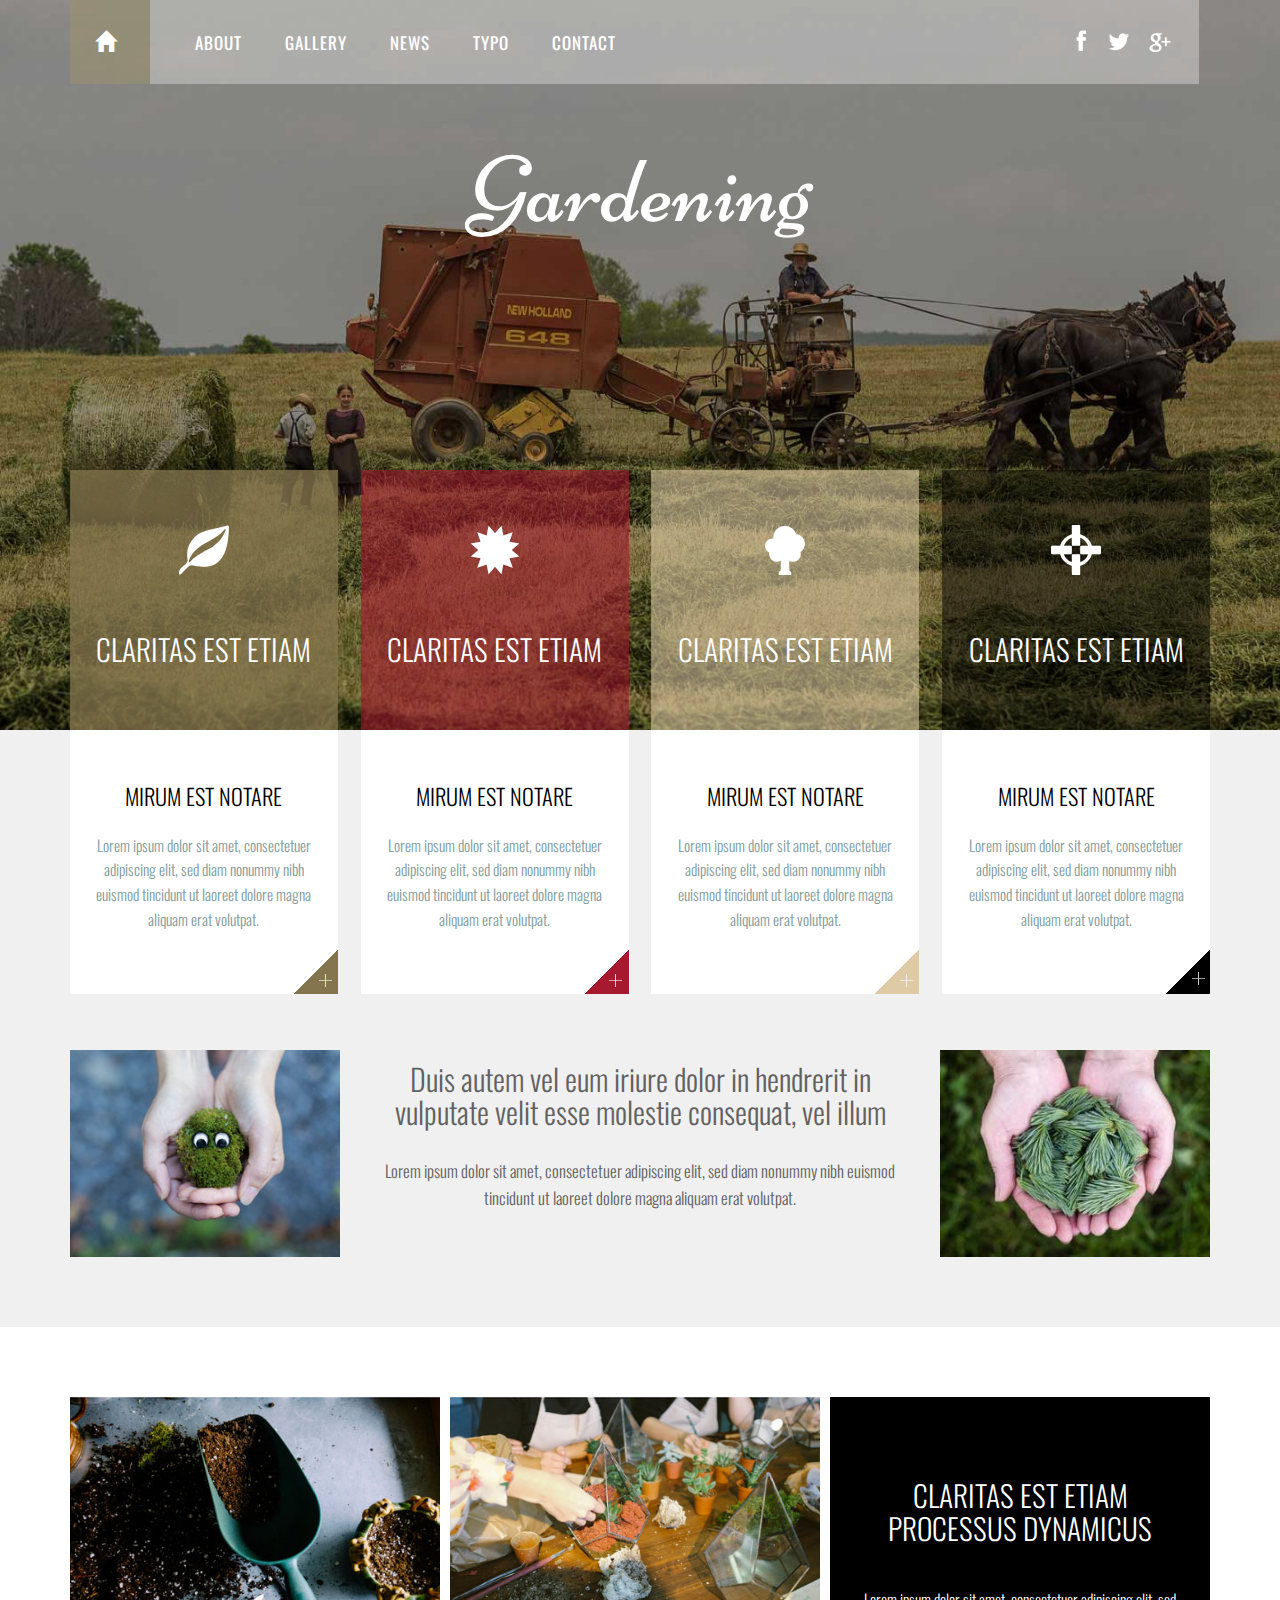
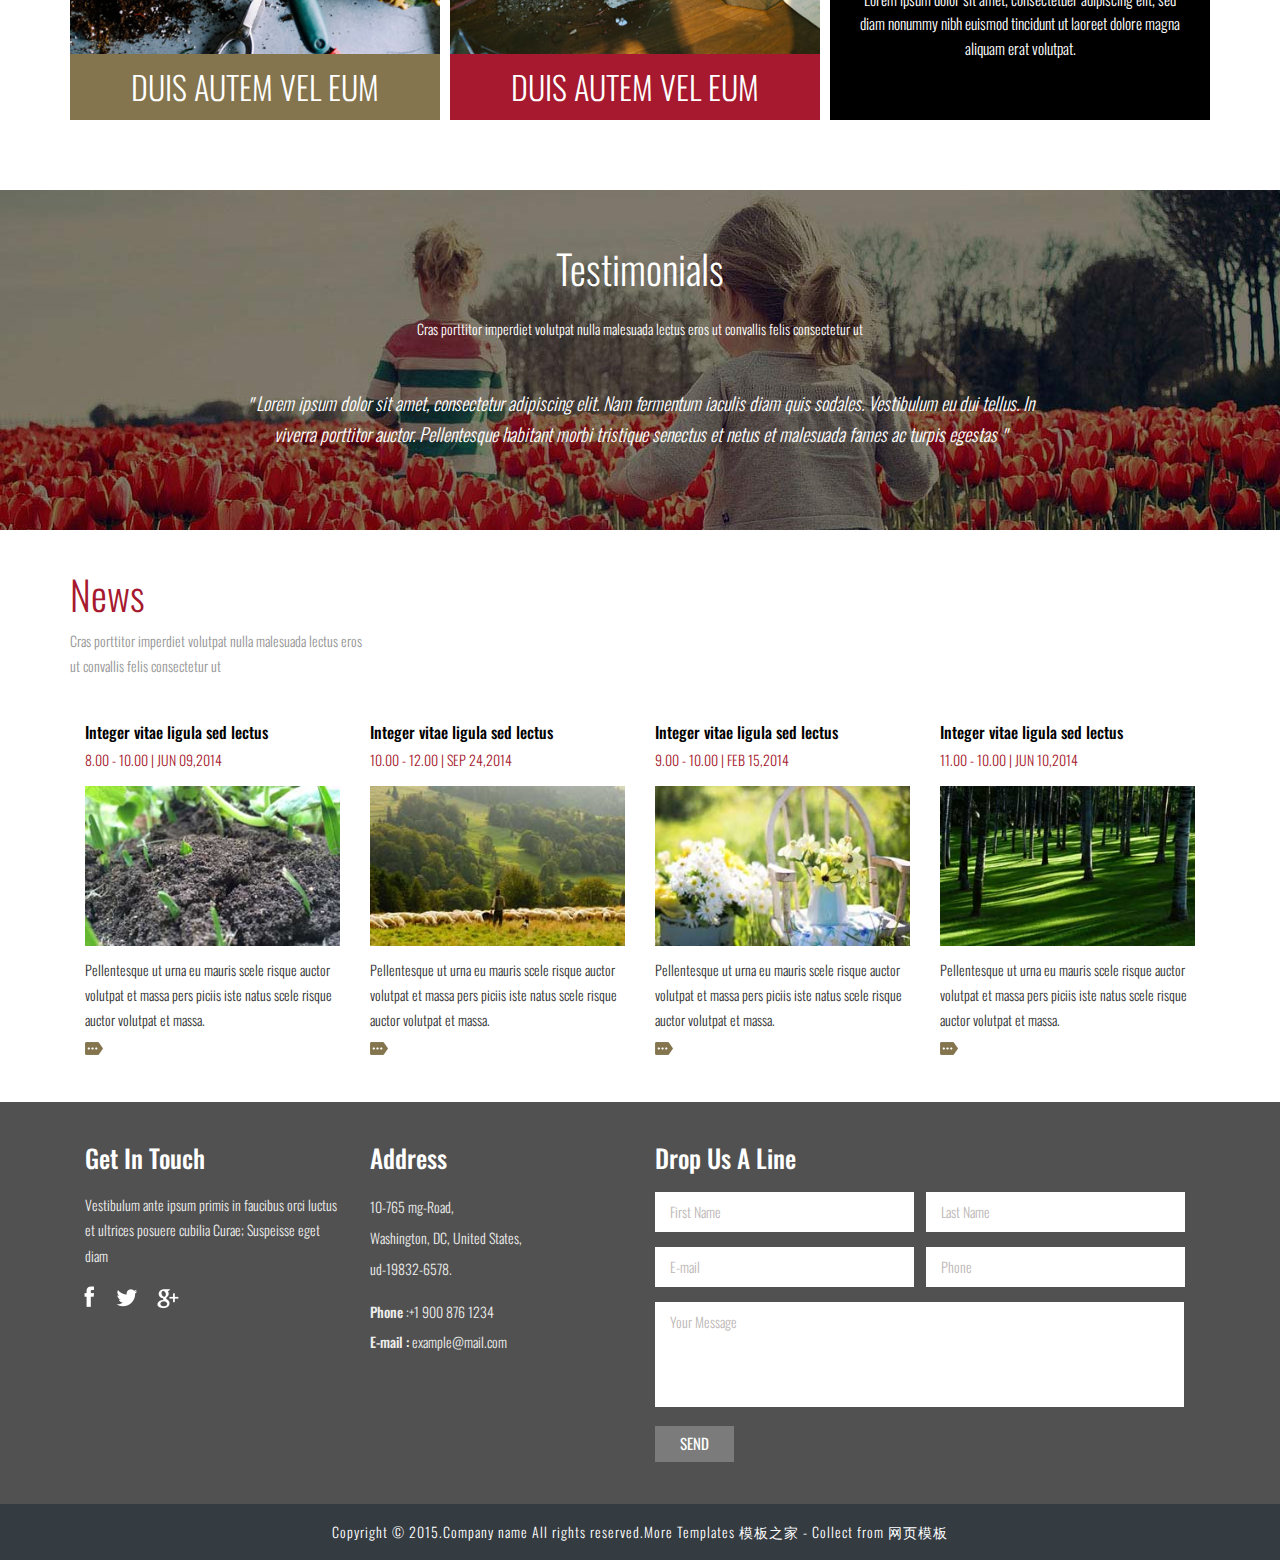
<file: ctps_335_ss/index.html>
<!DOCTYPE html>
<html>
<head>
<title>Home</title>
<link href="css/bootstrap.css" rel='stylesheet' type='text/css' />
<!-- jQuery (necessary for Bootstrap's JavaScript plugins) -->
<script src="js/jquery.min.js"></script>
<!-- Custom Theme files -->
<link href="css/style.css" rel="stylesheet" type="text/css" media="all" />
<!-- Custom Theme files -->
<meta name="viewport" content="width=device-width, initial-scale=1">
<meta http-equiv="Content-Type" content="text/html; charset=utf-8" />
<meta name="keywords" content="Gardening Responsive web template, Bootstrap Web Templates, Flat Web Templates, Andriod Compatible web template, 
Smartphone Compatible web template, free webdesigns for Nokia, Samsung, LG, SonyErricsson, Motorola web design" />
<script type="application/x-javascript"> addEventListener("load", function() { setTimeout(hideURLbar, 0); }, false); function hideURLbar(){ window.scrollTo(0,1); } </script>
<!--webfont-->
<link href='http://fonts.useso.com/css?family=Oswald:400,300,700' rel='stylesheet' type='text/css'>
<link href='http://fonts.useso.com/css?family=Niconne' rel='stylesheet' type='text/css'>
<script type="text/javascript" src="js/move-top.js"></script>
<script type="text/javascript" src="js/easing.js"></script>
<!--/script-->
<script type="text/javascript">
			jQuery(document).ready(function($) {
				$(".scroll").click(function(event){		
					event.preventDefault();
					$('html,body').animate({scrollTop:$(this.hash).offset().top},900);
				});
			});
</script>

</head>
<body>
	<!-- header-section-starts -->
	<div class="header-banner">
		<div class="container">
			<div class="home">
					<a href="index.html"><span class="glyphicon glyphicon-home"></span></a>
			</div>
			<div class="header-top">
				<div class="social-icons">
					<i class="facebook"></i>
					<i class="twitter"></i>
					<i class="googlepluse"></i>
				</div>
			<span class="menu"><img src="images/nav.png" alt=""/></span>
				<div class="top-menu">
					<ul>
					<nav class="cl-effect-13">
						<li><a href="about.html">About</a></li>
						<li><a href="gallery.html">Gallery</a></li>
						<li><a class="scroll" href="#news">News</a></li>
						<li><a href="typography.html">Typo</a></li>
						<li><a href="contact.html">Contact</a></li>
					</nav>
					</ul>
				</div>
				<!-- script for menu -->
					<script> 
						$( "span.menu" ).click(function() {
						$( ".top-menu ul" ).slideToggle( 300, function() {
						 // Animation complete.
						});
						});
					</script>
				<!-- //script for menu -->

				<div class="clearfix"></div>
			</div>
			<div class="clearfix"></div>
			<div class="banner-info text-center">
				<h1><a href="index.html">Gardening</a></h1>
			</div>
			<div class="header-bottom-grids text-center">
				<div class="header-bottom-grid1">
					<span class="glyphicon glyphicon-leaf"></span>					
					<h4>Claritas est etiam</h4>
				</div>
				<div class="header-bottom-grid2">
					<span class="glyphicon glyphicon-certificate"></span>
					<h4>Claritas est etiam</h4>
				</div>
				<div class="header-bottom-grid3">
					<span class="glyphicon glyphicon-tree-deciduous"></span>
					<h4>Claritas est etiam</h4>
				</div>
				<div class="header-bottom-grid4">
					<span class="glyphicon glyphicon-screenshot"></span>
					<h4>Claritas est etiam</h4>
				</div>
				<div class="clearfix"></div>
			</div>
		</div>
	</div>
	<!-- header-section-ends -->
	<!-- content-section-starts -->
	<div class="services">
		<div class="container">
			<div class="services-top-grids text-center">
				<div class="secvice-top-grid-1">
					<h3>Mirum est notare</h3>
					<p>Lorem ipsum dolor sit amet, consectetuer adipiscing elit, sed diam nonummy nibh euismod tincidunt ut laoreet dolore magna aliquam erat volutpat.</p>
					<div class="icon1">
						<i class="icon1"></i>
					</div>
				</div>
				<div class="secvice-top-grid-2">
					<h3>Mirum est notare</h3>
					<p>Lorem ipsum dolor sit amet, consectetuer adipiscing elit, sed diam nonummy nibh euismod tincidunt ut laoreet dolore magna aliquam erat volutpat.</p>
					<div class="icon1">
						<i class="icon2"></i>
					</div>
				</div>
				<div class="secvice-top-grid-3">
					<h3>Mirum est notare</h3>
					<p>Lorem ipsum dolor sit amet, consectetuer adipiscing elit, sed diam nonummy nibh euismod tincidunt ut laoreet dolore magna aliquam erat volutpat.</p>
					<div class="icon1">
						<i class="icon3"></i>
					</div>
				</div>
				<div class="secvice-top-grid-4">
					<h3>Mirum est notare</h3>
					<p>Lorem ipsum dolor sit amet, consectetuer adipiscing elit, sed diam nonummy nibh euismod tincidunt ut laoreet dolore magna aliquam erat volutpat.</p>
					<div class="icon1">
						<i class="icon4"></i>
					</div>
				</div>
				<div class="clearfix"></div>
			</div>
			<div class="services-bottom-grids">
				<div class="col-md-3 services-bottom-left">
					<img src="images/s1.jpg" alt="" />
				</div>
				<div class="col-md-6 services-bottom-middle text-center">
					<h3>Duis autem vel eum iriure dolor in hendrerit in vulputate velit esse molestie consequat, vel illum  </h3>
					<p>Lorem ipsum dolor sit amet, consectetuer adipiscing elit, sed diam nonummy nibh euismod tincidunt ut laoreet dolore magna aliquam erat volutpat. </p>
				</div>
				<div class="col-md-3 services-bottom-right">
					<img src="images/s2.jpg" alt="" />
				</div>
				<div class="clearfix"></div>
			</div>
		</div>
	</div>
	<div class="items">
		<div class="container">
			<div class="col-md-4 item-1">
				<img src="images/i1.jpg" alt="" />
				<h3>Duis autem vel eum</h3>
			</div>
			<div class="col-md-4 item-2">
				<img src="images/i2.jpg" alt="" />
				<h3>Duis autem vel eum</h3>
			</div>
			<div class="col-md-4 item-3 text-center">
				<h4>Claritas est etiam processus dynamicus</h4>
				<p>Lorem ipsum dolor sit amet, consectetuer adipiscing elit, sed diam nonummy nibh euismod tincidunt ut laoreet dolore magna aliquam erat volutpat. </p>
			</div>
			<div class="clearfix"></div>
		</div>
	</div>
			<!-- testimonials -->
	<div class="testimonials">
		<div class="container">
			<div class="testimonial-info">
				<h3>Testimonials</h3>
				<h5>Cras porttitor imperdiet volutpat nulla malesuada lectus eros <span>ut convallis felis consectetur ut </span></h5>
			</div>
			<div class="testimonial-grids">
				<div class="testimonial-grid">
					<p><span>"</span> Lorem ipsum dolor sit amet, consectetur adipiscing elit. Nam fermentum iaculis diam quis sodales. Vestibulum eu dui tellus. In viverra porttitor auctor. Pellentesque habitant morbi tristique senectus et netus et malesuada fames ac turpis egestas<span> "</span></p>
				</div>
			</div>
		</div>
	</div>
	<!-- //testimonials -->
    <div class="copyrights">Collect from <a href="http://www.cssmoban.com/" >手机网站模板</a></div>
	<!-- news -->
	<div class="news" id="news">
		<div class="container">
			<div class="news-text">
				<h3>News</h3>
				<h5>Cras porttitor imperdiet volutpat nulla malesuada lectus eros <span>ut convallis felis consectetur ut </span></h5>
			</div>
			<div class="news-grids">
				<div class="col-md-3 news-grid wow bounceIn animated" data-wow-delay="0.4s" style="visibility: visible; -webkit-animation-delay: 0.4s;">
					<a href="single.html">Integer vitae ligula sed lectus</a>
					<span>8.00 - 10.00 | JUN 09,2014</span>
					<a class="mask" href="single.html"><img src="images/img1.jpg" class="img-responsive zoom-img" alt="" /></a>
					<div class="news-info">
						<p>Pellentesque ut urna eu mauris scele risque auctor volutpat et massa pers piciis iste natus scele risque auctor volutpat et massa.</p>
						<a class="button" href="single.html"><img src="images/read.png" alt=""></a>
					</div>
				</div>
				<div class="col-md-3 news-grid wow bounceIn animated" data-wow-delay="0.4s" style="visibility: visible; -webkit-animation-delay: 0.4s;">
					<a href="single.html">Integer vitae ligula sed lectus</a>
					<span>10.00 - 12.00 | SEP 24,2014</span>
					<a class="mask" href="single.html"><img src="images/img2.jpg" class="img-responsive zoom-img" alt="" /></a>
					<div class="news-info">
						<p>Pellentesque ut urna eu mauris scele risque auctor volutpat et massa pers piciis iste natus scele risque auctor volutpat et massa.</p>
						<a class="button" href="single.html"><img src="images/read.png" alt=""></a>
					</div>
				</div>
				<div class="col-md-3 news-grid wow bounceIn animated" data-wow-delay="0.4s" style="visibility: visible; -webkit-animation-delay: 0.4s;">
					<a href="single.html">Integer vitae ligula sed lectus</a>
					<span>9.00 - 10.00 | FEB 15,2014</span>
					<a class="mask" href="single.html"><img src="images/img3.jpg" class="img-responsive zoom-img" alt="" /></a>
					<div class="news-info">
						<p>Pellentesque ut urna eu mauris scele risque auctor volutpat et massa pers piciis iste natus scele risque auctor volutpat et massa.</p>
						<a class="button" href="single.html"><img src="images/read.png" alt=""></a>
					</div>
				</div>
				<div class="col-md-3 news-grid wow bounceIn animated" data-wow-delay="0.4s" style="visibility: visible; -webkit-animation-delay: 0.4s;">
					<a href="single.html">Integer vitae ligula sed lectus</a>
					<span>11.00 - 10.00 | JUN 10,2014</span>
					<a class="mask" href="single.html"><img src="images/img4.jpg" class="img-responsive zoom-img" alt="" /></a>
					<div class="news-info">
						<p>Pellentesque ut urna eu mauris scele risque auctor volutpat et massa pers piciis iste natus scele risque auctor volutpat et massa.</p>
						<a class="button" href="single.html"><img src="images/read.png" alt=""></a>
					</div>
				</div>
				<div class="clearfix"> </div>
			</div>
		</div>
	</div>
	<!-- //news -->
	<!-- content-section-ends -->
	<div class="get-in-touch">
			<div class="container">
				<div class="col-md-3 gin">
					<h3>Get in Touch</h3>
					<p>Vestibulum ante ipsum primis in faucibus orci luctus et ultrices posuere cubilia Curae; Suspeisse eget diam</p>
					<div class="social-icons footer-icons">
						<i class="facebook"></i>
						<i class="twitter"></i>
						<i class="googlepluse"></i>
					</div>
					<div class="clearfix"></div>
				</div>
				<div class="col-md-3 address">
					<h3>Address</h3>
					<address>
						<p>10-765 mg-Road,
						<p>Washington, DC, United States,</p>
						<p>ud-19832-6578.</p>
						<p class="phone"><span>Phone</span> :+1 900 876 1234</p>
						<span class="phone">E-mail : <a href="mail-to:example@mail.com">example@mail.com</a></span>
					</address>
				</div>
				<div class="col-md-6 dal">
					<h3>Drop us a line</h3>
					<input type="text" class="text" value="First Name" onFocus="this.value = '';" onBlur="if (this.value == '') {this.value = 'First Name';}">
					<input type="text" class="text" value="Last Name" onFocus="this.value = '';" onBlur="if (this.value == '') {this.value = 'Last Name';}">
					<input type="text" class="text" value="E-mail" onFocus="this.value = '';" onBlur="if (this.value == '') {this.value = 'E-mail';}">
					<input type="text" class="text" value="Phone" onFocus="this.value = '';" onBlur="if (this.value == '') {this.value = 'Phone';}">
					<textarea onFocus="if(this.value == 'Your Message') this.value='';" onBlur="if(this.value == '') this.value='Your Message';" >Your Message</textarea>
					<input type="submit" value="SEND">
				</div>
				<div class="clearfix"></div>
			</div>
		</div>
	<!-- footer-section -->
	<div class="footer">
		<div class="container">
			<div class="copyright text-center">
				<p>Copyright &copy; 2015.Company name All rights reserved.More Templates <a href="http://www.cssmoban.com/" target="_blank" title="模板之家">模板之家</a> - Collect from <a href="http://www.cssmoban.com/" title="网页模板" target="_blank">网页模板</a></p>
			</div>
		</div>
	</div>
	<!-- footer-section -->
	<script type="text/javascript">
		$(document).ready(function() {
				/*
				var defaults = {
				containerID: 'toTop', // fading element id
				containerHoverID: 'toTopHover', // fading element hover id
				scrollSpeed: 1200,
				easingType: 'linear' 
				};
				*/
		$().UItoTop({ easingType: 'easeOutQuart' });
});
</script>
<a href="#to-top" id="toTop" style="display: block;"> <span id="toTopHover" style="opacity: 1;"> </span></a>
<!----> 

</body>
</html>
</file>
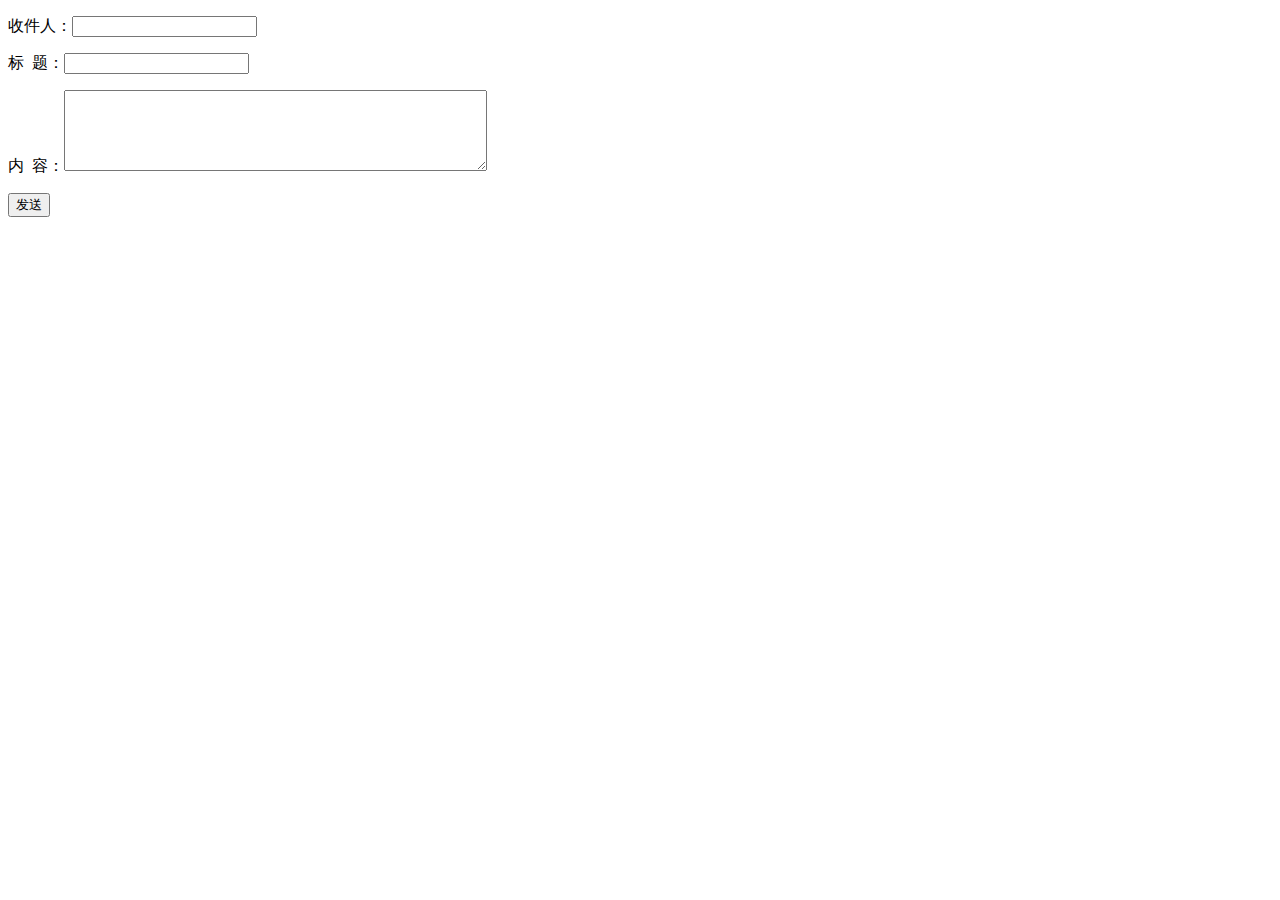
<file: phpmail/index.html>
<!DOCTYPE html PUBLIC "-//W3C//DTD XHTML 1.0 Transitional//EN" "http://www.w3.org/TR/xhtml1/DTD/xhtml1-transitional.dtd">
<html xmlns="http://www.w3.org/1999/xhtml">
<head>
<meta http-equiv="Content-Type" content="text/html; charset=gb2312" />
<title>PHP����smtp�෢���ʼ�����</title>
</head>
<body>
<form action="sendmail.php" method="post">
	<p>�ռ��ˣ�<input type="text" name="toemail" /></p>
	<p>��&nbsp;&nbsp;�⣺<input type="text" name="title" /></p>
	<p>��&nbsp;&nbsp;�ݣ�<textarea name="content" cols="50" rows="5"></textarea></p>
	<p><input type="submit" value="����"  /></p>
</form>
</body>
</html>
</file>
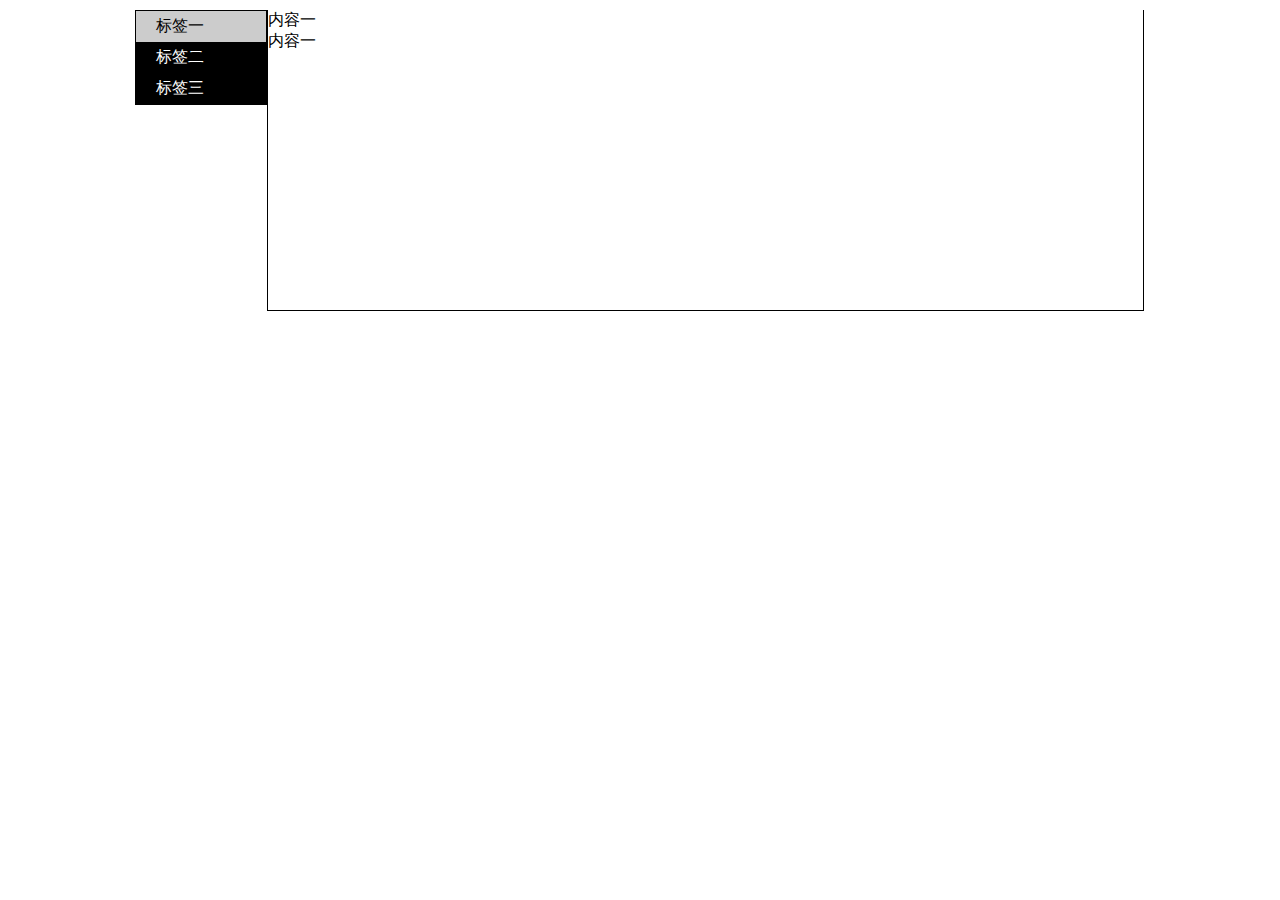
<file: 123.html>
<!Doctype html>
<html>
	<head>
		<meta charset="utf-8" />
		<style type="text/css">

			*{
				margin:0;
				padding:0;
			}
 			.wrap{
 				width:1010px;
 				margin:10px auto;
 			}
 			#tag{ 
 				width:130px; 
 				overflow:hidden; 
 				background:#000; 
 				border:1px solid #000; 
 				float: left;
 			}
 			#tag li{
 				list-style:none; 
 				margin-right:0px; 
 				color:white; 
 				padding:5px 20px; 
 				cursor: pointer;
 			}
 			#tag .current{ 
 				color:#000; 
 				background:#ccc; 
 			}
 			#tagContent{
 				float: left;
 			}
 			#tagContent div{ 
 				width:875px; 
 				border:1px solid #000; 
 				border-top:none;
 				height:300px; 
 				display:none; 
 			}
 		</style>

 		<script type="text/javascript">
 			window.onload=function()   //onload 事件句柄，文档装载结束时调用
			{ 
  				var tag=document.getElementById("tag").children; //获取Tag下的li，即Tag标签 
 				var content=document.getElementById("tagContent").children; //获取Tag标签对应的内容 
  				content[0].style.display = "block"; //默认显示第一个标签的内容 
  				var len= tag.length; 
  				for(var i=0; i<len; i++)   //无论点击谁都能实现当前显示，其余隐藏
    			{ 
    				tag[i].index=i; //为何如此？（看下面解释） 
    				tag[i].onclick = function()     //0级DOM的事件句柄注册
        			{     
               			for(var n=0; n<len; n++)
               			{
                  			tag[n].className="";
                 			content[n].style.display="none"; 
                		}   //首先将全部的div隐藏
            			tag[this.index].className = "current"; 
            			content[this.index].style.display = "block"; 
      				} 
   				}

			}
 		</script>
	</head>

	<body>
		
		<div class="wrap">
    		<ul id="tag">
     			<li class="current" >标签一</li>
      			<li>标签二</li>
      			<li>标签三</li>
   			</ul>
   			<div id="tagContent">
      			<div> 内容一<br>内容一 </div>
      			<div> 内容二<br>内容二 </div>
      			<div> 内容三<br>内容三 </div>
   			</div>
		</div>
	</body>
</html>
</file>
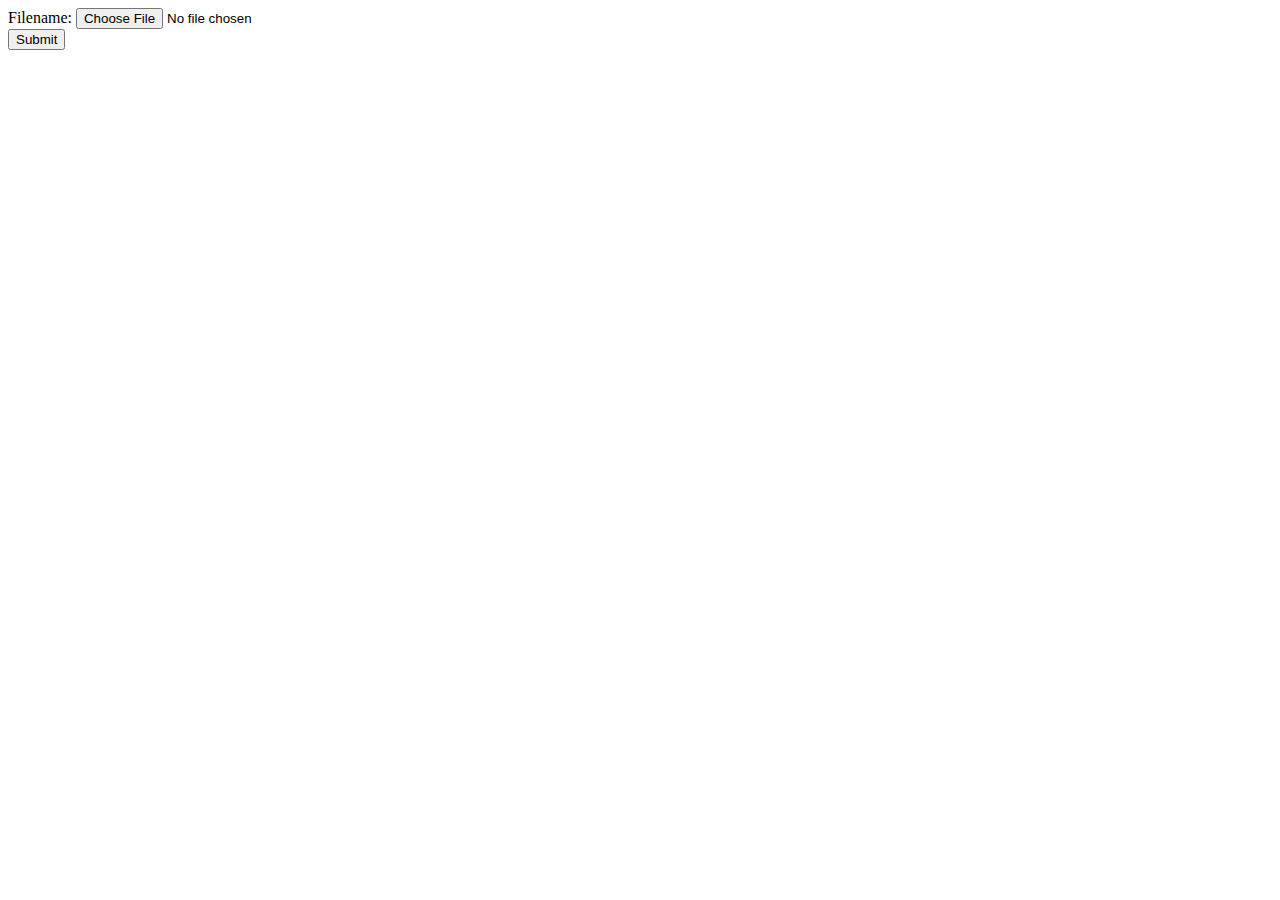
<file: upload.html>
<html>
<body>

<form action="upload_file.php" method="post"
enctype="multipart/form-data">
<label for="file">Filename:</label>
<input type="file" name="file" id="file" /> 
<br />
<input type="submit" name="submit" value="Submit" />
</form>

</body>
</html>
</file>
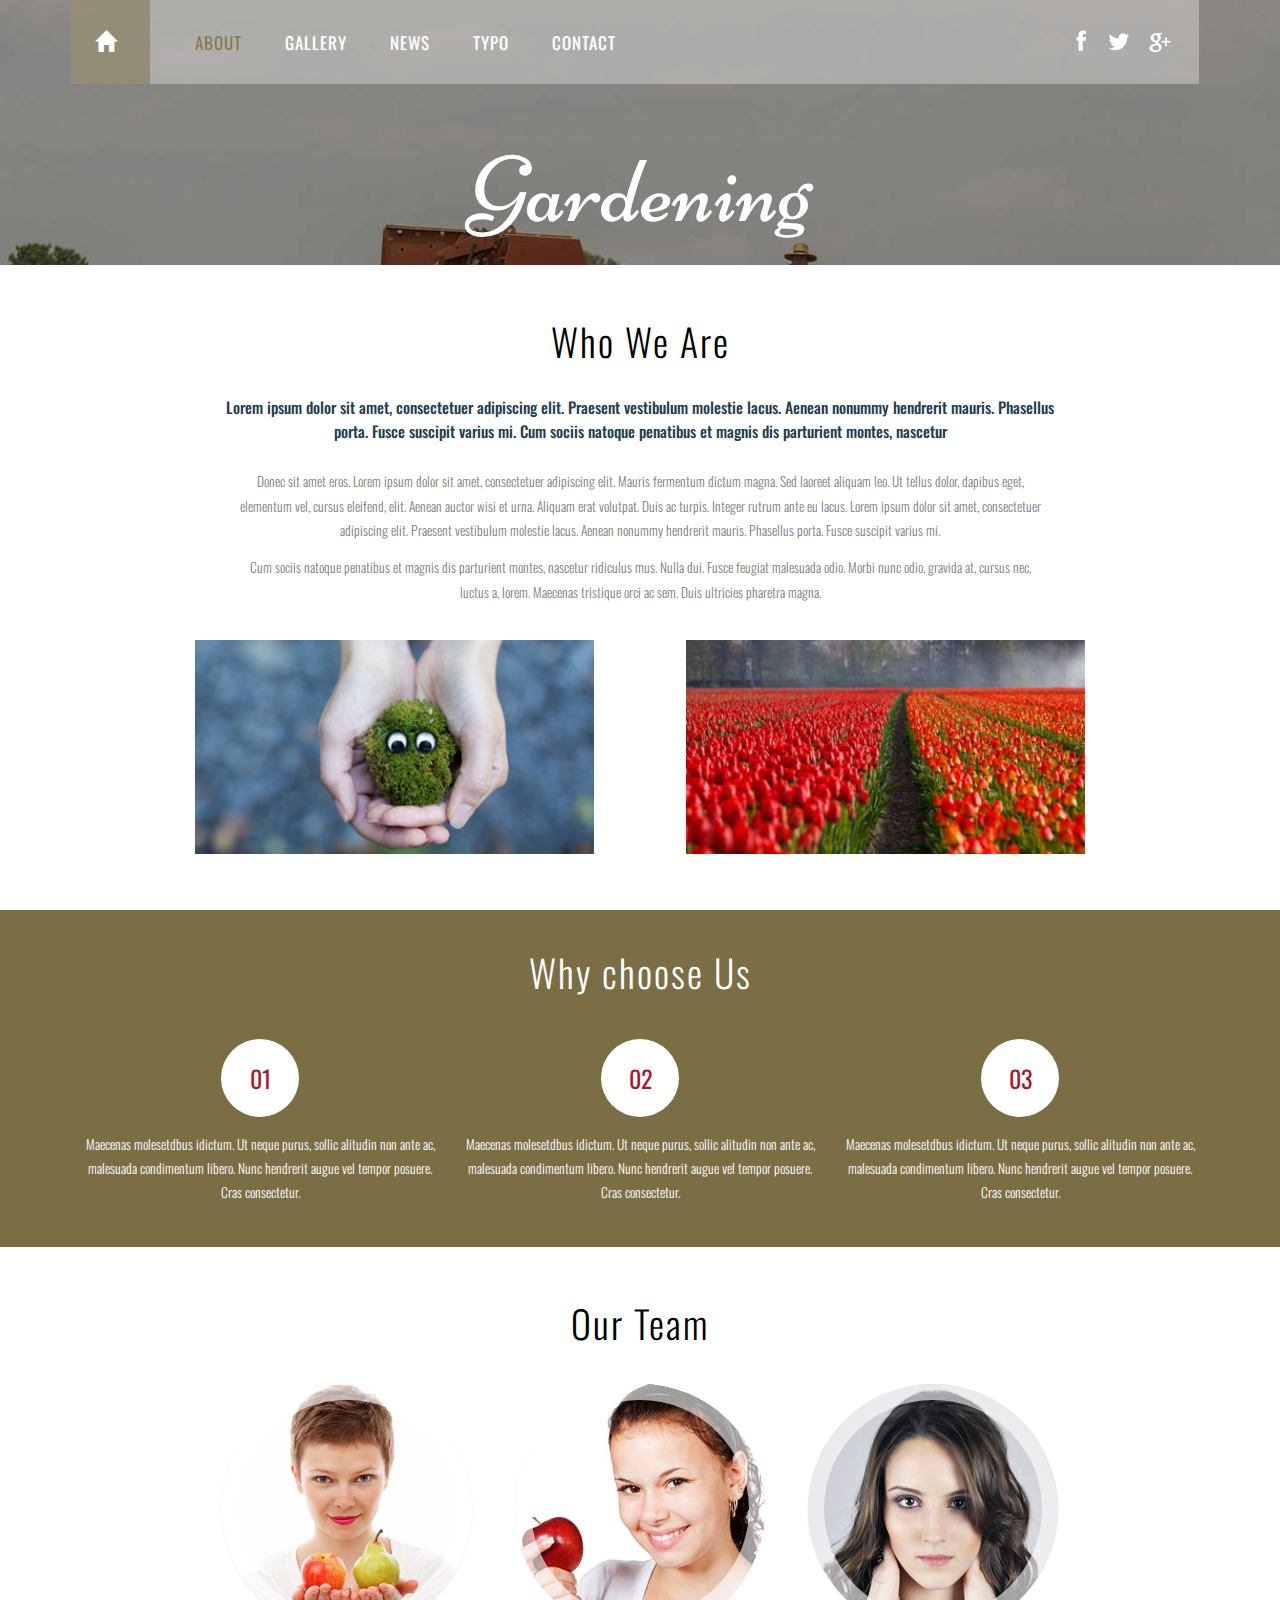
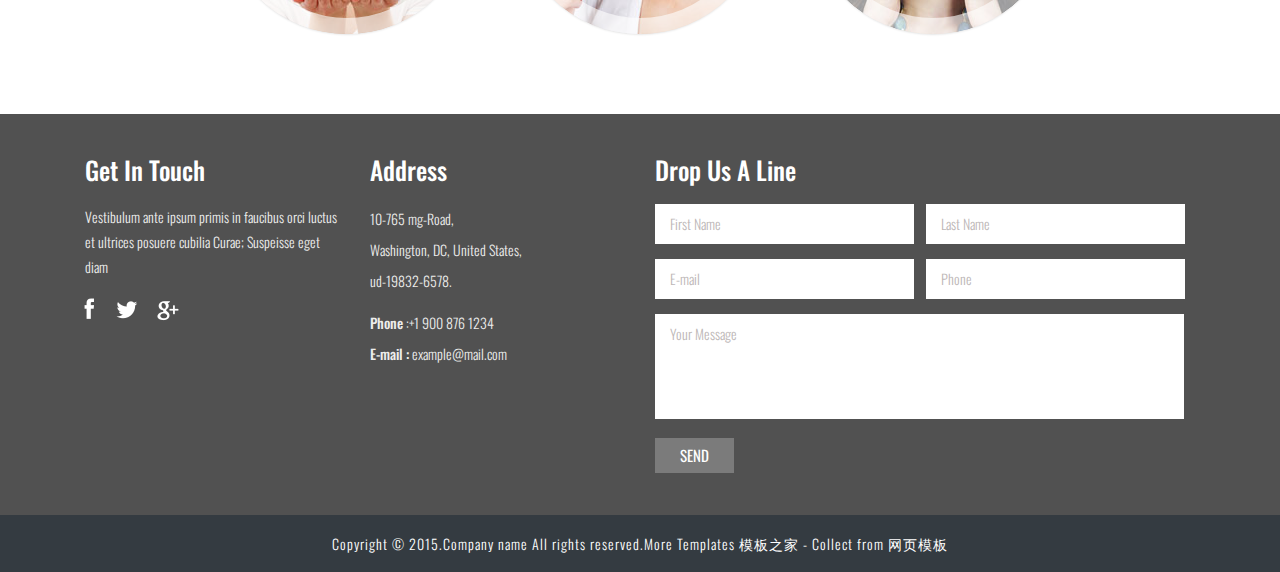
<file: ctps_335_ss/about.html>
<!DOCTYPE html>
<html>
<head>
<title>About</title>
<link href="css/bootstrap.css" rel='stylesheet' type='text/css' />
<!-- jQuery (necessary for Bootstrap's JavaScript plugins) -->
<script src="js/jquery.min.js"></script>
<!-- Custom Theme files -->
<link href="css/style.css" rel="stylesheet" type="text/css" media="all" />
<!-- Custom Theme files -->
<meta name="viewport" content="width=device-width, initial-scale=1">
<meta http-equiv="Content-Type" content="text/html; charset=utf-8" />
<meta name="keywords" content="Gardening Responsive web template, Bootstrap Web Templates, Flat Web Templates, Andriod Compatible web template, 
Smartphone Compatible web template, free webdesigns for Nokia, Samsung, LG, SonyErricsson, Motorola web design" />
<script type="application/x-javascript"> addEventListener("load", function() { setTimeout(hideURLbar, 0); }, false); function hideURLbar(){ window.scrollTo(0,1); } </script>
<!--webfont-->
<link href='http://fonts.useso.com/css?family=Oswald:400,300,700' rel='stylesheet' type='text/css'>
<link href='http://fonts.useso.com/css?family=Niconne' rel='stylesheet' type='text/css'>
<script type="text/javascript" src="js/move-top.js"></script>
<script type="text/javascript" src="js/easing.js"></script>
<!--/script-->
<script type="text/javascript">
			jQuery(document).ready(function($) {
				$(".scroll").click(function(event){		
					event.preventDefault();
					$('html,body').animate({scrollTop:$(this.hash).offset().top},900);
				});
			});
</script>
</head>
<body>
	<!-- header-section-starts -->
	<div class="about-header-banner">
		<div class="container">
			<div class="home">
					<a href="index.html"><span class="glyphicon glyphicon-home"></span></a>
			</div>
			<div class="header-top">
				<div class="social-icons">
					<i class="facebook"></i>
					<i class="twitter"></i>
					<i class="googlepluse"></i>
				</div>
				<span class="menu"><img src="images/nav.png" alt=""/></span>
				<div class="top-menu">
					<ul>
					<nav class="cl-effect-13">
						<li><a class="active" href="about.html">About</a></li>
						<li><a href="gallery.html">Gallery</a></li>
						<li><a href="index.html">News</a></li>
						<li><a href="typography.html">Typo</a></li>
						<li><a href="contact.html">Contact</a></li>
					</nav>
					</ul>
				</div>
				<!-- script for menu -->
					<script> 
						$( "span.menu" ).click(function() {
						$( ".top-menu ul" ).slideToggle( 300, function() {
						 // Animation complete.
						});
						});
					</script>
				<!-- //script for menu -->
				<div class="clearfix"></div>
			</div>
			<div class="clearfix"></div>
			<div class="banner-info text-center">
				<h1><a href="index.html">Gardening</a></h1>
			</div>
		</div>
	</div>
	<!-- header-section-ends -->
	<!-- content-section-starts -->
 <div class="main">
    <div class="about-content text-center">
			<div class="who_we_are">
			<div class="container">
					<div class="about-top">
						<header>
							<h3>Who We Are</h3>
						</header>
						<h5>Lorem ipsum dolor sit amet, consectetuer adipiscing elit. Praesent vestibulum molestie lacus. Aenean nonummy hendrerit mauris. Phasellus porta. Fusce suscipit varius mi. Cum sociis natoque penatibus et magnis dis parturient montes, nascetur</h5>
						<p>Donec sit amet eros. Lorem ipsum dolor sit amet, consectetuer adipiscing elit. Mauris fermentum dictum magna. Sed laoreet aliquam leo. Ut tellus dolor, dapibus eget, elementum vel, cursus eleifend, elit. Aenean auctor wisi et urna. Aliquam erat volutpat. Duis ac turpis. Integer rutrum ante eu lacus. Lorem ipsum dolor sit amet, consectetuer adipiscing elit. Praesent vestibulum molestie lacus. Aenean nonummy hendrerit mauris. Phasellus porta. Fusce suscipit varius mi.</p>
						<p>Cum sociis natoque penatibus et magnis dis parturient montes, nascetur ridiculus mus. Nulla dui. Fusce feugiat malesuada odio. Morbi nunc odio, gravida at, cursus nec, luctus a, lorem. Maecenas tristique orci ac sem. Duis ultricies pharetra magna. </p>
					</div>
					<div class="abt_img1"><img src="images/w1.jpg" alt=""></div>
					<div class="abt_img2"><img src="images/w2.jpg" alt=""></div>
					<div class="clearfix"></div>
			</div>
		</div>
		<div class="why_choose_us">
			<div class="container">
				<div class="row">
						<header>
							<h3>Why choose Us</h3>
						</header>
					</div>
					<div class="col-md-4 whyus">
						<div>
							<span>01</span>
							<p>Maecenas molesetdbus idictum. Ut neque purus, sollic alitudin non ante ac, malesuada condimentum libero. Nunc hendrerit augue vel tempor posuere. Cras consectetur.</p>
						</div>
					</div>
					<div class="col-md-4 whyus">
						<div>
							<span>02</span>
							<p>Maecenas molesetdbus idictum. Ut neque purus, sollic alitudin non ante ac, malesuada condimentum libero. Nunc hendrerit augue vel tempor posuere. Cras consectetur.</p>
		
						</div>
					</div>
					<div class="col-md-4 whyus">
						<div>
							<span>03</span>
							<p>Maecenas molesetdbus idictum. Ut neque purus, sollic alitudin non ante ac, malesuada condimentum libero. Nunc hendrerit augue vel tempor posuere. Cras consectetur.</p>
			
						</div>
					</div>
			</div>
		</div>
		<div class="team">
		<header>
							<h3>Our Team</h3>
						</header>
		<section class="main">
			
				<ul class="ch-grid">
					<li>
						<div class="ch-item ch-img-1">
							<div class="ch-info">
								<h4>Use what you have</h4>
								<p>by Angela Duncan <a href="#">View on Dribbble</a></p>
							</div>
						</div>
					</li>
					<li>
						<div class="ch-item ch-img-2">
							<div class="ch-info">
								<h4>Common Causes of Stains</h4>
								<p>by Antonio F. Mondragon <a href="#">View on Dribbble</a></p>
							</div>
						</div>
					</li>
					<li>
						<div class="ch-item ch-img-3">
							<div class="ch-info">
								<h4>Pink Lightning</h4>
								<p>by Charlie Wagers <a href="#">View on Dribbble</a></p>
							</div>
						</div>
					</li>
				</ul>
				
			</section>
			</div>
    </div>
 </div>
	<!-- content-section-ends -->
	<div class="get-in-touch">
			<div class="container">
				<div class="col-md-3 gin">
					<h3>Get in Touch</h3>
					<p>Vestibulum ante ipsum primis in faucibus orci luctus et ultrices posuere cubilia Curae; Suspeisse eget diam</p>
					<div class="social-icons footer-icons">
						<i class="facebook"></i>
						<i class="twitter"></i>
						<i class="googlepluse"></i>
					</div>
				</div>
				<div class="col-md-3 address">
					<h3>Address</h3>
					<address>
						<p>10-765 mg-Road,
						<p>Washington, DC, United States,</p>
						<p>ud-19832-6578.</p>
						<p class="phone"><span>Phone</span> :+1 900 876 1234</p>
						<span class="phone">E-mail : <a href="mail-to:example@mail.com">example@mail.com</a></span>
					</address>
				</div>
				<div class="col-md-6 dal">
					<h3>Drop us a line</h3>
					<input type="text" class="text" value="First Name" onfocus="this.value = '';" onblur="if (this.value == '') {this.value = 'First Name';}">
					<input type="text" class="text" value="Last Name" onfocus="this.value = '';" onblur="if (this.value == '') {this.value = 'Last Name';}">
					<input type="text" class="text" value="E-mail" onfocus="this.value = '';" onblur="if (this.value == '') {this.value = 'E-mail';}">
					<input type="text" class="text" value="Phone" onfocus="this.value = '';" onblur="if (this.value == '') {this.value = 'Phone';}">
					<textarea onfocus="if(this.value == 'Your Message') this.value='';" onblur="if(this.value == '') this.value='Your Message';" >Your Message</textarea>
					<input type="submit" value="SEND">
				</div>
				<div class="clearfix"></div>
			</div>
		</div>
	<!-- footer-section -->
	<div class="footer">
		<div class="container">
			<div class="copyright text-center">
				<p>Copyright &copy; 2015.Company name All rights reserved.More Templates <a href="http://www.cssmoban.com/" target="_blank" title="模板之家">模板之家</a> - Collect from <a href="http://www.cssmoban.com/" title="网页模板" target="_blank">网页模板</a></p>
			</div>
		</div>
	</div>
	<!-- footer-section -->
	<script type="text/javascript">
		$(document).ready(function() {
				/*
				var defaults = {
				containerID: 'toTop', // fading element id
				containerHoverID: 'toTopHover', // fading element hover id
				scrollSpeed: 1200,
				easingType: 'linear' 
				};
				*/
		$().UItoTop({ easingType: 'easeOutQuart' });
});
</script>
<a href="#to-top" id="toTop" style="display: block;"> <span id="toTopHover" style="opacity: 1;"> </span></a>
<!----> 
</body>
</html>
</file>
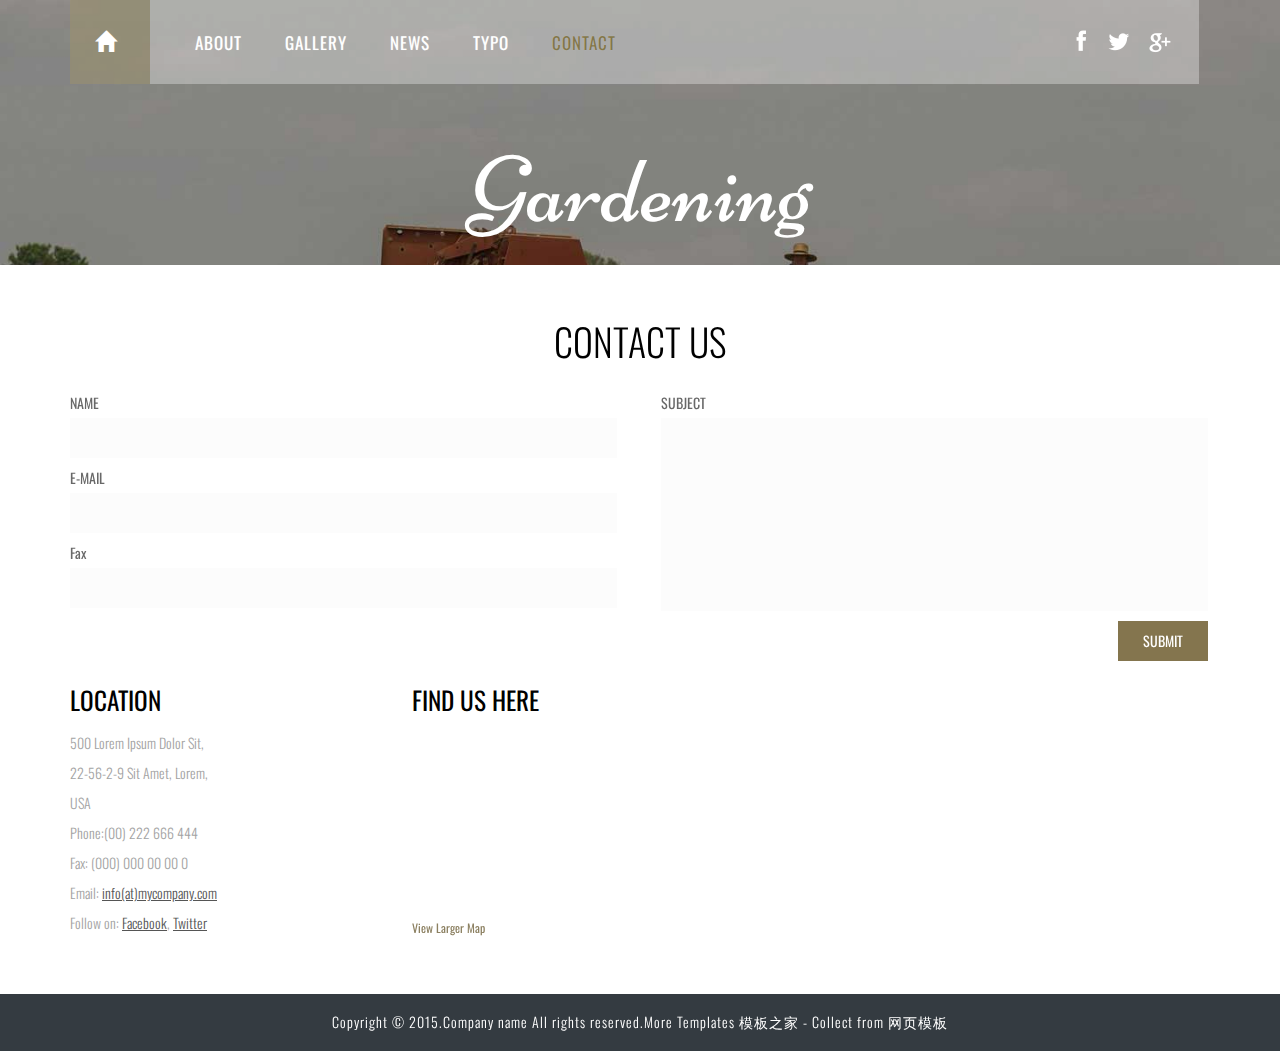
<file: ctps_335_ss/contact.html>
<!DOCTYPE html>
<html>
<head>
<title>Contact</title>
<link href="css/bootstrap.css" rel='stylesheet' type='text/css' />
<!-- jQuery (necessary for Bootstrap's JavaScript plugins) -->
<script src="js/jquery.min.js"></script>
<!-- Custom Theme files -->
<link href="css/style.css" rel="stylesheet" type="text/css" media="all" />
<!-- Custom Theme files -->
<meta name="viewport" content="width=device-width, initial-scale=1">
<meta http-equiv="Content-Type" content="text/html; charset=utf-8" />
<meta name="keywords" content="Gardening Responsive web template, Bootstrap Web Templates, Flat Web Templates, Andriod Compatible web template, 
Smartphone Compatible web template, free webdesigns for Nokia, Samsung, LG, SonyErricsson, Motorola web design" />
<script type="application/x-javascript"> addEventListener("load", function() { setTimeout(hideURLbar, 0); }, false); function hideURLbar(){ window.scrollTo(0,1); } </script>
<!--webfont-->
<link href='http://fonts.useso.com/css?family=Oswald:400,300,700' rel='stylesheet' type='text/css'>
<link href='http://fonts.useso.com/css?family=Niconne' rel='stylesheet' type='text/css'>
<script type="text/javascript" src="js/move-top.js"></script>
<script type="text/javascript" src="js/easing.js"></script>
<!--/script-->
<script type="text/javascript">
			jQuery(document).ready(function($) {
				$(".scroll").click(function(event){		
					event.preventDefault();
					$('html,body').animate({scrollTop:$(this.hash).offset().top},900);
				});
			});
</script>
</head>
<body>
	<!-- header-section-starts -->
	<div class="about-header-banner">
		<div class="container">
			<div class="home">
					<a href="index.html"><span class="glyphicon glyphicon-home"></span></a>
			</div>
			<div class="header-top">
				<div class="social-icons">
					<i class="facebook"></i>
					<i class="twitter"></i>
					<i class="googlepluse"></i>
				</div>
				<span class="menu"><img src="images/nav.png" alt=""/></span>
				<div class="top-menu">
					<ul>
					<nav class="cl-effect-13">
						<li><a href="about.html">About</a></li>
						<li><a href="gallery.html">Gallery</a></li>
						<li><a href="index.html">News</a></li>
						<li><a href="typography.html">Typo</a></li>
						<li><a class="active" href="contact.html">Contact</a></li>
					</nav>
					</ul>
				</div>
				<!-- script for menu -->
					<script> 
						$( "span.menu" ).click(function() {
						$( ".top-menu ul" ).slideToggle( 300, function() {
						 // Animation complete.
						});
						});
					</script>
				<!-- //script for menu -->
				<div class="clearfix"></div>
			</div>
			<div class="clearfix"></div>
			<div class="banner-info text-center">
				<h1><a href="index.html">Gardening</a></h1>
			</div>
		</div>
	</div>
	<!-- header-section-ends -->
	 <!---start-content---->
		    <div class="contact_desc">
		        <div class="container">
			         <div class="contact-form">
				  	   <h2>Contact Us</h2>
					     <form method="post" action="contact-post.html" class="left_form">
					    	<div>
						    	<span><label>NAME</label></span>
						    	<span><input name="userName" type="text" class="textbox"></span>
						    </div>
						    <div>
						    	<span><label>E-MAIL</label></span>
						    	<span><input name="userEmail" type="text" class="textbox"></span>
						    </div>
						    <div>
						     	<span><label>Fax</label></span>
						    	<span><input name="userPhone" type="text" class="textbox"></span>
						    </div>
					    </form>
					    <form class="right_form">
					        <div>					    	
						    	<span><label>SUBJECT</label></span>
						    	<span><textarea name="userMsg"> </textarea></span>
						    </div>
						   <div>
						   		<span><input type="submit" value="Submit" class="myButton"></span>
						  </div>
					    </form>
					    <div class="clearfix"></div>
				  </div>
				 <div class="content_bottom">
				 	<div class="company_address">
				     	<h3>Location</h3>
						    	<p>500 Lorem Ipsum Dolor Sit,</p>
						   		<p>22-56-2-9 Sit Amet, Lorem,</p>
						   		<p>USA</p>
				   		<p>Phone:(00) 222 666 444</p>
				   		<p>Fax: (000) 000 00 00 0</p>
				 	 	<p>Email: <span><a href="mailto:info@mycompany.com">info(at)mycompany.com</a></span></p>
				   		<p>Follow on: <span><a href="#">Facebook</a></span>, <span><a href="#">Twitter</a></span></p>
				     </div>
				       <div class="contact_info">
    	 				<h3>Find Us Here</h3>
					    	  <div class="map">
							   	    <iframe width="100%" height="185" frameborder="0" scrolling="no" marginheight="0" marginwidth="0" src="https://maps.google.co.in/maps?f=q&amp;source=s_q&amp;hl=en&amp;geocode=&amp;q=Lighthouse+Point,+FL,+United+States&amp;aq=4&amp;oq=light&amp;sll=26.275636,-80.087265&amp;sspn=0.04941,0.104628&amp;ie=UTF8&amp;hq=&amp;hnear=Lighthouse+Point,+Broward,+Florida,+United+States&amp;t=m&amp;z=14&amp;ll=26.275636,-80.087265&amp;output=embed"></iframe><br><small><a href="https://maps.google.co.in/maps?f=q&amp;source=embed&amp;hl=en&amp;geocode=&amp;q=Lighthouse+Point,+FL,+United+States&amp;aq=4&amp;oq=light&amp;sll=26.275636,-80.087265&amp;sspn=0.04941,0.104628&amp;ie=UTF8&amp;hq=&amp;hnear=Lighthouse+Point,+Broward,+Florida,+United+States&amp;t=m&amp;z=14&amp;ll=26.275636,-80.087265" style="color:#8C8061;text-align:left;font-size:1em">View Larger Map</a></small>
							  </div>
      				     </div>
				      <div class="clearfix"></div>
	                </div>	
	             </div>  
	          </div>
	<!-- footer-section -->
	<div class="footer">
		<div class="container">
			<div class="copyright text-center">
				<p>Copyright &copy; 2015.Company name All rights reserved.More Templates <a href="http://www.cssmoban.com/" target="_blank" title="模板之家">模板之家</a> - Collect from <a href="http://www.cssmoban.com/" title="网页模板" target="_blank">网页模板</a></p>
			</div>
		</div>
	</div>
	<!-- footer-section -->
	<script type="text/javascript">
		$(document).ready(function() {
				/*
				var defaults = {
				containerID: 'toTop', // fading element id
				containerHoverID: 'toTopHover', // fading element hover id
				scrollSpeed: 1200,
				easingType: 'linear' 
				};
				*/
		$().UItoTop({ easingType: 'easeOutQuart' });
});
</script>
<a href="#to-top" id="toTop" style="display: block;"> <span id="toTopHover" style="opacity: 1;"> </span></a>
<!----> 
</body>
</html>
</file>
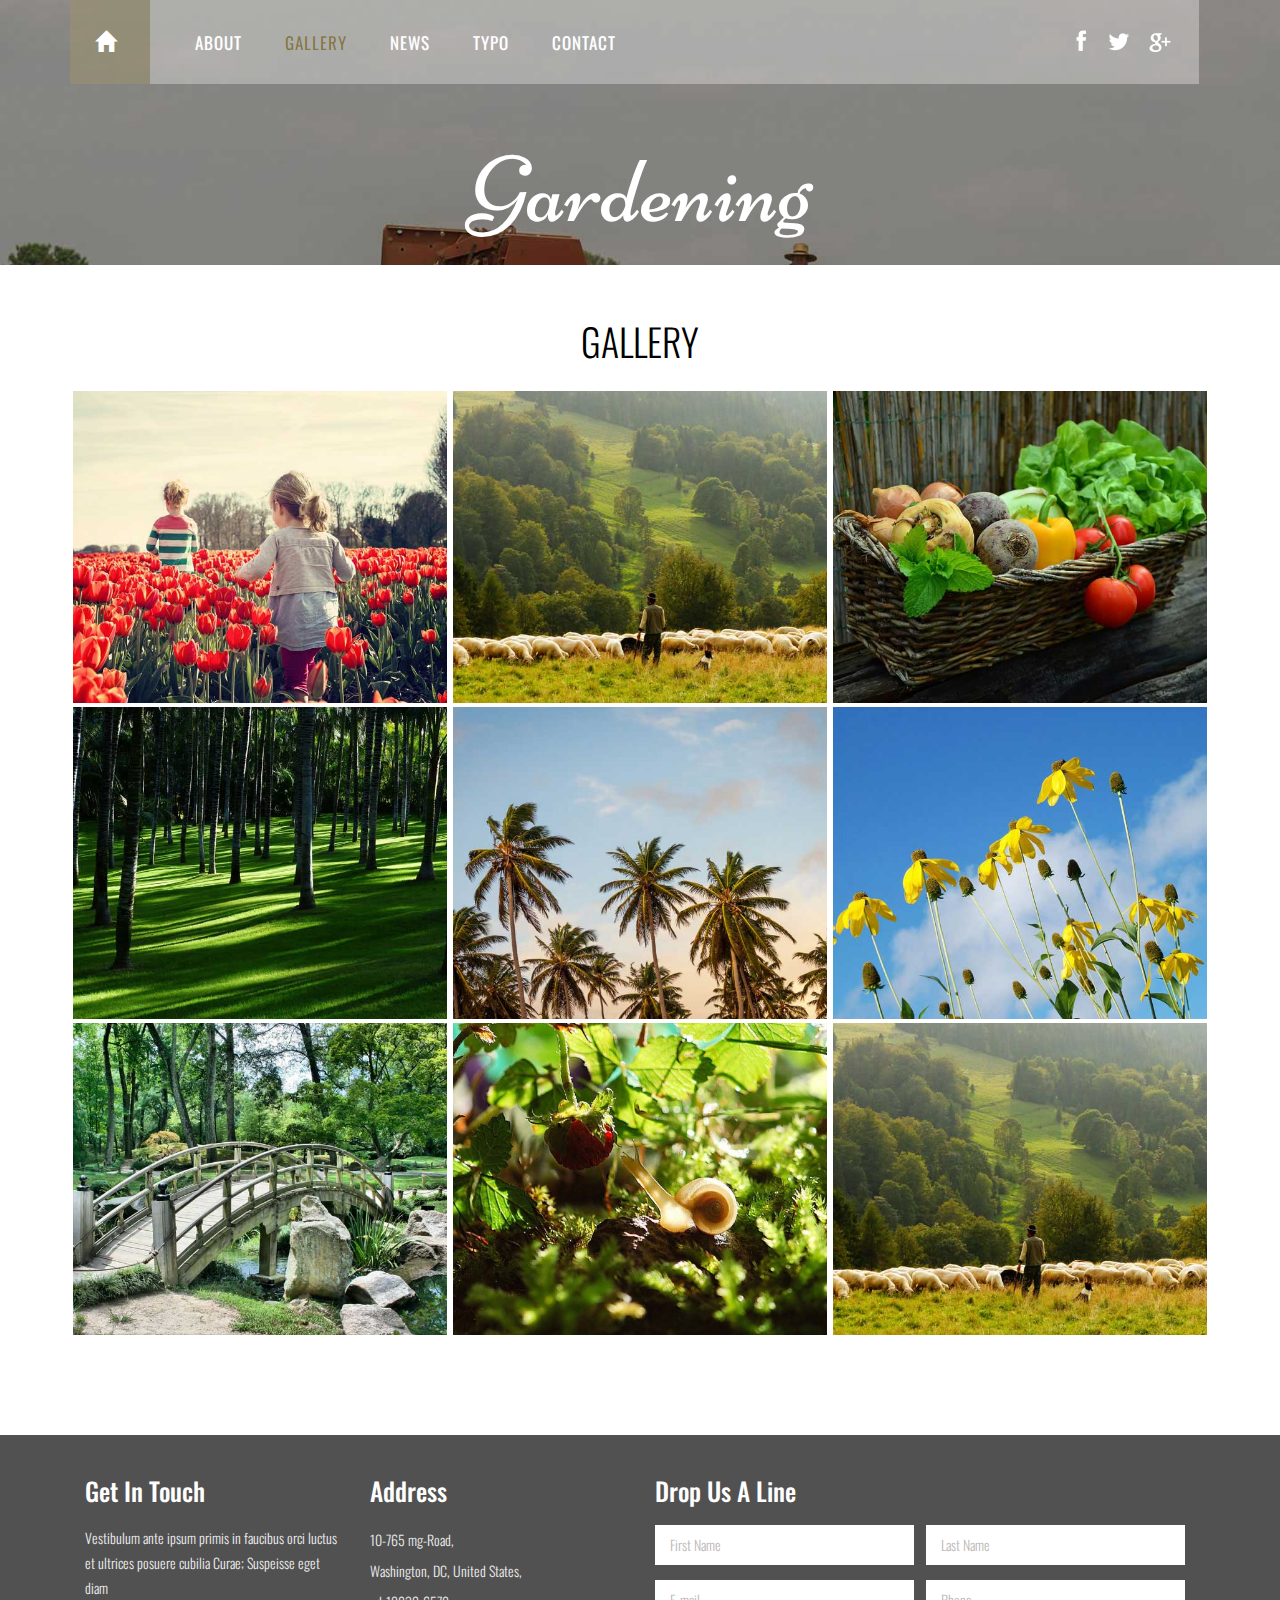
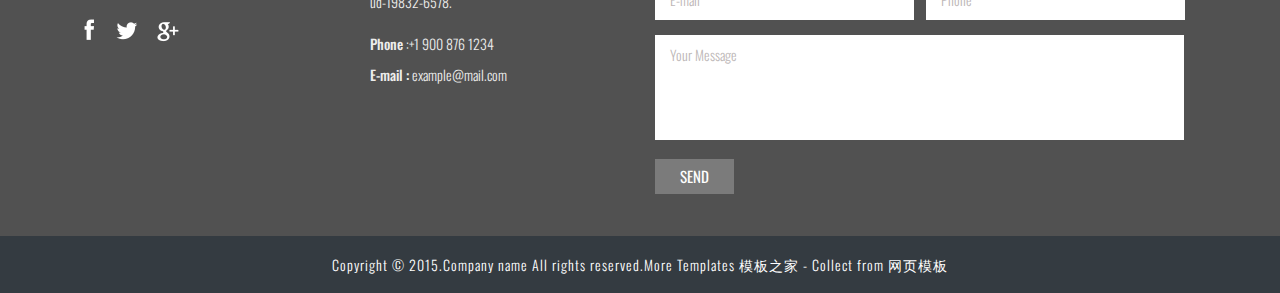
<file: ctps_335_ss/gallery.html>
<!DOCTYPE html>
<html>
<head>
<title>Gallery</title>
<link href="css/bootstrap.css" rel='stylesheet' type='text/css' />
<!-- jQuery (necessary for Bootstrap's JavaScript plugins) -->
<script src="js/jquery.min.js"></script>
<!-- Custom Theme files -->
<link href="css/style.css" rel="stylesheet" type="text/css" media="all" />
<!-- Custom Theme files -->
<meta name="viewport" content="width=device-width, initial-scale=1">
<meta http-equiv="Content-Type" content="text/html; charset=utf-8" />
<meta name="keywords" content="Gardening Responsive web template, Bootstrap Web Templates, Flat Web Templates, Andriod Compatible web template, 
Smartphone Compatible web template, free webdesigns for Nokia, Samsung, LG, SonyErricsson, Motorola web design" />
<script type="application/x-javascript"> addEventListener("load", function() { setTimeout(hideURLbar, 0); }, false); function hideURLbar(){ window.scrollTo(0,1); } </script>
<!--webfont-->
<link href='http://fonts.useso.com/css?family=Oswald:400,300,700' rel='stylesheet' type='text/css'>
<link href='http://fonts.useso.com/css?family=Niconne' rel='stylesheet' type='text/css'>
<script type="text/javascript" src="js/move-top.js"></script>
<script type="text/javascript" src="js/easing.js"></script>
<!--/script-->
<script type="text/javascript">
			jQuery(document).ready(function($) {
				$(".scroll").click(function(event){		
					event.preventDefault();
					$('html,body').animate({scrollTop:$(this.hash).offset().top},900);
				});
			});
</script>
</head>
<body>
	<!-- header-section-starts -->
	<div class="about-header-banner">
		<div class="container">
			<div class="home">
					<a href="index.html"><span class="glyphicon glyphicon-home"></span></a>
			</div>
			<div class="header-top">
				<div class="social-icons">
					<i class="facebook"></i>
					<i class="twitter"></i>
					<i class="googlepluse"></i>
				</div>
				<span class="menu"><img src="images/nav.png" alt=""/></span>
				<div class="top-menu">
					<ul>
					<nav class="cl-effect-13">
						<li><a href="about.html">About</a></li>
						<li><a class="active" href="">Gallery</a></li>
						<li><a href="index.html">News</a></li>
						<li><a href="typography.html">Typo</a></li>
						<li><a href="contact.html">Contact</a></li>
					</nav>
					</ul>
				</div>
				<!-- script for menu -->
					<script> 
						$( "span.menu" ).click(function() {
						$( ".top-menu ul" ).slideToggle( 300, function() {
						 // Animation complete.
						});
						});
					</script>
				<!-- //script for menu -->
				<div class="clearfix"></div>
			</div>
			<div class="clearfix"></div>
			<div class="banner-info text-center">
				<h1><a href="index.html">Gardening</a></h1>
			</div>
		</div>
	</div>
	<!-- header-section-ends -->
	<!-- content-section-starts -->
    <div class="content">
   	<div class="container">
	<div class="gallery-head" id="portfolio">
	<h3>gallery</h3>
		 <div class="gallery-bottom">
					<div class="col-md-4 gallery-left">
						<a href="images/gl7.jpg">
							<img src="images/gl7.jpg" alt="name" />
						</a>
					</div>
					<div class="col-md-4 gallery-left">
						<a href="images/gl4.jpg">
							<img src="images/gl4.jpg" alt="name" />
						</a>
					</div>
					<div class="col-md-4 gallery-left">
						<a href="images/gl5.jpg">
							<img src="images/gl5.jpg" alt="name" />
						</a>
					</div>
					<div class="col-md-4 gallery-left">
						<a href="images/gl6.jpg">
							<img src="images/gl6.jpg" alt="name" />
						</a>
					</div>
					<div class="col-md-4 gallery-left">
						<a href="images/r4.jpg">
							<img src="images/r4.jpg" alt="name" />
						</a>
					</div>
					<div class="col-md-4 gallery-left">
						<a href="images/gl2.jpg">
							<img src="images/gl2.jpg" alt="name" />
						</a>
					</div>
					<div class="col-md-4 gallery-left">
						<a href="images/r6.jpg">
							<img src="images/r6.jpg" alt="name" />
						</a>
					</div>
					<div class="col-md-4 gallery-left">
						<a href="images/r3.jpg">
							<img src="images/r3.jpg" alt="name" />
						</a>
					</div>
					<div class="col-md-4 gallery-left">
						<a href="images/gl4.jpg">
							<img src="images/gl4.jpg" alt="name" />
						</a>
					</div>
					<div class="clearfix"></div>
			</div>

<script src="js/jquery.chocolat.js"></script>
<link rel="stylesheet" href="css/chocolat.css" type="text/css"/>
 <!-- Javascript calls -->
	<script type="text/javascript" charset="utf-8">
		$(function() {
		 $('#portfolio a').Chocolat({overlayColor:'#000',leftImg:'images/leftw.gif',rightImg:'images/rightw.gif',closeImg:'images/closew.gif'});
	   });
</script>
	 </div>
</div>	

	</div>
   		<div class="gallery-top">
   			<div class="gallery">
		</div>
		</div>
   </div>
</div>
	<!-- content-section-ends -->
	<div class="get-in-touch">
			<div class="container">
				<div class="col-md-3 gin">
					<h3>Get in Touch</h3>
					<p>Vestibulum ante ipsum primis in faucibus orci luctus et ultrices posuere cubilia Curae; Suspeisse eget diam</p>
					<div class="social-icons footer-icons">
						<i class="facebook"></i>
						<i class="twitter"></i>
						<i class="googlepluse"></i>
					</div>
				</div>
				<div class="col-md-3 address">
					<h3>Address</h3>
					<address>
						<p>10-765 mg-Road,
						<p>Washington, DC, United States,</p>
						<p>ud-19832-6578.</p>
						<p class="phone"><span>Phone</span> :+1 900 876 1234</p>
						<span class="phone">E-mail : <a href="mail-to:example@mail.com">example@mail.com</a></span>
					</address>
				</div>
				<div class="col-md-6 dal">
					<h3>Drop us a line</h3>
					<input type="text" class="text" value="First Name" onfocus="this.value = '';" onblur="if (this.value == '') {this.value = 'First Name';}">
					<input type="text" class="text" value="Last Name" onfocus="this.value = '';" onblur="if (this.value == '') {this.value = 'Last Name';}">
					<input type="text" class="text" value="E-mail" onfocus="this.value = '';" onblur="if (this.value == '') {this.value = 'E-mail';}">
					<input type="text" class="text" value="Phone" onfocus="this.value = '';" onblur="if (this.value == '') {this.value = 'Phone';}">
					<textarea onfocus="if(this.value == 'Your Message') this.value='';" onblur="if(this.value == '') this.value='Your Message';" >Your Message</textarea>
					<input type="submit" value="SEND">
				</div>
				<div class="clearfix"></div>
			</div>
		</div>
	<!-- footer-section -->
	<div class="footer">
		<div class="container">
			<div class="copyright text-center">
				<p>Copyright &copy; 2015.Company name All rights reserved.More Templates <a href="http://www.cssmoban.com/" target="_blank" title="模板之家">模板之家</a> - Collect from <a href="http://www.cssmoban.com/" title="网页模板" target="_blank">网页模板</a></p>
			</div>
		</div>
	</div>
	<!-- footer-section -->
	<script type="text/javascript">
		$(document).ready(function() {
				/*
				var defaults = {
				containerID: 'toTop', // fading element id
				containerHoverID: 'toTopHover', // fading element hover id
				scrollSpeed: 1200,
				easingType: 'linear' 
				};
				*/
		$().UItoTop({ easingType: 'easeOutQuart' });
});
</script>
<a href="#to-top" id="toTop" style="display: block;"> <span id="toTopHover" style="opacity: 1;"> </span></a>
<!----> 

</body>
</html>
</file>
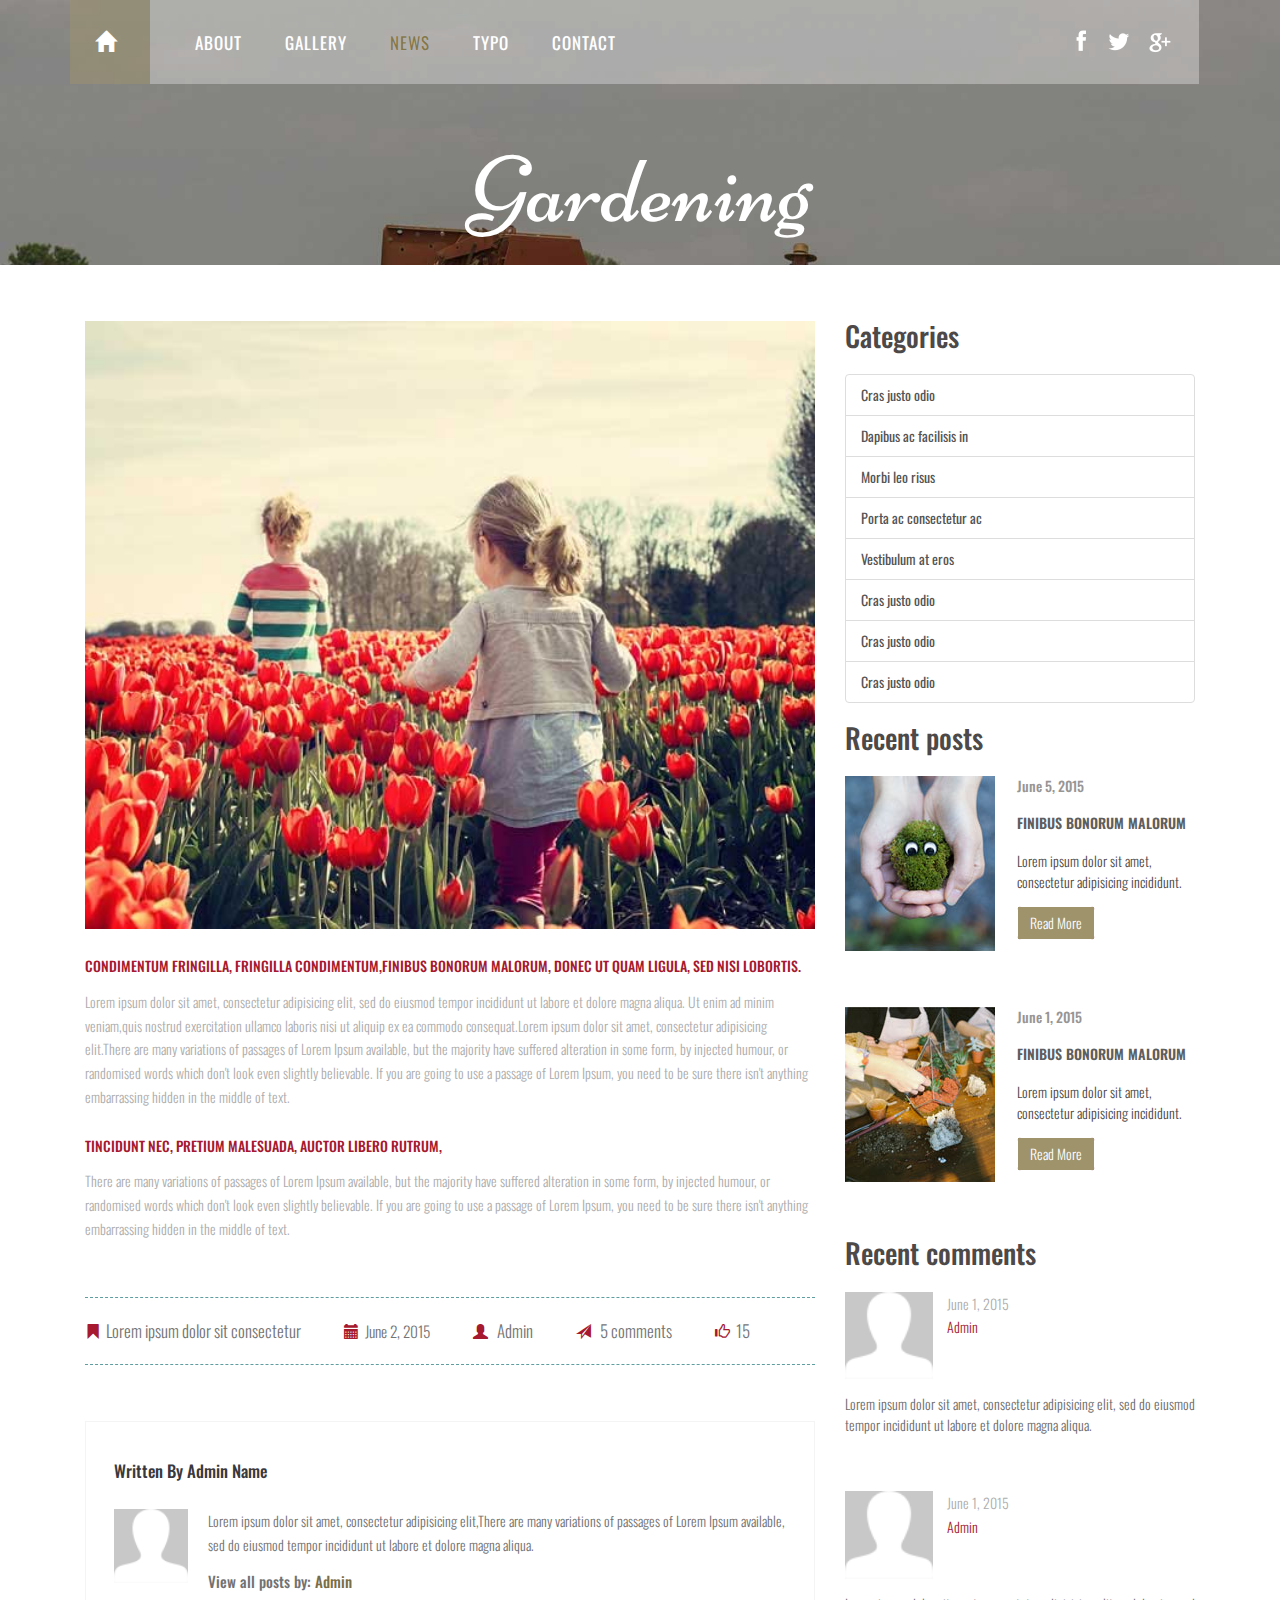
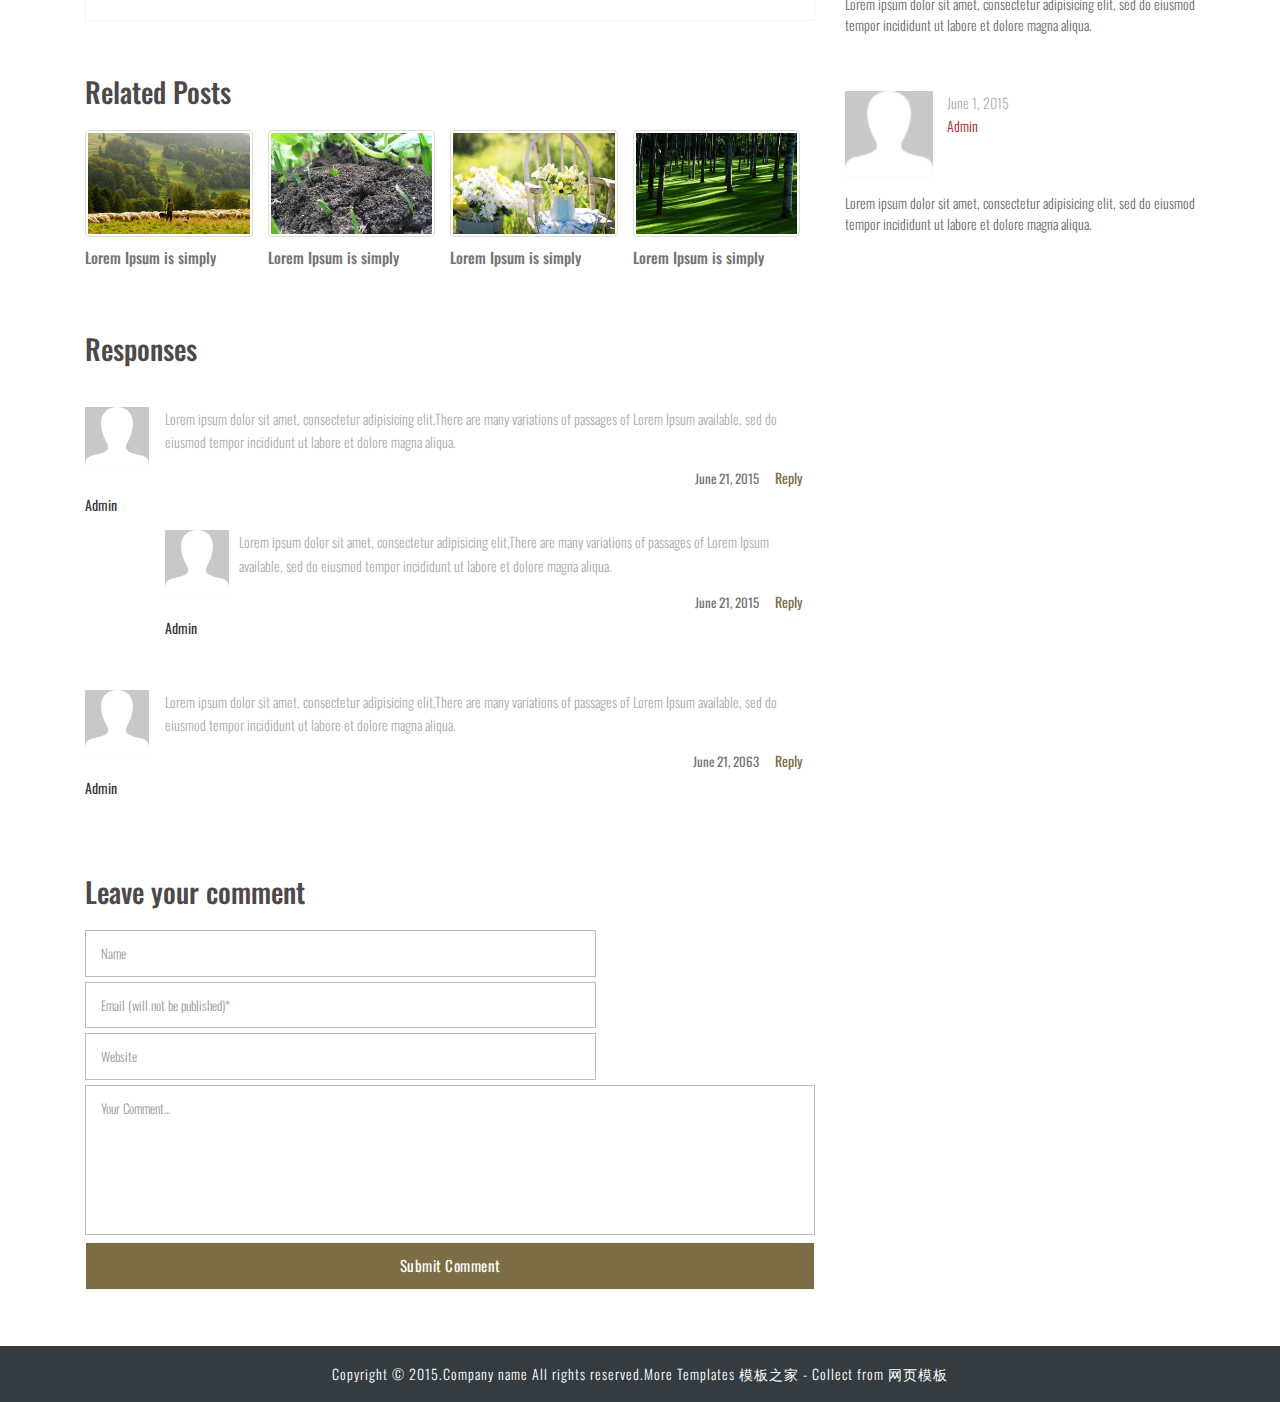
<file: ctps_335_ss/single.html>
<!DOCTYPE html>
<html>
<head>
<title>Single</title>
<link href="css/bootstrap.css" rel='stylesheet' type='text/css' />
<!-- jQuery (necessary for Bootstrap's JavaScript plugins) -->
<script src="js/jquery.min.js"></script>
<!-- Custom Theme files -->
<link href="css/style.css" rel="stylesheet" type="text/css" media="all" />
<!-- Custom Theme files -->
<meta name="viewport" content="width=device-width, initial-scale=1">
<meta http-equiv="Content-Type" content="text/html; charset=utf-8" />
<meta name="keywords" content="Gardening Responsive web template, Bootstrap Web Templates, Flat Web Templates, Andriod Compatible web template, 
Smartphone Compatible web template, free webdesigns for Nokia, Samsung, LG, SonyErricsson, Motorola web design" />
<script type="application/x-javascript"> addEventListener("load", function() { setTimeout(hideURLbar, 0); }, false); function hideURLbar(){ window.scrollTo(0,1); } </script>
<!--webfont-->
<link href='http://fonts.useso.com/css?family=Oswald:400,300,700' rel='stylesheet' type='text/css'>
<link href='http://fonts.useso.com/css?family=Niconne' rel='stylesheet' type='text/css'>
<script type="text/javascript" src="js/move-top.js"></script>
<script type="text/javascript" src="js/easing.js"></script>
<!--/script-->
<script type="text/javascript">
			jQuery(document).ready(function($) {
				$(".scroll").click(function(event){		
					event.preventDefault();
					$('html,body').animate({scrollTop:$(this.hash).offset().top},900);
				});
			});
</script>
</head>
<body>
	<!-- header-section-starts -->
	<div class="about-header-banner">
		<div class="container">
			<div class="home">
					<a href="index.html"><span class="glyphicon glyphicon-home"></span></a>
			</div>
			<div class="header-top">
				<div class="social-icons">
					<i class="facebook"></i>
					<i class="twitter"></i>
					<i class="googlepluse"></i>
				</div>
				<span class="menu"><img src="images/nav.png" alt=""/></span>
				<div class="top-menu">
					<ul>
					<nav class="cl-effect-13">
						<li><a href="about.html">About</a></li>
						<li><a href="gallery.html">Gallery</a></li>
						<li><a class="active" href="index.html">News</a></li>
						<li><a href="typography.html">Typo</a></li>
						<li><a href="contact.html">Contact</a></li>
					</nav>
					</ul>
				</div>
				<!-- script for menu -->
					<script> 
						$( "span.menu" ).click(function() {
						$( ".top-menu ul" ).slideToggle( 300, function() {
						 // Animation complete.
						});
						});
					</script>
				<!-- //script for menu -->
				<div class="clearfix"></div>
			</div>
			<div class="clearfix"></div>
			<div class="banner-info text-center">
				<h1><a href="index.html">Gardening</a></h1>
			</div>
		</div>
	</div>
	<!-- header-section-ends -->
	<!-- content-section-starts -->
 <div class="main">
    <!--single-page-->
	<div class="single-page">
		<div class="container">
			<div class="col-md-8 single-page-left">
				<div class="single-page-info">
					<img src="images/gl7.jpg" alt=""/>
					<h5>CONDIMENTUM FRINGILLA, FRINGILLA CONDIMENTUM,FINIBUS BONORUM MALORUM, DONEC UT QUAM LIGULA, SED NISI LOBORTIS.</h5>
					<p>Lorem ipsum dolor sit amet, consectetur adipisicing elit, sed do eiusmod tempor incididunt ut labore et dolore magna aliqua.  
						Ut enim ad minim veniam,quis nostrud exercitation ullamco laboris nisi ut aliquip ex ea commodo consequat.Lorem ipsum dolor sit amet, 
						consectetur adipisicing elit.There are many variations of passages of Lorem Ipsum available, but the majority have suffered alteration  
						in some form, by injected humour, or randomised words which don't look even slightly believable. If you are going to use a passage of Lorem Ipsum,
						you need to be sure there isn't anything embarrassing hidden in the middle of text.</p>  
					<h5>TINCIDUNT NEC, PRETIUM MALESUADA, AUCTOR LIBERO RUTRUM,</h5>
					<p>There are many variations of passages of Lorem Ipsum available, but the majority have suffered alteration  
						in some form, by injected humour, or randomised words which don't look even slightly believable. If you are going to use a passage of Lorem Ipsum,
						you need to be sure there isn't anything embarrassing hidden in the middle of text.</p> 
					<div class="comment-icons">
						<ul>
							<li><span class="glyphicon glyphicon-bookmark"></span><a href="#">Lorem ipsum dolor sit consectetur</a> </li>
							<li><span class="glyphicon glyphicon-calendar"></span>June 2, 2015</li>
							<li><span class="glyphicon glyphicon-user"></span> <a href="#">Admin</a></li>
							<li><span class="glyphicon glyphicon-send"></span> <a href="#">5 comments</a></li>
							<li><span class="glyphicon glyphicon-thumbs-up"></span><a href="#">15</a></li>
						</ul>
					</div>
				</div>	
				<div class="admin-text">
					<h5>Written By Admin Name</h5>
					<div class="admin-text-left">
						<a href="#"><img src="images/icon1.png" alt=""/></a>
					</div>
					<div class="admin-text-right">
						<p>Lorem ipsum dolor sit amet, consectetur adipisicing elit,There are many variations of passages of Lorem Ipsum available, 
						sed do eiusmod tempor incididunt ut labore et dolore magna aliqua.</p>
						<span>View all posts by:<a href="#"> Admin </a></span>
					</div>
					<div class="clearfix"> </div>
				</div>
				<!--related-posts-->
				<div class="row related-posts">
					<h4>Related Posts</h4>
					<div class="col-xs-6 col-md-3 related-grids">
						<a href="single.html" class="thumbnail">
							<img src="images/img2.jpg" alt=""/>
						</a>
						<h5><a href="single.html">Lorem Ipsum is simply</a></h5>
					</div>	
					<div class="col-xs-6 col-md-3 related-grids">
						<a href="single.html" class="thumbnail">
							<img src="images/img1.jpg" alt=""/>
						</a>
						<h5><a href="single.html">Lorem Ipsum is simply</a></h5>
					</div>
					<div class="col-xs-6 col-md-3 related-grids">
						<a href="single.html" class="thumbnail">
							<img src="images/img3.jpg" alt=""/>
						</a>
						<h5><a href="single.html">Lorem Ipsum is simply</a></h5>
					</div>
					<div class="col-xs-6 col-md-3 related-grids">
						<a href="single.html" class="thumbnail">
							<img src="images/img4.jpg" alt=""/>
						</a>
						<h5><a href="single.html">Lorem Ipsum is simply</a></h5>
					</div>					
				</div>
				<!--//related-posts-->
				<div class="response">
					<h4>Responses</h4>
					<div class="media response-info">
						<div class="media-left response-text-left">
							<a href="#">
								<img class="media-object" src="images/icon1.png" alt=""/>
							</a>
							<h5><a href="#">Admin</a></h5>
						</div>
						<div class="media-body response-text-right">
							<p>Lorem ipsum dolor sit amet, consectetur adipisicing elit,There are many variations of passages of Lorem Ipsum available, 
								sed do eiusmod tempor incididunt ut labore et dolore magna aliqua.</p>
							<ul>
								<li>June 21, 2015</li>
								<li><a href="single.html">Reply</a></li>
							</ul>
							<div class="media response-info">
								<div class="media-left response-text-left">
									<a href="#">
										<img class="media-object" src="images/icon1.png" alt=""/>
									</a>
									<h5><a href="#">Admin</a></h5>
								</div>
								<div class="media-body response-text-right">
									<p>Lorem ipsum dolor sit amet, consectetur adipisicing elit,There are many variations of passages of Lorem Ipsum available, 
										sed do eiusmod tempor incididunt ut labore et dolore magna aliqua.</p>
									<ul>
										<li>June 21, 2015</li>
										<li><a href="single.html">Reply</a></li>
									</ul>		
								</div>
								<div class="clearfix"> </div>
							</div>
						</div>
						<div class="clearfix"> </div>
					</div>
					<div class="media response-info">
						<div class="media-left response-text-left">
							<a href="#">
								<img class="media-object" src="images/icon1.png" alt=""/>
							</a>
							<h5><a href="#">Admin</a></h5>
						</div>
						<div class="media-body response-text-right">
							<p>Lorem ipsum dolor sit amet, consectetur adipisicing elit,There are many variations of passages of Lorem Ipsum available, 
								sed do eiusmod tempor incididunt ut labore et dolore magna aliqua.</p>
							<ul>
								<li>June 21, 2063</li>
								<li><a href="single.html">Reply</a></li>
							</ul>		
						</div>
						<div class="clearfix"> </div>
					</div>
				</div>	
				<div class="coment-form">
					<h4>Leave your comment</h4>
					<form>
						<input type="text" value="Name " onfocus="this.value = '';" onblur="if (this.value == '') {this.value = 'Name';}" required="">
						<input type="email" value="Email (will not be published)*" onfocus="this.value = '';" onblur="if (this.value == '') {this.value = 'Email (will not be published)*';}" required="">
						<input type="text" value="Website" onfocus="this.value = '';" onblur="if (this.value == '') {this.value = 'Website';}" required="">
						<textarea type="text"  onfocus="this.value = '';" onblur="if (this.value == '') {this.value = 'Your Comment...';}" required="">Your Comment...</textarea>
						<input type="submit" value="Submit Comment" >
					</form>
				</div>		
			</div>	
			<div class="col-md-4 single-page-right">
				<div class="category">
					<h4>Categories</h4>
					<div class="list-group">
						<a href="single.html" class="list-group-item">Cras justo odio</a>
						<a href="single.html" class="list-group-item">Dapibus ac facilisis in</a>
						<a href="single.html" class="list-group-item">Morbi leo risus</a>
						<a href="single.html" class="list-group-item">Porta ac consectetur ac</a>
						<a href="single.html" class="list-group-item">Vestibulum at eros</a>
						<a href="single.html" class="list-group-item">Cras justo odio</a>
						<a href="single.html" class="list-group-item">Cras justo odio</a>
						<a href="single.html" class="list-group-item">Cras justo odio</a>
					</div>
				</div>	
				<div class="recent-posts">
					<h4>Recent posts</h4>
					<div class="recent-posts-info">
						<div class="posts-left sngl-img">
							<a href="single.html"> <img src="images/img16.jpg" alt=""/> </a>
						</div>
						<div class="posts-right">
							<lable>June 5, 2015</lable>
							<h5><a href="single.html">FINIBUS BONORUM MALORUM </a></h5>
							<p>Lorem ipsum dolor sit amet, consectetur adipisicing incididunt.</p>
							<a href="single.html" class="btn btn-primary hvr-rectangle-in">Read More</a>
						</div>
						<div class="clearfix"> </div>
					</div>	
					<div class="recent-posts-info">
						<div class="posts-left sngl-img">
							<a href="single.html"> <img src="images/img17.jpg" alt=""/></a>
						</div>
						<div class="posts-right">
							<lable>June 1, 2015</lable>
							<h5><a href="single.html">FINIBUS BONORUM MALORUM </a></h5>
							<p>Lorem ipsum dolor sit amet, consectetur adipisicing incididunt.</p>
							<a href="single.html" class="btn btn-primary hvr-rectangle-in">Read More</a>
						</div>
						<div class="clearfix"> </div>
					</div>
					<div class="clearfix"> </div>
				</div>
				<div class="comments">
					<h4>Recent comments</h4>
					<div class="comments-info">
						<div class="cmnt-icon-left">
							<a href="single.html"><img src="images/icon1.png" alt=""/></a>
						</div>
						<div class="cmnt-icon-right">
							<p>June 1, 2015</p>
							<p><a href="single.html">Admin</a></p>
						</div>
						<div class="clearfix"> </div>
						<p class="cmmnt">Lorem ipsum dolor sit amet, consectetur adipisicing elit, 
							sed do eiusmod tempor incididunt ut labore et dolore magna aliqua.</p>
					</div>
					<div class="comments-info cmnts-mddl">
						<div class="cmnt-icon-left">
							<a href="single.html"><img src="images/icon1.png" alt=""/></a>
						</div>
						<div class="cmnt-icon-right">
							<p>June 1, 2015</p>
							<p><a href="single.html">Admin</a></p>
						</div>
						<div class="clearfix"> </div>
						<p class="cmmnt">Lorem ipsum dolor sit amet, consectetur adipisicing elit, 
							sed do eiusmod tempor incididunt ut labore et dolore magna aliqua.</p>
					</div>
					<div class="comments-info">
						<div class="cmnt-icon-left">
							<a href="single.html"><img src="images/icon1.png" alt=""/></a>
						</div>
						<div class="cmnt-icon-right">
							<p>June 1, 2015</p>
							<p><a href="single.html">Admin</a></p>
						</div>
						<div class="clearfix"> </div>
						<p class="cmmnt">Lorem ipsum dolor sit amet, consectetur adipisicing elit, 
							sed do eiusmod tempor incididunt ut labore et dolore magna aliqua.</p>
					</div>
				</div>
			</div>
			<div class="clearfix"> </div>
		</div>	
	</div>
<!--//single-page-->

 </div>
	<!-- content-section-ends -->
	
	<!-- footer-section -->
	<div class="footer">
		<div class="container">
			<div class="copyright text-center">
				<p>Copyright &copy; 2015.Company name All rights reserved.More Templates <a href="http://www.cssmoban.com/" target="_blank" title="模板之家">模板之家</a> - Collect from <a href="http://www.cssmoban.com/" title="网页模板" target="_blank">网页模板</a></p>
			</div>
		</div>
	</div>
	<!-- footer-section -->
	<script type="text/javascript">
		$(document).ready(function() {
				/*
				var defaults = {
				containerID: 'toTop', // fading element id
				containerHoverID: 'toTopHover', // fading element hover id
				scrollSpeed: 1200,
				easingType: 'linear' 
				};
				*/
		$().UItoTop({ easingType: 'easeOutQuart' });
});
</script>
<a href="#to-top" id="toTop" style="display: block;"> <span id="toTopHover" style="opacity: 1;"> </span></a>
<!----> 
</body>
</html>
</file>
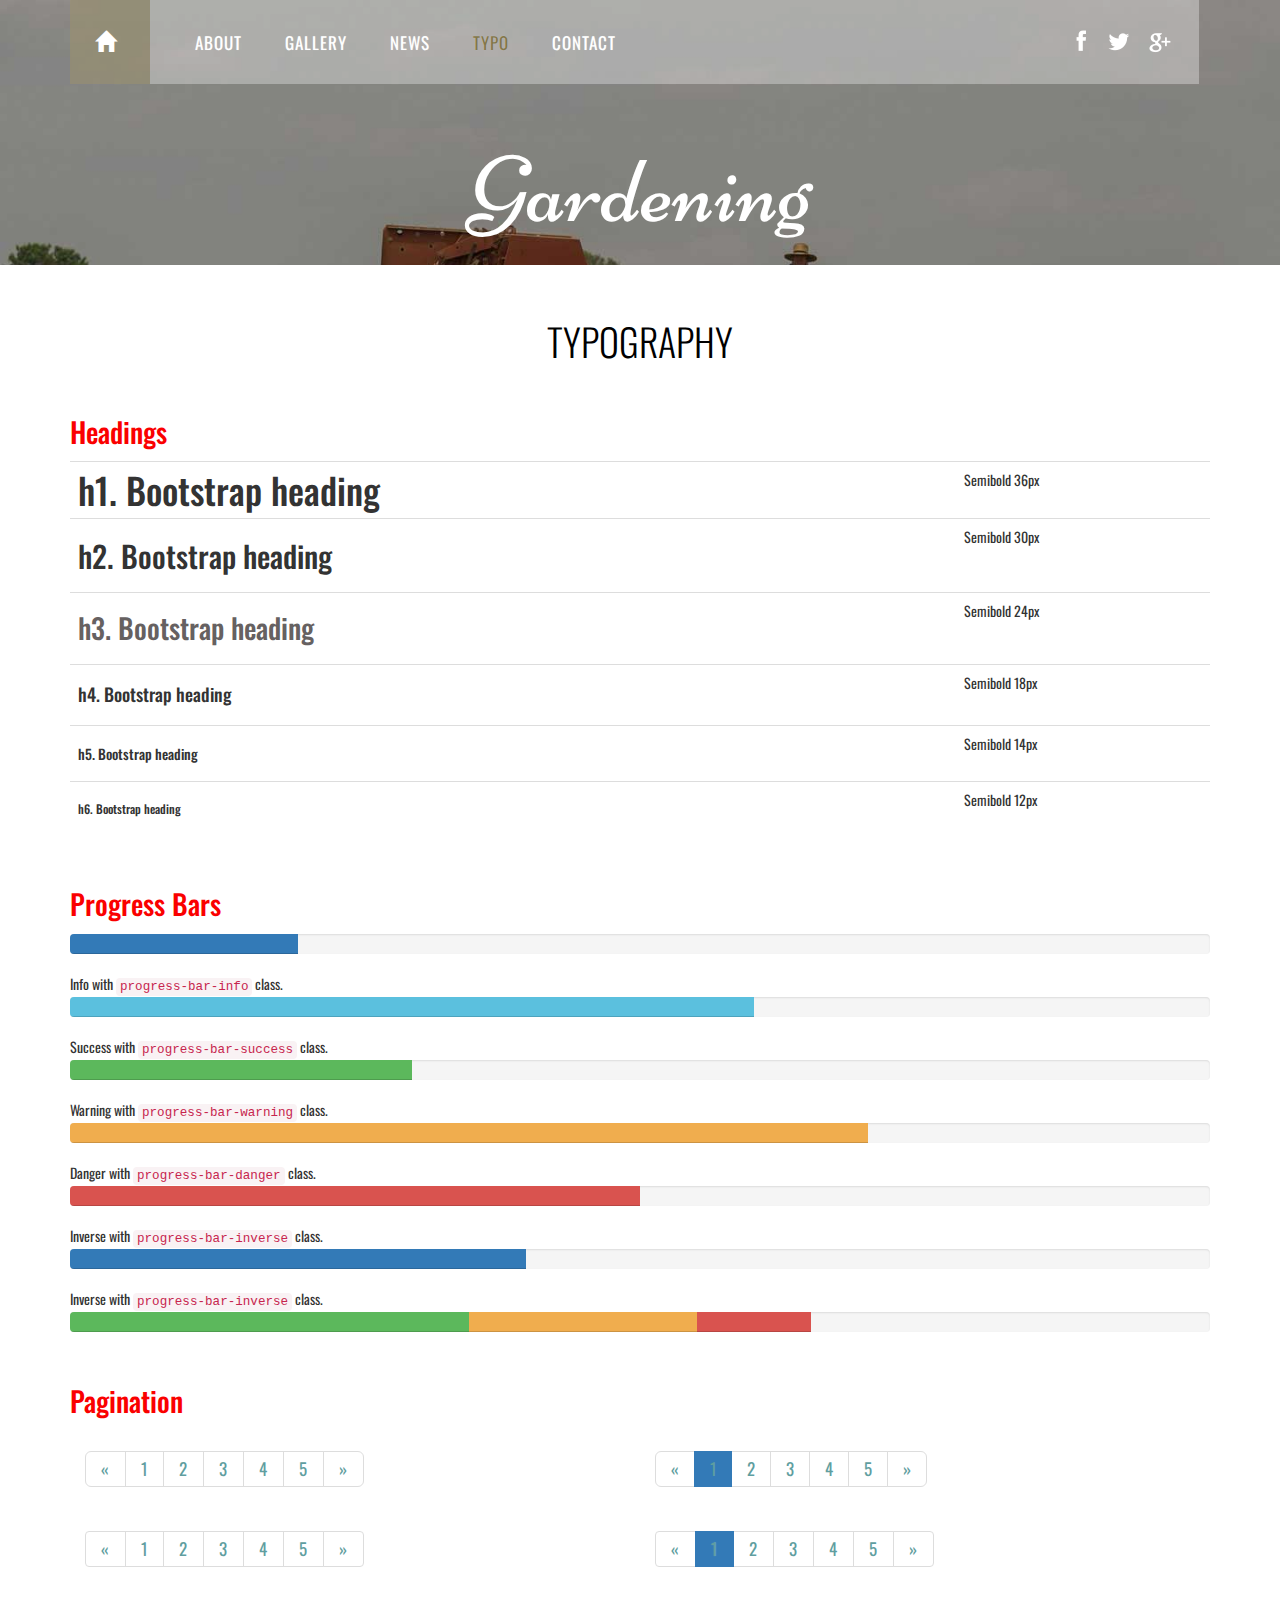
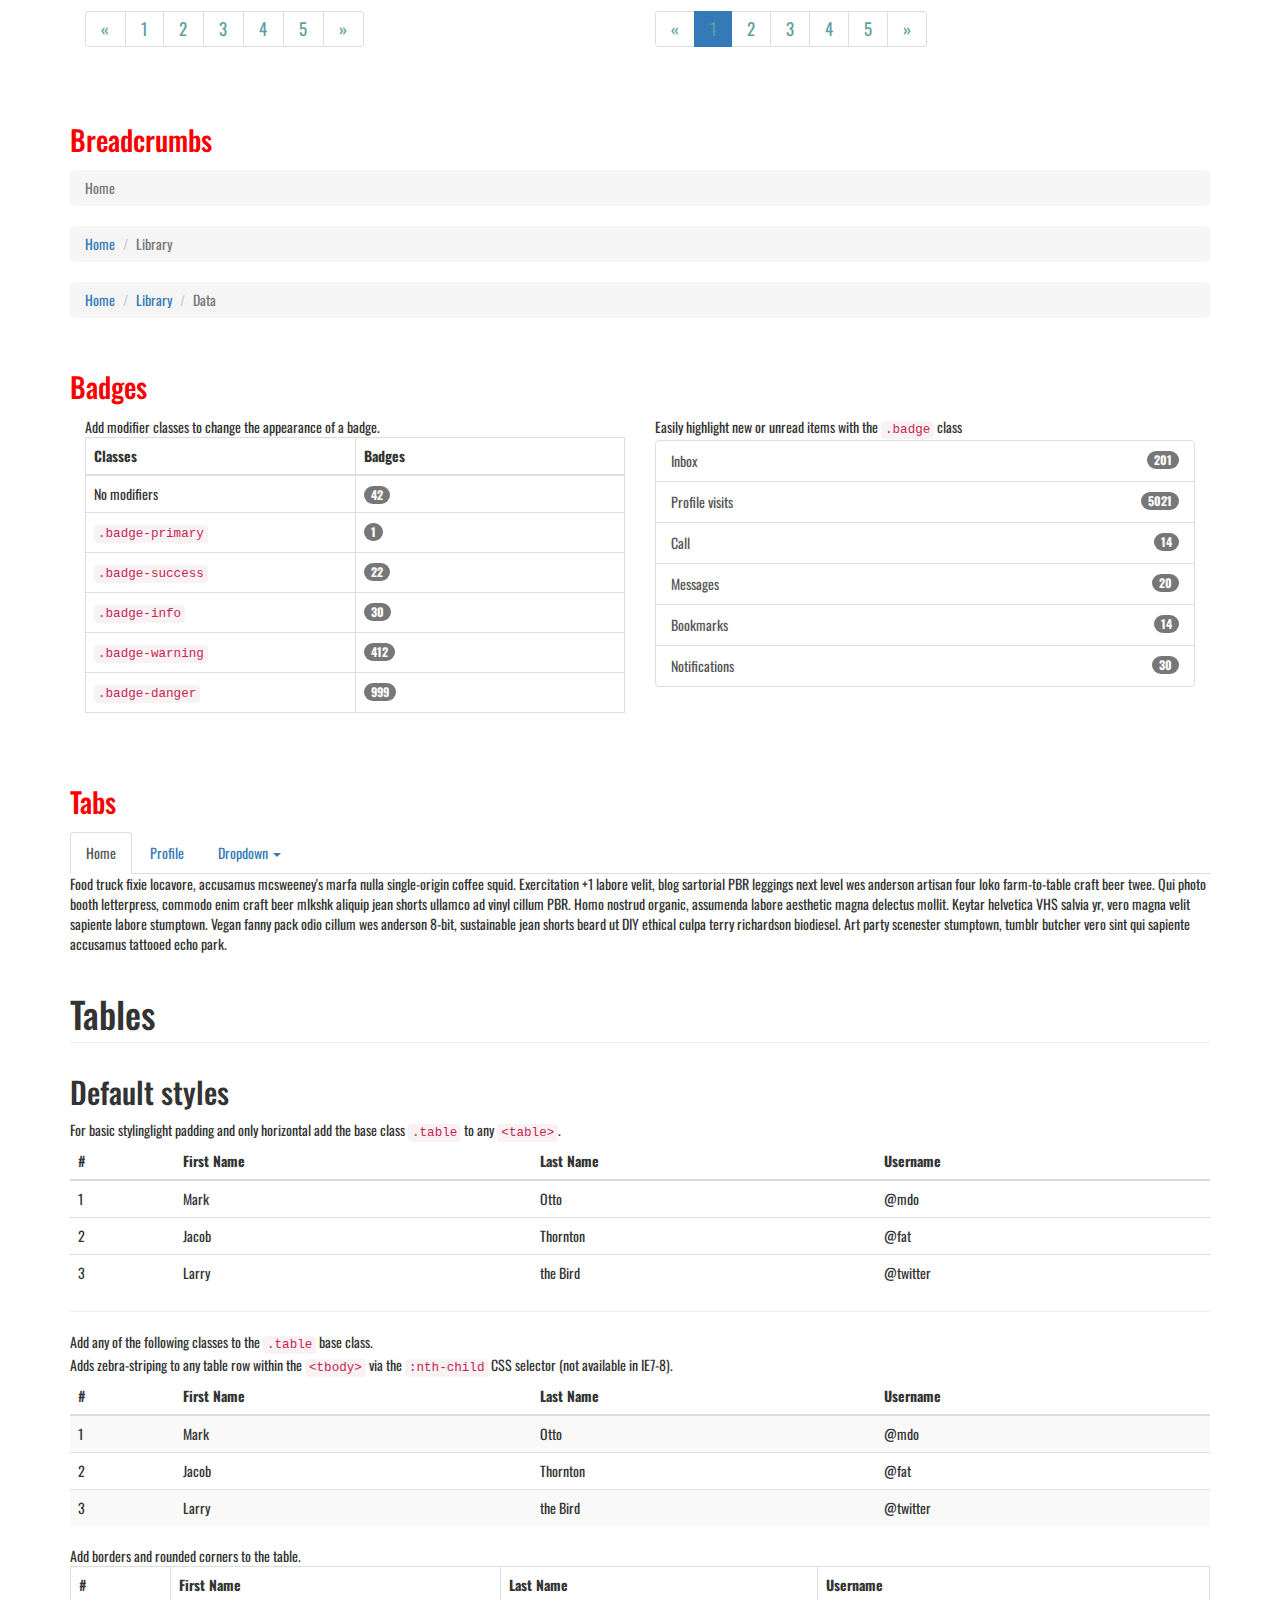
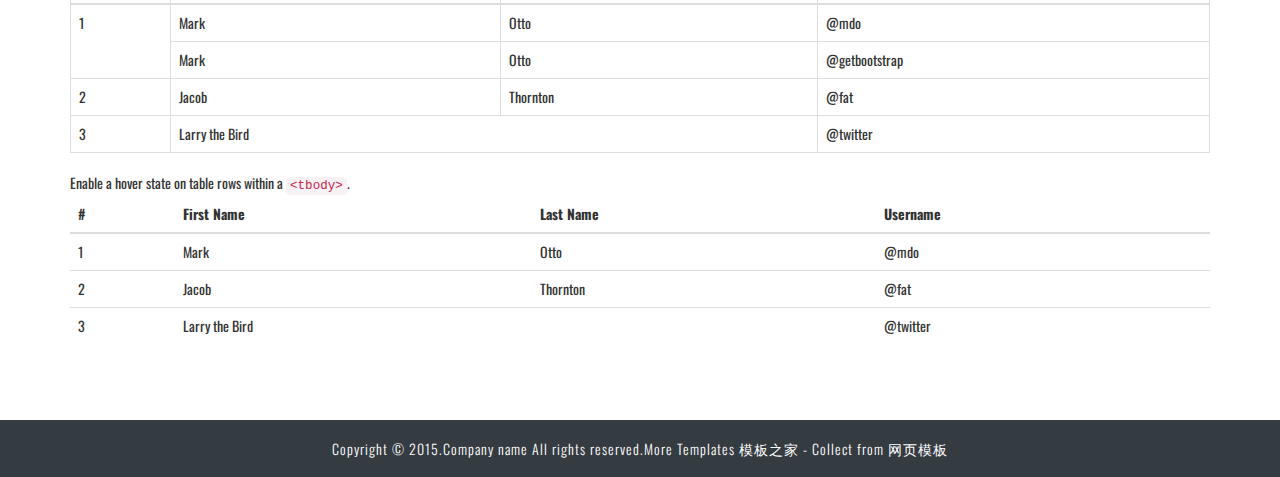
<file: ctps_335_ss/typography.html>
<!DOCTYPE html>
<html>
<head>
<title>Typography</title>
<link href="css/bootstrap.css" rel='stylesheet' type='text/css' />
<!-- jQuery (necessary for Bootstrap's JavaScript plugins) -->
<script src="js/jquery.min.js"></script>
<script src="js/bootstrap.js"></script>
<!-- Custom Theme files -->
<link href="css/style.css" rel="stylesheet" type="text/css" media="all" />
<!-- Custom Theme files -->
<meta name="viewport" content="width=device-width, initial-scale=1">
<meta http-equiv="Content-Type" content="text/html; charset=utf-8" />
<meta name="keywords" content="Gardening Responsive web template, Bootstrap Web Templates, Flat Web Templates, Andriod Compatible web template, 
Smartphone Compatible web template, free webdesigns for Nokia, Samsung, LG, SonyErricsson, Motorola web design" />
<script type="application/x-javascript"> addEventListener("load", function() { setTimeout(hideURLbar, 0); }, false); function hideURLbar(){ window.scrollTo(0,1); } </script>
<!--webfont-->
<link href='http://fonts.useso.com/css?family=Oswald:400,300,700' rel='stylesheet' type='text/css'>
<link href='http://fonts.useso.com/css?family=Niconne' rel='stylesheet' type='text/css'>
<script type="text/javascript" src="js/move-top.js"></script>
<script type="text/javascript" src="js/easing.js"></script>
<!--/script-->
<script type="text/javascript">
			jQuery(document).ready(function($) {
				$(".scroll").click(function(event){		
					event.preventDefault();
					$('html,body').animate({scrollTop:$(this.hash).offset().top},900);
				});
			});
</script>
</head>
<body>
	<!-- header-section-starts -->
	<div class="about-header-banner">
		<div class="container">
			<div class="home">
					<a href="index.html"><span class="glyphicon glyphicon-home"></span></a>
			</div>
			<div class="header-top">			
				<div class="social-icons">
					<i class="facebook"></i>
					<i class="twitter"></i>
					<i class="googlepluse"></i>
				</div>
				<span class="menu"><img src="images/nav.png" alt=""/></span>
				<div class="top-menu">
					<ul>
					<nav class="cl-effect-13">
						<li><a href="about.html">About</a></li>
						<li><a href="gallery.html">Gallery</a></li>
						<li><a href="index.html">News</a></li>
						<li><a class="active" href="typography.html">Typo</a></li>
						<li><a href="contact.html">Contact</a></li>
					</nav>
					</ul>
				</div>
				<!-- script for menu -->
					<script> 
						$( "span.menu" ).click(function() {
						$( ".top-menu ul" ).slideToggle( 300, function() {
						 // Animation complete.
						});
						});
					</script>
				<!-- //script for menu -->
				<div class="clearfix"></div>
			</div>
			<div class="clearfix"></div>
			<div class="banner-info text-center">
				<h1><a href="index.html">Gardening</a></h1>
			</div>
		</div>
	</div>
	<!-- header-section-ends -->
	<div class="typrography">
	 <div class="container">
	      <h3 class="type text-center">Typography</h3>
		 <div class="grid_3 grid_4">
		     <h3 class="first">Headings</h3>
		     <div class="bs-example">
				 <table class="table">
				  <tbody>
					<tr>
					  <td><h1 id="h1.-bootstrap-heading">h1. Bootstrap heading<a class="anchorjs-link" href="#h1.-bootstrap-heading"><span class="anchorjs-icon"></span></a></h1></td>
					  <td class="type-info">Semibold 36px</td>
					</tr>
					<tr>
					  <td><h2 id="h2.-bootstrap-heading">h2. Bootstrap heading<a class="anchorjs-link" href="#h2.-bootstrap-heading"><span class="anchorjs-icon"></span></a></h2></td>
					  <td class="type-info">Semibold 30px</td>
					</tr>
					<tr>
					  <td><h3 id="h3.-bootstrap-heading">h3. Bootstrap heading<a class="anchorjs-link" href="#h3.-bootstrap-heading"><span class="anchorjs-icon"></span></a></h3></td>
					  <td class="type-info">Semibold 24px</td>
					</tr>
					<tr>
					  <td><h4 id="h4.-bootstrap-heading">h4. Bootstrap heading<a class="anchorjs-link" href="#h4.-bootstrap-heading"><span class="anchorjs-icon"></span></a></h4></td>
					  <td class="type-info">Semibold 18px</td>
					</tr>
					<tr>
					  <td><h5 id="h5.-bootstrap-heading">h5. Bootstrap heading<a class="anchorjs-link" href="#h5.-bootstrap-heading"><span class="anchorjs-icon"></span></a></h5></td>
					  <td class="type-info">Semibold 14px</td>
					</tr>
					<tr>
					  <td><h6>h6. Bootstrap heading</h6></td>
					  <td class="type-info">Semibold 12px</td>
					</tr>
				  </tbody>
				 </table>
			 </div>
	      </div>
		 		
		  <div class="grid_3 grid_5">
			 <h3>Progress Bars</h3>
			  <div class="tab-content">
				 <div class="tab-pane active" id="domprogress">
					 <div class="progress">    
					      <div class="progress-bar progress-bar-primary" style="width: 20%"></div>
					 </div>
					 <p>Info with <code>progress-bar-info</code> class.</p>
					 <div class="progress">    
						 <div class="progress-bar progress-bar-info" style="width: 60%"></div>
					 </div>
					 <p>Success with <code>progress-bar-success</code> class.</p>
					 <div class="progress">
						 <div class="progress-bar progress-bar-success" style="width: 30%"></div>
					 </div>
					 <p>Warning with <code>progress-bar-warning</code> class.</p>
					 <div class="progress">
						 <div class="progress-bar progress-bar-warning" style="width: 70%"></div>
					 </div>
					 <p>Danger with <code>progress-bar-danger</code> class.</p>
					 <div class="progress">
						 <div class="progress-bar progress-bar-danger" style="width: 50%"></div>
					 </div>
					 <p>Inverse with <code>progress-bar-inverse</code> class.</p>
					 <div class="progress">
						 <div class="progress-bar progress-bar-inverse" style="width: 40%"></div>
					 </div>
					 <p>Inverse with <code>progress-bar-inverse</code> class.</p>
					 <div class="progress">
						 <div class="progress-bar progress-bar-success" style="width: 35%"><span class="sr-only">35% Complete (success)</span></div>
						 <div class="progress-bar progress-bar-warning" style="width: 20%"><span class="sr-only">20% Complete (warning)</span></div>
						 <div class="progress-bar progress-bar-danger" style="width: 10%"><span class="sr-only">10% Complete (danger)</span></div>
					 </div>
				   </div>
			   </div>
		   </div>
		   
		   <div class="grid_3 grid_5">
			 <h3>Pagination</h3>
			 <div class="col-md-6">
				  <nav>
				  <ul class="pagination pagination-lg">
					<li><a href="#" aria-label="Previous"><span aria-hidden="true">«</span></a></li>
					<li><a href="#">1</a></li>
					<li><a href="#">2</a></li>
					<li><a href="#">3</a></li>
					<li><a href="#">4</a></li>
					<li><a href="#">5</a></li>
					<li><a href="#" aria-label="Next"><span aria-hidden="true">»</span></a></li>
				  </ul>
				  </nav>
				  <nav>
				  <ul class="pagination">
					<li><a href="#" aria-label="Previous"><span aria-hidden="true">«</span></a></li>
					<li><a href="#">1</a></li>
					<li><a href="#">2</a></li>
					<li><a href="#">3</a></li>
					<li><a href="#">4</a></li>
					<li><a href="#">5</a></li>
					<li><a href="#" aria-label="Next"><span aria-hidden="true">»</span></a></li>
				  </ul>
				 </nav>
				 <nav>
				   <ul class="pagination pagination-sm">
					<li><a href="#" aria-label="Previous"><span aria-hidden="true">«</span></a></li>
					<li><a href="#">1</a></li>
					<li><a href="#">2</a></li>
					<li><a href="#">3</a></li>
					<li><a href="#">4</a></li>
					<li><a href="#">5</a></li>
					<li><a href="#" aria-label="Next"><span aria-hidden="true">»</span></a></li>
				  </ul>
				 </nav>				 
			 </div>
			 <div class="col-md-6">
					<ul class="pagination pagination-lg">
									<li class="disabled"><a href="#"><span aria-hidden="true">«</span></i></a></li>
									<li class="active"><a href="#">1</a></li>
									<li><a href="#">2</a></li>
									<li><a href="#">3</a></li>
									<li><a href="#">4</a></li>
									<li><a href="#">5</a></li>
									<li><a href="#" aria-label="Next"><span aria-hidden="true">»</span></a></li>
								</ul>
				<nav>
				  <ul class="pagination">
					<li class="disabled"><a href="#" aria-label="Previous"><span aria-hidden="true">«</span></a></li>
					<li class="active"><a href="#">1 <span class="sr-only">(current)</span></a></li>
					<li><a href="#">2</a></li>
					<li><a href="#">3</a></li>
					<li><a href="#">4</a></li>
					<li><a href="#">5</a></li>
					<li><a href="#" aria-label="Next"><span aria-hidden="true">»</span></a></li>
				 </ul>
			   </nav>
				 <ul class="pagination pagination-sm">
					<li class="disabled"><a href="#"><span aria-hidden="true">«</span></i></a></li>
					<li class="active"><a href="#">1</a></li>
					<li><a href="#">2</a></li>
					<li><a href="#">3</a></li>
					<li><a href="#">4</a></li>
					<li><a href="#">5</a></li>
					<li><a href="#" aria-label="Next"><span aria-hidden="true">»</span></a></li>
				</ul>
				</div>
			   <div class="clearfix"> </div>
		 </div>
		 <div class="grid_3 grid_5">
			 <h3>Breadcrumbs</h3>
			   <ol class="breadcrumb">
			  <li class="active">Home</li>
			</ol>
			<ol class="breadcrumb">
			  <li><a href="#">Home</a></li>
			  <li class="active">Library</li>
			</ol>
			<ol class="breadcrumb">
			  <li><a href="#">Home</a></li>
			  <li><a href="#">Library</a></li>
			  <li class="active">Data</li>
			</ol>
		 </div>
	   <div class="grid_3 grid_5">
			 <h3>Badges</h3>
				<div class="col-md-6">
					<p>Add modifier classes to change the appearance of a badge.</p>
					  <table class="table table-bordered">
						<thead>
							<tr>
								<th width="50%">Classes</th>
								<th width="50%">Badges</th>
							</tr>
						</thead>
						<tbody>
							<tr>
								<td>No modifiers</td>
								<td><span class="badge">42</span></td>
							</tr>
							<tr>
								<td><code>.badge-primary</code></td>
								<td><span class="badge badge-primary">1</span></td>
							</tr>
							<tr>
								<td><code>.badge-success</code></td>
								<td><span class="badge badge-success">22</span></td>
							</tr>
							<tr>
								<td><code>.badge-info</code></td>
								<td><span class="badge badge-info">30</span></td>
							</tr>
							<tr>
								<td><code>.badge-warning</code></td>
								<td><span class="badge badge-warning">412</span></td>
							</tr>
							<tr>
								<td><code>.badge-danger</code></td>
								<td><span class="badge badge-danger">999</span></td>
							</tr>
						</tbody>
					  </table>                    
				</div>
				<div class="col-md-6">
				  <p>Easily highlight new or unread items with the <code>.badge</code> class</p>
					<div class="list-group list-group-alternate"> 
						<a href="#" class="list-group-item"><span class="badge">201</span> <i class="ti ti-email"></i> Inbox </a> 
						<a href="#" class="list-group-item"><span class="badge badge-primary">5021</span> <i class="ti ti-eye"></i> Profile visits </a> 
						<a href="#" class="list-group-item"><span class="badge">14</span> <i class="ti ti-headphone-alt"></i> Call </a> 
						<a href="#" class="list-group-item"><span class="badge">20</span> <i class="ti ti-comments"></i> Messages </a> 
						<a href="#" class="list-group-item"><span class="badge badge-warning">14</span> <i class="ti ti-bookmark"></i> Bookmarks </a> 
						<a href="#" class="list-group-item"><span class="badge badge-danger">30</span> <i class="ti ti-bell"></i> Notifications </a> 
					</div>
			   </div>
			   <div class="clearfix"> </div>
			 </div>
			 <div class="grid_3 grid_5">
				 <h3>Tabs</h3>
				   <div class="bs-example bs-example-tabs" role="tabpanel" data-example-id="togglable-tabs">
			<ul id="myTab" class="nav nav-tabs" role="tablist">
			  <li role="presentation" class="active"><a href="#home" id="home-tab" role="tab" data-toggle="tab" aria-controls="home" aria-expanded="true">Home</a></li>
			  <li role="presentation" class=""><a href="#profile" role="tab" id="profile-tab" data-toggle="tab" aria-controls="profile" aria-expanded="false">Profile</a></li>
			  <li role="presentation" class="dropdown">
				<a href="#" id="myTabDrop1" class="dropdown-toggle" data-toggle="dropdown" aria-controls="myTabDrop1-contents" aria-expanded="false">Dropdown <span class="caret"></span></a>
				<ul class="dropdown-menu" role="menu" aria-labelledby="myTabDrop1" id="myTabDrop1-contents">
				  <li><a href="#dropdown1" tabindex="-1" role="tab" id="dropdown1-tab" data-toggle="tab" aria-controls="dropdown1">@fat</a></li>
				  <li><a href="#dropdown2" tabindex="-1" role="tab" id="dropdown2-tab" data-toggle="tab" aria-controls="dropdown2">@mdo</a></li>
				</ul>
			  </li>
			</ul>
			<div id="myTabContent" class="tab-content">
			  <div role="tabpanel" class="tab-pane fade" id="home" aria-labelledby="home-tab">
				<p>Raw denim you probably haven't heard of them jean shorts Austin. Nesciunt tofu stumptown aliqua, retro synth master cleanse. Mustache cliche tempor, williamsburg carles vegan helvetica. Reprehenderit butcher retro keffiyeh dreamcatcher synth. Cosby sweater eu banh mi, qui irure terry richardson ex squid. Aliquip placeat salvia cillum iphone. Seitan aliquip quis cardigan american apparel, butcher voluptate nisi qui.</p>
			  </div>
			  <div role="tabpanel" class="tab-pane fade active in" id="profile" aria-labelledby="profile-tab">
				<p>Food truck fixie locavore, accusamus mcsweeney's marfa nulla single-origin coffee squid. Exercitation +1 labore velit, blog sartorial PBR leggings next level wes anderson artisan four loko farm-to-table craft beer twee. Qui photo booth letterpress, commodo enim craft beer mlkshk aliquip jean shorts ullamco ad vinyl cillum PBR. Homo nostrud organic, assumenda labore aesthetic magna delectus mollit. Keytar helvetica VHS salvia yr, vero magna velit sapiente labore stumptown. Vegan fanny pack odio cillum wes anderson 8-bit, sustainable jean shorts beard ut DIY ethical culpa terry richardson biodiesel. Art party scenester stumptown, tumblr butcher vero sint qui sapiente accusamus tattooed echo park.</p>
			  </div>
			  <div role="tabpanel" class="tab-pane fade" id="dropdown1" aria-labelledby="dropdown1-tab">
				<p>Etsy mixtape wayfarers, ethical wes anderson tofu before they sold out mcsweeney's organic lomo retro fanny pack lo-fi farm-to-table readymade. Messenger bag gentrify pitchfork tattooed craft beer, iphone skateboard locavore carles etsy salvia banksy hoodie helvetica. DIY synth PBR banksy irony. Leggings gentrify squid 8-bit cred pitchfork. Williamsburg banh mi whatever gluten-free, carles pitchfork biodiesel fixie etsy retro mlkshk vice blog. Scenester cred you probably haven't heard of them, vinyl craft beer blog stumptown. Pitchfork sustainable tofu synth chambray yr.</p>
			  </div>
			  <div role="tabpanel" class="tab-pane fade" id="dropdown2" aria-labelledby="dropdown2-tab">
				<p>Trust fund seitan letterpress, keytar raw denim keffiyeh etsy art party before they sold out master cleanse gluten-free squid scenester freegan cosby sweater. Fanny pack portland seitan DIY, art party locavore wolf cliche high life echo park Austin. Cred vinyl keffiyeh DIY salvia PBR, banh mi before they sold out farm-to-table VHS viral locavore cosby sweater. Lomo wolf viral, mustache readymade thundercats keffiyeh craft beer marfa ethical. Wolf salvia freegan, sartorial keffiyeh echo park vegan.</p>
			  </div>
			</div>
		   </div>
		  </div>
			 		  <section id="tables">
          <div class="page-header">
            <h1>Tables</h1>
          </div>

          <h2>Default styles</h2>
          <p>For basic stylinglight padding and only horizontal add the base class <code>.table</code> to any <code>&lt;table&gt;</code>.</p>
          <div class="bs-docs-example">
            <table class="table">
              <thead>
                <tr>
                  <th>#</th>
                  <th>First Name</th>
                  <th>Last Name</th>
                  <th>Username</th>
                </tr>
              </thead>
              <tbody>
                <tr>
                  <td>1</td>
                  <td>Mark</td>
                  <td>Otto</td>
                  <td>@mdo</td>
                </tr>
                <tr>
                  <td>2</td>
                  <td>Jacob</td>
                  <td>Thornton</td>
                  <td>@fat</td>
                </tr>
                <tr>
                  <td>3</td>
                  <td>Larry</td>
                  <td>the Bird</td>
                  <td>@twitter</td>
                </tr>
              </tbody>
            </table>
          </div>
	<hr class="bs-docs-separator">
          <p>Add any of the following classes to the <code>.table</code> base class.</p>
          <p>Adds zebra-striping to any table row within the <code>&lt;tbody&gt;</code> via the <code>:nth-child</code> CSS selector (not available in IE7-8).</p>
          <div class="bs-docs-example">
            <table class="table table-striped">
              <thead>
                <tr>
                  <th>#</th>
                  <th>First Name</th>
                  <th>Last Name</th>
                  <th>Username</th>
                </tr>
              </thead>
              <tbody>
                <tr>
                  <td>1</td>
                  <td>Mark</td>
                  <td>Otto</td>
                  <td>@mdo</td>
                </tr>
                <tr>
                  <td>2</td>
                  <td>Jacob</td>
                  <td>Thornton</td>
                  <td>@fat</td>
                </tr>
                <tr>
                  <td>3</td>
                  <td>Larry</td>
                  <td>the Bird</td>
                  <td>@twitter</td>
                </tr>
              </tbody>
            </table>
          </div>
          <p>Add borders and rounded corners to the table.</p>
          <div class="bs-docs-example">
            <table class="table table-bordered">
              <thead>
                <tr>
                  <th>#</th>
                  <th>First Name</th>
                  <th>Last Name</th>
                  <th>Username</th>
                </tr>
              </thead>
              <tbody>
                <tr>
                  <td rowspan="2">1</td>
                  <td>Mark</td>
                  <td>Otto</td>
                  <td>@mdo</td>
                </tr>
                <tr>
                  <td>Mark</td>
                  <td>Otto</td>
                  <td>@getbootstrap</td>
                </tr>
                <tr>
                  <td>2</td>
                  <td>Jacob</td>
                  <td>Thornton</td>
                  <td>@fat</td>
                </tr>
                <tr>
                  <td>3</td>
                  <td colspan="2">Larry the Bird</td>
                  <td>@twitter</td>
                </tr>
              </tbody>
            </table>
          </div>
          <p>Enable a hover state on table rows within a <code>&lt;tbody&gt;</code>.</p>
          <div class="bs-docs-example">
            <table class="table table-hover">
              <thead>
                <tr>
                  <th>#</th>
                  <th>First Name</th>
                  <th>Last Name</th>
                  <th>Username</th>
                </tr>
              </thead>
              <tbody>
                <tr>
                  <td>1</td>
                  <td>Mark</td>
                  <td>Otto</td>
                  <td>@mdo</td>
                </tr>
                <tr>
                  <td>2</td>
                  <td>Jacob</td>
                  <td>Thornton</td>
                  <td>@fat</td>
                </tr>
                <tr>
                  <td>3</td>
                  <td colspan="2">Larry the Bird</td>
                  <td>@twitter</td>
                </tr>
              </tbody>
            </table>
          </div>

	</div>
</div>


	</div>
</div>

	<!-- footer-section -->
	<div class="footer">
		<div class="container">
			<div class="copyright text-center">
				<p>Copyright &copy; 2015.Company name All rights reserved.More Templates <a href="http://www.cssmoban.com/" target="_blank" title="模板之家">模板之家</a> - Collect from <a href="http://www.cssmoban.com/" title="网页模板" target="_blank">网页模板</a></p>
			</div>
		</div>
	</div>
	<!-- footer-section -->
	<script type="text/javascript">
		$(document).ready(function() {
				/*
				var defaults = {
				containerID: 'toTop', // fading element id
				containerHoverID: 'toTopHover', // fading element hover id
				scrollSpeed: 1200,
				easingType: 'linear' 
				};
				*/
		$().UItoTop({ easingType: 'easeOutQuart' });
});
</script>
<a href="#to-top" id="toTop" style="display: block;"> <span id="toTopHover" style="opacity: 1;"> </span></a>
<!----> 
</body>
</html>
</file>
<file: ctps_335_ss/css/style.css>
body{
	padding:0;
	margin:0;
    font-family: 'Oswald', sans-serif;
	background:#FFF;
}
body a{
    transition:0.5s all;
	-webkit-transition:0.5s all;
	-moz-transition:0.5s all;
	-o-transition:0.5s all;
	-ms-transition:0.5s all;
}
input[type="button"],input[type="submit"]{
	transition:0.5s all;
	-webkit-transition:0.5s all;
	-moz-transition:0.5s all;
	-o-transition:0.5s all;
	-ms-transition:0.5s all;
}
h1,h2,h3,h4,h5,h6{
	margin:0;			   
}	
p{
	margin:0;
}
ul{
	margin:0;
	padding:0;
}
label{
	margin:0;
}
/*-----start-header----*/
.header-banner{
	background:url('../images/banner.jpg') no-repeat;
	background-size:cover;
	-webkit-background-size:cover;
	-o-background-size:cover;
	-ms-background-size:cover;
	-moz-background-size:cover;
	min-height:900px;
}
.about-header-banner{
	background:url('../images/banner.jpg') no-repeat;
	background-size:cover;
	-webkit-background-size:cover;
	-o-background-size:cover;
	-ms-background-size:cover;
	-moz-background-size:cover;
	min-height:330px;
}
.home{
	float:left;
	width:7%;
	background: rgba(158, 147, 107, 0.51);
	padding: 2.5em 2em;
}
span.glyphicon.glyphicon-home {
	font-size: 21px;
	color: #fff;
}
.top-menu{
	float:left;
	margin-top:9px;
}
.copyrights{
	text-indent:-9999px;
	height:0;
	line-height:0;
	font-size:0;
	overflow:hidden;
}
nav a {
	position: relative;
	display: inline-block;
	outline: none;
	color: #fff;
	text-decoration: none;
	text-transform: uppercase;
	letter-spacing: 1px;
	font-weight: 400;
	text-shadow: 0 0 1px rgba(255,255,255,0.3);
	font-size: 1.35em;
}
.typrography {
	padding: 4em 0;
}

nav a:hover,
nav a:focus {
	outline: none;
}/* Effect 13: three circles */
.cl-effect-13 a {
	-webkit-transition: color 0.3s;
	-moz-transition: color 0.3s;
	transition: color 0.3s;
}

.cl-effect-13 a::before {
	position: absolute;
	top: 50%;
	left: 50%;
	color: transparent;
	content: '.';
	text-shadow: 0 0 transparent;
	font-size: 1.2em;
	-webkit-transition: text-shadow 0.3s, color 0.3s;
	-moz-transition: text-shadow 0.3s, color 0.3s;
	transition: text-shadow 0.3s, color 0.3s;
	-webkit-transform: translateX(-50%);
	-moz-transform: translateX(-50%);
	transform: translateX(-50%);
	pointer-events: none;
}

.cl-effect-13 a:hover::before,
.cl-effect-13 a:focus::before {
	color: #d58afc;
	text-shadow: 10px 0 #fff, -10px 0 #fff;
}

.cl-effect-13 a:hover,
.cl-effect-13 a:focus {
	color: #ba7700;
}

/* Effect 14: border switch */
.cl-effect-14 a {
	padding: 0 20px;
	height: 45px;
	line-height: 45px;
}
.social-icons{
	float:right;
}
.social-icons i{
	width:35px;
	height:35px;
	background: url('../images/img-sprite.png') no-repeat 0px 0px;
	display:inline-block;
	cursor:pointer;
}
.social-icons i:hover {
	opacity: 0.5;
}
i.facebook{
	background-position:0px 0px;
}
i.twitter{
	background-position:-40px 0px;
}
i.googlepluse{
	background-position:-80px 0px;
}
.top-menu ul li{
	display:inline-block;
}
.top-menu ul li a{
	color:#fff;
	text-transform:uppercase;
	font-weight:400;
	font-size:17px;
	text-decoration:none;
	margin:0 20px;
	font-family: 'Oswald', sans-serif;
}
.top-menu ul li a:hover{
	color:#83774A;
}
.top-menu ul li a.active{
	color:#83774A;
}
.header-top {
	background: rgba(255, 255, 255, 0.32);
	padding: 2em 30px;
	float: left;
	width: 92%;
}
.banner-info h1 a{
	color:#fff;
	font-family: 'Niconne', cursive;
	font-size:2.8em;
    text-decoration:none;
}
.banner-info {
	width:93%;
	margin:6em auto 0;
}
.header-bottom-grid1,.header-bottom-grid2,.header-bottom-grid3,.header-bottom-grid4{
	width:23.5%;
	float:left;
	margin-right:2%;
	padding: 3em 0 4em 0;
}
span.glyphicon.glyphicon-leaf,span.glyphicon.glyphicon-certificate,span.glyphicon.glyphicon-tree-deciduous,span.glyphicon.glyphicon-screenshot {
	color: #fff;
	font-size: 50px;
	padding:0.4em 0;
}
.header-bottom-grid1{
	background:rgba(132, 117, 78, 0.76);	
	transition: 0.5s all;
	-webkit-transition: 0.5s all;
	-moz-transition: 0.5s all;
	-o-transition: 0.5s all;
	-ms-transition: 0.5s all;
}
.header-bottom-grid1:hover {
	background-color: #7B6D44;
	transition: 0.5s all;
	-webkit-transition: 0.5s all;
	-moz-transition: 0.5s all;
	-o-transition: 0.5s all;
	-ms-transition: 0.5s all;
}
.header-bottom-grid1:hover span.glyphicon.glyphicon-leaf{
	transform: rotateY(360deg);
	-webkit-transform: rotateY(360deg);
	-moz-transform: rotateY(360deg);
	-o-transform: rotateY(360deg);
	-webkit-transition: 0.8s;
	-moz-transition: 0.8s;
	-o-transition: 0.8s;
	transition: 0.8s;
}
.header-bottom-grid2{
	background:rgba(166, 25, 46, 0.57);	
	transition: 0.5s all;
	-webkit-transition: 0.5s all;
	-moz-transition: 0.5s all;
	-o-transition: 0.5s all;
	-ms-transition: 0.5s all;
}
.header-bottom-grid2:hover{
	background:#a6192e;	
	transition: 0.5s all;
	-webkit-transition: 0.5s all;
	-moz-transition: 0.5s all;
	-o-transition: 0.5s all;
	-ms-transition: 0.5s all;
}
.header-bottom-grid2:hover span.glyphicon.glyphicon-certificate{
	transform: rotateY(360deg);
	-webkit-transform: rotateY(360deg);
	-moz-transform: rotateY(360deg);
	-o-transform: rotateY(360deg);
	-webkit-transition: 0.8s;
	-moz-transition: 0.8s;
	-o-transition: 0.8s;
	transition: 0.8s;
}
.header-bottom-grid3{
	background:rgba(222, 203, 165, 0.57);
	transition: 0.5s all;
	-webkit-transition: 0.5s all;
	-moz-transition: 0.5s all;
	-o-transition: 0.5s all;
	-ms-transition: 0.5s all;	
}
.header-bottom-grid3:hover span.glyphicon.glyphicon-tree-deciduous{
	transform: rotateY(360deg);
	-webkit-transform: rotateY(360deg);
	-moz-transform: rotateY(360deg);
	-o-transform: rotateY(360deg);
	-webkit-transition: 0.8s;
	-moz-transition: 0.8s;
	-o-transition: 0.8s;
	transition: 0.8s;
}
.header-bottom-grid3:hover{
	background:#decba5;
	transition: 0.5s all;
	-webkit-transition: 0.5s all;
	-moz-transition: 0.5s all;
	-o-transition: 0.5s all;
	-ms-transition: 0.5s all;	
}
.header-bottom-grid4{
	background:rgba(0, 0, 0, 0.48);	
	transition: 0.5s all;
	-webkit-transition: 0.5s all;
	-moz-transition: 0.5s all;
	-o-transition: 0.5s all;
	-ms-transition: 0.5s all;
	margin-right:0;
}
.header-bottom-grid4:hover{
	background:#000000;	
	transition: 0.5s all;
	-webkit-transition: 0.5s all;
	-moz-transition: 0.5s all;
	-o-transition: 0.5s all;
	-ms-transition: 0.5s all;
	margin-right:0;
}
.header-bottom-grid4:hover span.glyphicon.glyphicon-screenshot{
	transform: rotateY(360deg);
	-webkit-transform: rotateY(360deg);
	-moz-transform: rotateY(360deg);
	-o-transform: rotateY(360deg);
	-webkit-transition: 0.8s;
	-moz-transition: 0.8s;
	-o-transition: 0.8s;
	transition: 0.8s;
}
.header-bottom-grid1 h4,.header-bottom-grid2 h4,.header-bottom-grid3 h4,.header-bottom-grid4 h4{
	color: #fff;
	font-size: 2.1em;
	margin-top:0.7em;
	font-weight: 300;
	text-transform: uppercase;
	line-height: 1.4em;
}
.header-bottom-grids {
	margin-top: 25.8em;
}
.secvice-top-grid-1,.secvice-top-grid-2,.secvice-top-grid-3,.secvice-top-grid-4{
	width:23.5%;
	float:left;
	margin-right:2%;	
	background:#fff;
	padding: 3.3em 1.6em 5em 1.6em;
	position:relative;
}
.secvice-top-grid-4{
	margin-right:0;
}
.services {
	background: #f0f0f0;
}
.secvice-top-grid-1 h3,.secvice-top-grid-2 h3,.secvice-top-grid-3 h3,.secvice-top-grid-4 h3{
	color: #000000;
	text-transform: uppercase;
	font-size: 1.6em;
	font-weight: 300;
	margin-bottom: 12px;
}
.secvice-top-grid-1 p,.secvice-top-grid-2 p,.secvice-top-grid-3 p,.secvice-top-grid-4 p{
	color: #7f9b9d;
	font-size: 1.1em;
	font-weight: 300;
	line-height:1.6em;
}
i.icon1{
	width:50px;
	height:50px;
	background:url('../images/img-sprite.png') no-repeat -130px -2px;
	display:inline-block;
}
i.icon2{
	width:50px;
	height:50px;
	background:url('../images/img-sprite.png') no-repeat -191px -2px;
	display:inline-block;
}
i.icon3{
	width:50px;
	height:50px;
	background:url('../images/img-sprite.png') no-repeat -250px -2px;
	display:inline-block;
}
i.icon4{
	width:50px;
	height:50px;
	background:url('../images/img-sprite.png') no-repeat -10px -50px;
	display:inline-block;
}
.icon1 {
	position: absolute;
	bottom: -2px;
	right: -2px;
}
.icon2 {
	position: absolute;
	bottom: -2px;
	right: -2px;
}
.icon3 {
	position: absolute;
	bottom: -2px;
	right: -2px;
}
.icon4 {
	position: absolute;
	bottom: -2px;
	right: -2px;
}
.services-bottom-left {
	padding: 0 15px 0 0;
}
.services-bottom-left img,.services-bottom-right img{
	width:100%;
}
.services-bottom-right {
	padding: 0 0 0 15px;
}
.services-bottom-middle h3{
	color:#616161;
	font-size:2.3em;
	font-weight:300;
	text-transform:uppercase
	  margin-top: 0.4em;
}
.services-bottom-middle p{
	color:#616161;
	font-size:1.2em;
	font-weight:300;
	line-height:1.6em;
	margin-top:18px;
}
.services-bottom-grids {
	padding: 5em 0 7em 0;
}
.item-1 img,.item-2 img  {
	width: 100%;
}
.item-1,.item-2{
	  padding: 0 10px 0 0;
}
.item-1 h3{
	  color: #fff;
  text-transform: uppercase;
  font-size: 2.2em;
  font-weight: 300;
  background: #84754e;
  padding: 15px 0 16px 0;
  text-align: center;
}
.item-2 h3{
	color:#fff;
	text-transform:uppercase;
	font-size:2.2em;
	font-weight:300;
	background:#a6192e;
	padding:15px 0 16px 0;
	text-align:center;
}
.items {
	padding: 6em 0;
}
.item-3{
	background:#000;
	min-height:322px;
	padding: 5em 2em 0 2em;
}
.item-3 h4{
	color:#fff;
	font-size:2.2em;
	font-weight:300;
	text-transform:uppercase;
}
.item-3 p{
	color:#fff;
	font-size:1.1em;
	font-weight:300;
	line-height:1.6em;
	margin-top:2em;
}
.contact-section {
	background: #515151;
	padding: 5em 0;
}
.contact-section h3 {
	text-align: center;
	color: #fff;
	font-size: 3em;
	text-transform: uppercase;
	font-weight: 300;
	margin-bottom:1em;
}
.contact-section input.text, .contact-section textarea {
	width: 100%;
	border: none;
	outline: none;
	background: #fff;
	padding: 24px 18px;
	font-weight: 400;
	font-size: 15px;
	text-transform: uppercase;
	color: #7e7e7e;
	margin: 0px 0 5px 0;
}
.contact-section textarea {
	height:10em;
	resize:none;
	margin:0;
}
.contact-section input[type="button"] {
	border: none;
	outline: none;
	padding: 21px 25px;
	color: #fff;
	background: #d58afc;
	text-transform: uppercase;
	font-weight: 400;
	font-size: 18px;
	display:block;
	width:100%;
}
.contact-section input[type="button"]:hover{
	background:#fadb6f;
}
.contact-info {
	width: 70%;
	margin: 0 auto;
}
.footer {
	padding: 3em 0;
}
.copy-rights p {
	text-transform: uppercase;
	font-size: 1.2em;
	color: #000000;
}
.copy-rights a {
	font-size: 1.3em;
	color: #d58afc;
	margin-left:10px;
	font-weight:300;
}
.copy-rights a:hover{
	color:#fadb6f;
}
/*-- testimonial --*/
.testimonials {
  background: url(../images/i5.jpg) no-repeat 0px 0px;
  background-size: cover;
	-webkit-background-size:cover;
	-o-background-size:cover;
	-ms-background-size:cover;
	-moz-background-size:cover;
  min-height: 380px;
  padding: 5em 0 0 0;
  position: relative;
  text-align: center;
}
.testmonials div.head-section {
  margin-top: 1em;
}
.testimonial-info h3 {
  color: #FFF;
  font-size: 40px;
  font-weight: 300;
  margin: 0;
  padding:0;
}
.testimonial-info h5 {
  color: #FFFFFF;
  font-size: 14px;
  margin: 1em 0;
  line-height: 1.8em;
  font-weight: 300;
}
.testimonial-nfo h5 span{
	display:block;
}
.testimonial-grid p {
  font-size: 1.3em;
  font-style: italic;
  color: #FFF;
  text-align: center;
  width: 70%;
  margin: 2em auto;
  font-weight: 300;
}
.testimonial-grid p span {
  font-size: 1.2em;
  vertical-align: middle;
}
/*-- news --*/
.news {
  padding: 4em 0;
}
.news-text h3 {
  color: #a6192e;
  font-size: 40px;
  font-weight: 300;
  margin: 0;
}
.news-text h5 {
  color: #969696;
  font-size: 14px;
  margin: 0;
  line-height: 1.8em;
  font-weight: 300;
  padding: 0;
}
.news-text h5 span{
	display:block;
}
.news-grids {
  margin-top: 3em;
}
.news-grid img{
  width: 100%;
}
img.zoom-img:hover {
  -webkit-transform: scale(1.15);
  -webkit-transition-timing-function: ease-out;
  -webkit-transition-duration: 750ms;
  -moz-transform: scale(1.15);
  -moz-transition-timing-function: ease-out;
  -moz-transition-duration: 750ms;
  overflow: hidden;
}
img.zoom-img {
  -webkit-transform: scale(1, 1);
  -webkit-transition-timing-function: ease-out;
  -webkit-transition-duration: 250ms;
  -moz-transform: scale(1, 1);
  -moz-transition-timing-function: ease-out;
  -moz-transition-duration: 250ms;
}
a.mask {
  text-decoration: none;
  overflow: hidden;
  display: block;
}
.news-grid a{
  color: #000;
  font-size: 16px;
  font-weight: 500;
  margin: 0 0 .3em 0;
  display:block;
  text-decoration:none;
}
a.button img {
	width: 7%;
	margin-top: 5px;
}
.news-grid a:hover{
	text-decoration:none;
}
.news-grid span {
  color: #a6192e;
  font-size: 14px;
  line-height: 1.7em;
  font-weight:300;
    margin-bottom: 1em;
  display: block;
}
.news-info p {
  color: #333333;
  font-size: 14px;
  margin: 0;
  line-height: 1.8em;
  font-weight: 300;
  margin-top:0.8em;
}
/*-- about-page-starts-here --*/
.who_we_are,.latest-news {
	padding: 4em 0;
}
.about-top p {
	color: #494949;
  font-weight: 300;
  font-size: 0.965em;
  line-height: 1.8em;
  max-width: 810px;
  margin: 0 auto 13px;
  opacity: 0.7;
}
.about-top h5 {
	font-size: 1.11em;
	color: #1f3e4f;
	line-height: 1.6em;
	margin: 0 auto 13px;
	max-width: 860px;
	font-weight:500;
}
.about-top h3 {
    color: #000000;
  font-size: 2.7em;
  letter-spacing: 2px;
  font-weight: 300;
  margin: 0 0px 20px 0;
  padding: 0;
}
.abt_img1{
	width:35%;
	margin-left:11%;
	margin-right:4%;
	float:left;
	margin-top:2%;
}
.abt_img2{
	width:35%;
	margin-right:11%;
	margin-left:4%;
	float:left;
	margin-top:2%;
}
.abt_img1 img,.abt_img2 img{
	width:100%;
}
.why_choose_us {
	padding: 3em 0;
	background: #7B6D44;
}
.whyus p {
	color: #fff;
	font-weight: 400;
	font-size: 0.965em;
	line-height: 1.8em;
	margin: 15px 0 0 0;
	font-weight:300;
}
.whyus span {
	margin-top: 15px;
	display: inline-block;
	width: 78px;
	height: 78px;
	background: #ffffff;	
	color: #a6192e;	
	text-align: center;	
	font-size: 24px;
	line-height: 78px;
	border-radius: 50%;	
	-webkit-border-radius: 50%;
	-o-border-radius: 50%;
	-ms-border-radius: 50%;
	-moz-border-radius: 50%;
	position: relative;
}
.why_choose_us h3 {
	color: #fff;
	font-size: 2.7em;
	font-weight: 300;
	letter-spacing: 2px;
	margin-bottom: 0.8em;
	  padding: 0;
}
.ch-grid {
	padding: 0;
	list-style: none;
	display: block;
	text-align: center;
	width: 100%;
}

.ch-grid:after,
.ch-item:before {
	content: '';
    display: table;
}

.ch-grid:after {
	clear: both;
}

.ch-grid li {
	width: 250px;
	height: 250px;
	display: inline-block;
	margin: 20px;
}
.ch-item {
	width: 100%;
	height: 100%;
	border-radius: 50%;
	-webkit-border-radius: 50%;
	-o-border-radius: 50%;
	-ms-border-radius: 50%;
	-moz-border-radius: 50%;
	position: relative;
	cursor: default;
	box-shadow: 
		inset 0 0 0 16px rgba(255,255,255,0.6),
		0 1px 2px rgba(0,0,0,0.1);
		
	-webkit-transition: all 0.4s ease-in-out;
	-moz-transition: all 0.4s ease-in-out;
	-o-transition: all 0.4s ease-in-out;
	-ms-transition: all 0.4s ease-in-out;
	transition: all 0.4s ease-in-out;
}

.ch-img-1 { 
	background-image: url(../images/t1.jpg);
}

.ch-img-2 { 
	background-image: url(../images/t2.jpg);
}

.ch-img-3 { 
	background-image: url(../images/t3.jpg);
}

.ch-info {
	position: absolute;
	background: rgba(158, 147, 107, 0.7);
	width: inherit;
	height: inherit;
	border-radius: 50%;
	-webkit-border-radius: 50%;
	-o-border-radius: 50%;
	-ms-border-radius: 50%;
	-moz-border-radius: 50%;
	opacity: 0;
	
	-webkit-transition: all 0.4s ease-in-out;
	-moz-transition: all 0.4s ease-in-out;
	-o-transition: all 0.4s ease-in-out;
	-ms-transition: all 0.4s ease-in-out;
	transition: all 0.4s ease-in-out;
	
	-webkit-transform: scale(0);
	-moz-transform: scale(0);
	-o-transform: scale(0);
	-ms-transform: scale(0);
	transform: scale(0);
	
	-webkit-backface-visibility: hidden;

}

.ch-info h4 {
	color: #fff;
	text-transform: uppercase;
	letter-spacing: 2px;
	font-size: 22px;
	margin: 0 30px;
	padding: 70px 0 0 0;
	height: 140px;
	font-weight:300;
	text-shadow: 
		0 0 1px #fff, 
		0 1px 2px rgba(0,0,0,0.3);
}

.ch-info p {
	color: #fff;
	padding: 10px 5px;
	font-style: italic;
	margin: 0 30px;
	font-size: 12px;
	border-top: 1px solid rgba(255,255,255,0.5);
	opacity: 0;
	-webkit-transition: all 1s ease-in-out 0.4s;
	-moz-transition: all 1s ease-in-out 0.4s;
	-o-transition: all 1s ease-in-out 0.4s;
	-ms-transition: all 1s ease-in-out 0.4s;
	transition: all 1s ease-in-out 0.4s;
}

.ch-info p a {
	display: block;
	color: #fff;
	color: rgba(255,255,255,0.7);
	font-style: normal;
	font-weight: 700;
	text-transform: uppercase;
	font-size: 9px;
	letter-spacing: 1px;
	padding-top: 4px;
	font-family: 'Open Sans', Arial, sans-serif;
}

.ch-info p a:hover {
	color: #fff222;
	color: rgba(255,242,34, 0.8);
}

.ch-item:hover {
	box-shadow: 
		inset 0 0 0 1px rgba(255,255,255,0.1),
		0 1px 2px rgba(0,0,0,0.1);
}
.ch-item:hover .ch-info {
	-webkit-transform: scale(1);
	-moz-transform: scale(1);
	-o-transform: scale(1);
	-ms-transform: scale(1);
	transform: scale(1);
	opacity: 1;
}

.ch-item:hover .ch-info p {
	opacity: 1;
}
.team {
	padding: 4em 0;
}
.team h3 {
	color: #000000;
	font-size: 2.7em;
	letter-spacing: 2px;
	font-weight: 300;
	margin: 0 0px 20px 0;
	padding: 0;
}
/********* About ******/
/*  GRID OF Content and sidebar   ============================================================================= */
.section.group {
	padding: 2em 0 1em 0;
}
.section.group h2 {
	color: #000000;
	text-transform: uppercase;
	font-size: 2.2em;
	font-weight: 400;
	margin: 17px 0px;
}
.section {
	clear: both;
	padding: 0px;
	margin: 0px;
}
.group:before,
.group:after {
    content:"";
    display:table;
}
.group:after {
    clear:both;
}
.group {
    zoom:1;
}
.cont{
	display: block;
	float:left;
}
.rsidebar{
	display: block;
	float:left;
} 	
.about_desc{
	width: 65%;
	margin-right: 4%;
}
.span_1_of_3 {
	width: 31%;
}
.gallery-head {
	  padding: 4em 0;
}
.gallery-head h3 {
	color: #000000;
  text-transform: uppercase;
  font-size: 2.7em;
  font-weight: 300;
  margin: 0 0 25px 0px;
  text-align: center;
  padding: 0;
}  
.gallery-content {
	padding: 3em 0 0 0;
}
.gallery-bottom {
  margin-top: 2em;
}
.gallery-left img {
  width: 100%;
}
.gallery-left {
  padding: 0 0.2em;
  margin-bottom: 0.3em;
}
.portfolio {
  padding: 4em 0;
}
/*--single-page--*/
.single-page{
  padding:4em 0;
}
.sngl-title h3 a {
  text-decoration: none;
  transition:.5s all;
}
.sngl-title h3 a:hover{
  color:rgb(58, 205, 188);
}
.single-page h4 {
  font-size: 2em;
  font-weight: 500;
  color: #4d4949;
  margin-bottom: 0.8em;
  padding:0;
}
.single-page-info a {
  display: block;
}
.sngl-title {
  margin-bottom: 5em;
}
.single-page-left  img {
  width: 100%;
}
.single-page-info h5 {
    font-size: 1em;
  font-weight: 500;
  margin: 1em 0 0em;
  line-height: 1.6em;
  color: #a6192e;
}
.read-more-grids {
  padding-left: 0 !important;
}
.single-page p {
    color: #ADADAD;
  font-size: 1em;
  line-height: 1.7em;
  font-weight: 300;
}
.comment-icons {
	border-top: 1px dashed rgb(95, 158, 160);
	border-bottom: 1px dashed rgb(95, 158, 160);
	padding: 1.5em 0;
	margin: 4em 0;
}
.comment-icons ul {
	margin: 0;
	padding: 0;
}
.comment-icons ul li {
	  display: inline-block;
  margin: 0 40px 0 0;
  color: #747474;
  font-size: 1.1em;
  font-weight: 300;
}
.comment-icons ul li span{
  color: #a6192e;
  font-size: 15px;
  margin-right: 6px;
  vertical-align: baseline;
}
.comment-icons ul li a{
  color: #747474;
  font-size: 1.1em;
  margin: 1em 0;
  display: inline;
    font-weight: 300;
}
.comment-icons ul li a:hover{
	color:#a6192e;
}
.related-posts {
  padding: 4em 0;
  margin: 0;
}
.related-posts h3{
	margin: 0 0 .6em .3em;
	font-size: 2.5em;
	font-weight: 400;
	color: #E4BB07;
}
.related-grids {
  padding-left: 0 !important;
}
.related-posts img{
	width: 100%;
}
.related-grids h5 {
  font-size: 15px;
}
.related-grids h5 a {
  color: #747474;
}
.related-grids h5  a:hover{
  color:#a6192e;
}
a.thumbnail.active, a.thumbnail:focus, a.thumbnail:hover {
  border-color: #146eb4;
}
.admin-text {
	border: 1px solid #f4f4f4;
	padding: 2em;
}
.admin-text h5 {
	font-size: 1.2em;
	margin: 0 0 1em 0;
	font-weight: 500;
	color: #37393d;
}
.admin-text-left {
	float: left;
	width: 11%;
}
.admin-text-right {
	float: right;
	width: 86%;
}
.admin-text-right p {
  color: #727272;
  font-size: 14px;
  margin: 0 0 1em;
}
.admin-text-right span {
  font-size: 15px;
  margin: 0 0 1em 0;
  font-weight: 500;
  color: #727272;
}
.admin-text-right span a {
	color:#7B6D44;
	text-decoration:none;
}
.admin-text-right span a:hover{
	color: #a6192e;
	transition:.5s all;
}
.cmnt-icon-right a {
	color: #a6192e;
}
.media.response-info {
  margin-top: 3em;
}
.response-info-mdl {
  margin: 1em 0px 1em 4em;
}
.response {
  margin-bottom: 5em;
}
.media-left.response-text-left {
  width: 11%;
}
.response-text h5 {
	font-size: 15px;
	font-weight: 600;
	margin: 0 0 1em 0;
	color: #fff;
}
.response-text-left h5 a {
	text-decoration: none;
	color: #37393d;
}
.response-text-left h5 a:hover{
	text-decoration: none;
	color:#FDD580;
	transition:.5s all;
}
.response-text-left h5{
  font-weight: 400;
  font-size: 14px;
  margin: 1em 0 0 0;
}
.response-text-right p {
  color: #ADADAD;
  font-size: 14px;
  margin: 0 0 1em;
}
.response-text-right ul{
	padding:0;	
	text-align: right;
}
.response-text-right ul li{
  display: inline-block;
  color: #727272;
  font-size: 13px;
  margin-right: 1em;
}
.response-text-right ul li a{
    color:#7B6D44;
  font-size: 14px;
  font-weight: 400;
}
.response-text-right ul li a:hover{
	color:#a6192e;
	text-decoration:none;
}
.media-left a img {
  width: initial;
}
.coment-form input[type="text"] {
  display: block;
  background: none;
  color: #999;
  border:1px solid #BDBBBB;
  width: 70%;
  margin-bottom: 5px;
  outline: none;
  font-size: 13px;
  font-weight: 300;
  padding: 13px 15px;
}
.coment-form input[type="email"] {
	background: none;
  color: #999;
  border:1px solid #BDBBBB;
	  width: 70%;
	margin-bottom: 5px;
	outline: none;
	font-size: 13px;
	font-weight: 300;
	padding: 13px 15px;
}
.coment-form textarea {
	background: none;
  color: #999;
  border:1px solid #BDBBBB;
	width: 100%;
	display: block;
	height: 150px;
	outline: none;
	font-size: 13px;
	font-weight: 300;
	resize: none;
	padding: 13px 15px;
}
.coment-form input[type="submit"] {
  background: #7B6D44;
  border: 1px solid #f4f4f4;
  padding: .8em 0;
  width: 100%;
  margin-top: .5em;
  font-size: 15px;
  color: #fff;
  letter-spacing: 0.5px;
  outline: none;
  transition:.5s all;
  -webkit-transition:.5s all;
  -moz-transition:.5s all;
  -o-transition:.5s all;
  -ms-transition:.5s all;
}
.coment-form input[type="submit"]:hover{
	color: #fff;
	background:#a6192e;
	outline: none;
}
.thumbnail {
  margin-bottom: 0 !important;
  padding: 2px !important;
}
.btn-primary {
  border-color: #fff !important;
}
.btn-primary:hover, .btn-primary:focus, .btn-primary.focus, .btn-primary:active, .btn-primary.active, .open > .dropdown-toggle.btn-primary {
  border-color: #FFF !important;
   background-color: #a6192e !important;
}
.cmnt-icon-left a img {
	width: 100%;
}
.grid_3 {
	margin-top: 3em;
}
.blog ul.pagination {
	margin-top: 4em;
}
ul.pagination li a {
  color: rgb(95, 158, 160) !important;
  font-size: 17px;
  padding: 5px 15px;
}
.btn-primary {
  color: #0A0A0A;
  background-color: none !important;
  border-color: none !important;
}
a.list-group-item:hover, a.list-group-item:focus {
  color: #F4F1F1 !important;
  background-color: rgba(158, 147, 107, 1) !important;
}
.posts-left{
  float: left;
  margin-right: 14px;
  overflow: hidden;
}
.posts-right{
	float:right;
	width: 51%;
}	
.posts-right lable {
	font-size: 14px;
	font-weight: 500;
	color: #989595
}
.posts-right h5{
  font-size: 14px;
  font-weight: 600;
  margin: .5em 0;
}
.posts-right h5 a {
  color: #5E5E5E;
}
.posts-right h5 a:hover{	
	color: #146eb4;	
}
.posts-right p {
  color: #4d4949;
  margin: 0 0 1em 0;
  font-size: 14px;
  line-height: 1.5em;
}
.recent-posts-info {
  margin-bottom: 4em;
}
.cmnt-icon-left a img {
	width: 100%;
}
.single-page img {
	box-sizing: border-box;
	height: auto;
	width: 100%;
}
.cmnt-icon-left {
  float: left;
  width: 25%;
  margin-right: 1em;
}
.cmnt-icon-right {
  float: right;
  width: 71%;
}
.comments-info p.cmmnt {
  margin: 1em 0 0 0;
  font-size: 14px;
  line-height: 1.5em;
  color: #6E6D6D;
  font-weight: 300;
}
.comments-info.cmnts-mddl {
  margin: 4em 0;
}
  /* Rectangle In */
.hvr-rectangle-in {
  display: inline-block;
  vertical-align: middle;
  -webkit-transform: translateZ(0);
  transform: translateZ(0);
  box-shadow: 0 0 1px rgba(0, 0, 0, 0);
  -webkit-backface-visibility: hidden;
  backface-visibility: hidden;
  -moz-osx-font-smoothing: grayscale;
  position: relative;
  background: #a6192e;
  -webkit-transition-property: color;
  transition-property: color;
  -webkit-transition-duration: 0.3s;
  transition-duration: 0.3s;
    font-weight: 300;
	  color: #fff;
}
.hvr-rectangle-in:before {
  content: "";
  position: absolute;
  z-index: -1;
  top: 0;
  left: 0;
  right: 0;
  bottom: 0;
  background:rgba(158, 147, 107, 1);
  color:#fff !important;
  -webkit-transform: scale(1);
  transform: scale(1);
  -webkit-transition-property: transform;
  transition-property: transform;
  -webkit-transition-duration: 0.3s;
  transition-duration: 0.3s;
  -webkit-transition-timing-function: ease-out;
  transition-timing-function: ease-out;
    font-weight: 300;
}
.hvr-rectangle-in:hover, .hvr-rectangle-in:focus, .hvr-rectangle-in:active {
  color: white;
    font-weight: 300;
}
.hvr-rectangle-in:hover:before, .hvr-rectangle-in:focus:before, .hvr-rectangle-in:active:before {
  -webkit-transform: scale(0);
  transform: scale(0);
}

/* //Rectangle In */
/*--//single-page--*/
/************* Contact ********/
.contact_desc{
	padding:4em 0;
	background:#FFF;
}
.contact_desc h2{
   color: #000000;
  text-transform: uppercase;
  font-size: 2.7em;
  font-weight: 300;
  margin: 0 0 25px 0px;
  text-align: center;
  padding: 0;
}
.contact_desc h3 {
  color: #000000;
  text-transform: uppercase;
  font-size: 1.8em;
  font-weight: 400;
  margin: 0 0 15px 0px;
  padding: 0;
}
.contact-form{
	position:relative;
	padding-bottom:20px;
}
.left_form{
	float:left;
	width:48%;
}
.right_form{
	float:left;
	width:48%;
	margin-left:3.8%;
}
.contact-form div{
	padding:5px 0;
}
.contact-form span label {
    display: block;
    font-size: 1em;
    color: #686868;
    padding-bottom: 5px;
    font-weight: 400;
}
.contact-form input[type="text"],.contact-form textarea{
		    padding:10px;
			display:block;
			width:100%;
			background:#fcfcfc;
			border: none;
			outline:none;
			color:#464646;
			font-size:1em;
			-webkit-appearance:none;
  font-weight: 300;
}
.contact-form textarea{
		resize:none;
		height: 193px;		
}
.myButton{
    background:#84754e;
	color: #FFF;
	font-size:1em;
	padding:10px 25px;
	border:none;
	text-decoration: none;
	outline: 0;
	-webkit-transition: all 0.5s ease-in-out;
	-moz-transition: all 0.5s ease-in-out;
	-o-transition: all 0.5s ease-in-out;
	transition: all 0.5s ease-in-out;
    display:inline-block;
    cursor:pointer;
    text-transform:uppercase;
    -webkit-appearance:none;
    float:right;
}
.myButton:hover{
		background:#a6192e;
}
.company_address{
	 float:left;
	 width:25%;
}
.company_address p{
      display: block;
  font-size: 1em;
  color: #A3A3A3;
  padding-bottom: 5px;
  font-weight: 300;
  padding: 5px 0;
}
.company_address p span a{
	text-decoration:underline;
	color:#555;
}
.company_address p span a:hover{
	text-decoration:none;
    color: #d58afc;
}
.contact_info{
	float:right;
	width:70%;
	margin-left:5%;
}
.gallery-top{
	margin:40px 0 10px 0;
}
.gallery li {
	float: left;
	display: inline;
	width:23.5%;
	margin-right:2%;
	box-shadow: 0 0 8px #666;
	background: #FFF;
	padding-bottom: 10px;
	opacity: .95;
}
.gallery ul li a img {
	box-shadow: 0 0 5px #999;
	-webkit-box-shadow: 0 0 5px #999;
	-moz-box-shadow: 0 0 5px #999;
	-o-box-shadow: 0 0 5px #999;
    width: 100%;
}
.gallery li.last {
	margin: 0 0 30px 0;
}
.gallery h3 {
	color: #888;
	padding: 10px 0 0 15px;
	background: #FFF;
	font-size: 17px;
}
h3.type.text-center {
	color: #000000;
  text-transform: uppercase;
  font-size: 2.7em;
  font-weight: 300;
  margin: 0 0 25px 0px;
  text-align: center;
  padding: 0;
}
.grid_3 h3 {
	padding-bottom: .5em;
	font-size: 2em;
	color: #FA0000;
}
.grid_4 h3 {
	color: #666161;
	padding-bottom:0;
}
.grid_4 h3 {
	padding: 12px 0;
}
.grid_5 h1, h2, h3, h4, h5, h6 {
	padding: 12px 0;
}
h3.first {
	padding-bottom: .5em;
	font-size: 2em;
	color: #FA0000;
}
.get-in-touch {
	background: #515151;
	padding: 4em 0;
}
.gin h3,.address h3,.dal h3 {
	color: #fff;
	font-size: 2em;
	text-transform: capitalize;
	font-weight: 500;
	margin-bottom:0.8em;
}
.gin p,.address p,.dal p {
	color:#ededec;
	font-weight:300;
	line-height:1.8em;
	font-size:14px;
}
p.phone{
	margin: 12px 0 5px 0;
}
p.phone span {
	  font-weight: 500;
  color: #ededec;
}
span.phone {
	  font-weight: 500;
  color: #ededec;
}
span.phone a{
	color:#ededec;
	font-weight: 300;
}
span.phone a:hover {
	color: #fff;
}
.dal input[type="text"],.dal textarea {
	  width: 48%;
  color: #BDB7B7;
  font-size: 1em;
  padding: 10px 15px;
  border: none;
  font-weight: 300;
  outline: none;
  margin: 0 9px 15px 0;
}
.dal textarea{
	resize:none;
	width:98%;
	height:7.5em;
}
.address p {
	line-height: 2.2em;
}
.dal input[type="submit"]{
	  color: #fff;
  text-transform: uppercase;
  font-size: 15px;
  font-weight: 400;
  border: none;
  background: #7B7B7B;
  padding: 7px 25px;
  outline: none;
}
.dal input[type="submit"]:hover{
	background:#000;
	color:#fff;
}
.footer {
	background: #343b41;
	padding: 20px 0;
}
.copyright p {
	color: #fff;
  font-size: 1em;
  font-weight: 300;
  letter-spacing: 1px;
}
.copyright p a{
	color: #fff;
  font-size: 1em;
  font-weight: 300;
}
.copyright p a:hover{
	color:#fff;
}
.footer-icons {
	float: left;
  margin: 10px 0 0 -14px;	
}
#toTop {
  display: none;
  text-decoration: none;
  position: fixed;
  bottom: 14px;
  right: 3%;
  overflow: hidden;
  width: 40px;
  height: 40px;
  border: none;
  text-indent: 100%;
  background: url("../images/to-top1.png") no-repeat 0px 0px;
}
span.menu {
	display: none;
}
/*-- responsine-design --*/
@media screen and (max-width: 1440px) {	
	.header-bottom-grids {
		margin-top: 19.5em;
	}
	.header-banner {
		min-height: 834px;
	}
	.testimonials {
		min-height: 360px;
	}
}
@media screen and (max-width: 1366px) {
	.banner-info {
		width: 93%;
		margin: 5em auto 0;
	}
	.header-bottom-grids {
		margin-top: 17.2em;
	}
	.header-banner {
		min-height: 790px;
	}
	.services-bottom-grids {
		padding: 5em 0 6em 0;
	}
	.contact-section {
		padding: 4em 0 5em 0;
	}
	.items {
		padding: 5em 0;
	}
	.page-not-found {
		margin: 6em 0 5em 0;
	}
	.news {
		padding: 3em 0;
	}
	.get-in-touch {
		padding: 3em 0;
	}
	.gin h3, .address h3, .dal h3 {
		padding: 0;
	}
	.about-header-banner {
		min-height: 300px;
	}
}
@media screen and (max-width: 1280px) {
	.services-bottom-middle h3 {
		font-size: 2.15em;
	}
	.banner-info {
		margin: 4em auto 0;
	}
	.header-top {
		padding: 1.6em 25px;
	}
	.home {
		width: 7%;
		padding: 2.12em 1.8em;
	}
	.banner-info h1 a {
		font-size: 2.6em;
	}
	.header-bottom-grids {
		margin-top: 16.2em;
	}
	.header-bottom-grid1, .header-bottom-grid2, .header-bottom-grid3, .header-bottom-grid4 {
		padding: 2.5em 0px 3.5em 0;
	}
	.header-banner {
		min-height: 730px;
	}
	.services-bottom-grids {
		padding: 4em 0 5em 0;
	}
	.secvice-top-grid-1, .secvice-top-grid-2, .secvice-top-grid-3, .secvice-top-grid-4 {
		padding: 3em 1.6em 4.5em 1.6em;
	}
	.item-1 h3,.item-2 h3 {
		font-size: 2.3em;
	}
	.item-3 h4 {
		font-size: 2.1em;
	}
	.item-3 {
		min-height: 323px;
	}
	.contact-section h3 {
		font-size: 2.8em;
		margin-bottom: 0.9em;
	}
	.contact-section input.text, .contact-section textarea {
		padding: 20px 15px;
	}
	.contact-section {
		padding: 3em 0 4em 0;
	}
	.footer {
		padding: 1.3em 0;
	}
	.page-not-found h3 {
		font-size: 15em;
	}
	.page-not-found h4 {
		font-size: 6em;
	}
	.about-header-banner {
		min-height: 265px;
	}
	.gin h3, .address h3, .dal h3 {
		font-size: 1.8em;
	}
	.news-text h3 {
		padding-top: 0;
	}
	.testimonials {
		min-height: 340px;
		padding: 4em 0 0 0;
	}	
}
@media screen and (max-width: 1024px) {
	.home {
		width: 8%;
		padding: 2em 1.7em;
	}
	.header-top {
		padding: 1.49em 20px;
	}
	.banner-info h1 a {
		font-size: 2.3em;
	}
	.banner-info {
		margin: 3.5em auto 0;
	}
	.header-bottom-grid1 h4, .header-bottom-grid2 h4, .header-bottom-grid3 h4, .header-bottom-grid4 h4 {
		font-size: 1.8em;
		margin-top: 0.5em;
	}
	.header-bottom-grids {
		margin-top: 8.8em;
	}
	.header-banner {
		min-height: 590px;
	}
	.services-bottom-middle h3 {
		font-size: 1.8em;
	}
	.services-bottom-middle p {
		font-size: 1.15em;
		margin-top: 12px;
	}
	.services-bottom-grids {
		padding: 3.5em 0 4em 0;
	}
	.item-1 h3, .item-2 h3 {
		font-size: 2em;
	}
	.item-3 h4 {
		font-size: 1.85em;
	}
	.item-3 {
		min-height: 271px;
		padding: 3.8em 1.4em 0 1.4em;
	}
	.items {
		padding: 4em 0;
	}
	.contact-section input.text, .contact-section textarea {
		padding: 18px 14px;
	}
	.contact-section input[type="button"] {
		padding: 16px 21px;
	}
	.contact-section h3 {
		font-size: 2.6em;
		margin-bottom: 0.75em;
	}
	.contact-info {
		width: 75%;
	}	
	.secvice-top-grid-1, .secvice-top-grid-2, .secvice-top-grid-3, .secvice-top-grid-4 {
		padding: 2em 1.6em 4.5em 1.6em;
	}
	.post-grid p {
		width: 60%;
		font-size: 0.95em;
	}
	.post-grid img {
		width: 37%;
	}
	.section.group h2 {
		font-size: 2.1em;
	}
	.pack-desc {
		padding: 25px 0;
		margin-top: 20px;
	}
	.section.group {
		padding: 1.5em 0 1em 0;
	}
	.gallery-top {
		margin: 25px 0 10px 0;
	}
	.dal input[type="text"], .dal textarea {
		width: 47.6%;
	}
	.news-grid {
		padding: 0 10px;
	}
	.testimonial-grid p {
		margin: 1em auto;
	}
	.testimonials {
		min-height: 325px;
		padding: 3.5em 0 0 0;
	}
	.dal textarea {
		width: 98%;
	}
	.cmnt-icon-left {
		width: 24%;
	}
	.posts-left {
		width: 44%;
	}
	.posts-right h5 {
		padding: 0;
	}
	.comment-icons ul li {
		margin: 0 18px 0 0;
	}
}
@media screen and (max-width: 800px) {
	.top-menu ul li a {
		font-size: 15px;
		margin: 0 15px;
	}
	.header-top {
		padding: 0.9em 15px;
		width: 91.5%;
	}
	.home {
		width: 8.5%;
		padding: 1.41em 1.2em;
	}
	.banner-info {
		margin: 2.5em auto 0;
		width: 100%;
	}
	.banner-info h1 a {
		font-size: 2.1em;
	}
	.header-bottom-grids img {
		width: 40%;
	}
	.header-bottom-grids {
		margin-top: 6.5em;
	}
	.header-bottom-grid1 h4, .header-bottom-grid2 h4, .header-bottom-grid3 h4, .header-bottom-grid4 h4 {
		font-size: 1.55em;
		margin-top: 0em;
	}
	.header-bottom-grid1, .header-bottom-grid2, .header-bottom-grid3, .header-bottom-grid4 {
		width: 24.222%;
		margin-right: 1%;
	}
	.header-bottom-grid4{
		margin-right: 0%;
	}
	.header-banner {
		min-height: 450px;
	}
	.header-bottom-grid1, .header-bottom-grid2, .header-bottom-grid3, .header-bottom-grid4 {
		padding: 1em 0px 1.5em 0;
	}
	.secvice-top-grid-1, .secvice-top-grid-2, .secvice-top-grid-3, .secvice-top-grid-4 {
		padding: 1.4em 0.6em 3.5em 0.6em;
	}
	.secvice-top-grid-1 h3, .secvice-top-grid-2 h3, .secvice-top-grid-3 h3, .secvice-top-grid-4 h3 {
		font-size: 1.4em;
		margin-bottom: 10px;
		  padding: 0;
	}
	.secvice-top-grid-1, .secvice-top-grid-2, .secvice-top-grid-3, .secvice-top-grid-4 {
		width: 24.222%;
		margin-right: 1%;
	}
	.secvice-top-grid-4{
		margin-right: 0;
	}
	.secvice-top-grid-1 p, .secvice-top-grid-2 p, .secvice-top-grid-3 p, .secvice-top-grid-4 p {
		font-size: 1.05em;
	}
	.services-bottom-left {
		padding: 0 10px 0 0;
		width: 25%;
		float: left;
	}
	.services-bottom-right{
		padding: 0 0 0 10px;
		width: 25%;
		float: left;
	}
	.services-bottom-middle {
		width: 50%;
		float: left;
		padding:0;
	}
	.services-bottom-middle h3 {
		font-size: 1.5em;
		  padding-top: 5px;
	}
	.services-bottom-middle p {
		font-size: 1em;
		margin-top: 0;
		line-height: 1.5em;
		overflow: hidden;
	}
	.services-bottom-grids {
		padding: 2.5em 0 3em 0;
	}
	.item-1, .item-2, .item-3 {
		width: 33.333%;
		float: left;
	}
	.item-1 h3, .item-2 h3 {
		font-size: 1.6em;
	}
	.item-3 p {
		font-size: 1.05em;
		margin-top: 1.2em;
	}
	.item-3 h4 {
		font-size: 1.6em;
	}
	.item-3 {
		min-height: 214px;
		padding: 1em 1em 0 1em;
	}
	.contact-section h3 {
		font-size: 2.3em;
		margin-bottom: 0.6em;
	}
	.contact-section h3 {
		font-size: 2.3em;
		margin-bottom: 0.6em;
	}
	.contact-section input.text, .contact-section textarea {
		padding: 15px 12px;
	}
	.contact-section input[type="button"] {
		padding: 14px 18px;
	}
	.contact-section {
		padding: 2.2em 0 3em 0;
	}
	.contact-section {
		padding: 2.2em 0 3em 0;
	}
	.about-header-banner {
		min-height: 200px;
	}
	.post-grid p {
		height: 50px;
		overflow: hidden;
	}
	.latest_comments h4 a {
		font-size: 0.75em;
	}
	.products_1_of_3 p {
		height: 75px;
		overflow: hidden;
	}
	.products_1_of_3 h3 {
		font-size: 1.3em;
	}
	.read_more a {
		padding: 7px 20px;
	}
	.pack-desc h3 {
		font-size: 1.6em;
	}
	.button a {
		padding: 11px 26px;
	}
	.pack-desc {
		padding: 20px 0;
		border-top: 6px solid rgba(0, 0, 0, 0);
		border-bottom: 6px solid rgba(0, 0, 0, 0);
		margin-top: 10px;
	}
	.spa_products {
		padding: 20px 0 0 0;
	}
	.spa_products h2 {
		font-size: 1.8em;
	}
	.gallery h3 {
		padding: 10px 0 0 10px;
		font-size: 16px;
	}
	.page-not-found h4 {
		font-size: 4em;
	}
	.page-not-found h3 {
		font-size: 10em;
	}
	.contact_desc h2 {
		font-size: 2.5em;
	}
	.contact-form span label {
		font-size: 0.9em;
	}
	.contact_desc {
		padding: 3em 0;
	}
	.contact-form input[type="text"], .contact-form textarea {
		padding: 8px;
	}
	.contact-form textarea {
		height: 177px;
	}
	.company_address p {
		font-size: 0.95em;
		padding: 4px 0;
	}
	.gallery li {
		width: 48%;
		margin-right: 4%;
		margin-bottom: 4%;
	}
	.gallery li:nth-child(2),.gallery li:nth-child(4),.gallery li:nth-child(6),.gallery li:nth-child(8){
		margin-right:0;
	}
	.gallery li:nth-child(1),.gallery li:nth-child(5){
		margin-bottom:4%;
	}
	.gallery li.last {
		margin-bottom: 0;
	}
	.news-grid {
		padding: 0 15px;
		width: 50%;
		float: left;
		margin-top: 2em;
	}
	.news-grids {
		margin-top: 0;
	}
	.gin,.address {
		width: 50%;
		float: left;
	}
	.dal input[type="text"]{
		width: 48%;
	}
	.testimonial-grid p {
		margin: 0em auto;
		width: 95%;
		font-size: 1.2em;
	}
	.testimonials {
		min-height: 270px;
		padding: 3em 0 0 0;
	}
	.testimonial-info h5 {
		padding:0;	
	}
	.ch-grid li {
		width: 235px;
		height: 235px;
		margin: 5px;
	}
	.who_we_are, .latest-news {
		padding: 3em 0;
	}
	.about-top h5 {
		font-size: 1em;
		line-height: 1.7em;
		margin: 0 auto 16px;
		padding: 0;
	}
	.col-md-4.whyus {
		width: 33.333%;
		float: left;
		padding:0 10px;
	}
	.whyus span {
		width: 70px;
		height: 70px;
		font-size: 22px;
		line-height: 70px;
	}
	.abt_img1 {
		width: 40%;
		margin-left: 6%;	
	}
	.abt_img2 {
		width: 40%;
		margin-right: 6%;
	}
	.gallery-left {
		padding: 0 0.2em;
		margin-bottom: 0.3em;
		width: 33.333%;
		float: left;
	}
	.gallery-head {
		padding: 3em 0 2em 0;
	}
	h3.type.text-center {
		font-size: 2.5em;
		margin: 0 0 20px 0px;
	}
	.typrography {
		padding: 3em 0;
	}
	.about-top h3 {
		font-size: 2.5em;
	}
	.gallery-head h3 {
		font-size: 2.5em;
	}
	.single-page-right {
		margin-top: 3em;
	}
	.posts-left {
		width: 45%;
		margin-right:5%;
	}
	.posts-right {
		float: left;
		width: 46%;
		margin-right:2%
	}
	.recent-posts-info {
		margin-bottom: 3em;
		width: 50%;
		float: left;
	}
	.cmnt-icon-left {
		width: 10%;
	}
	.cmnt-icon-right {
		width: 87%;
	}
	.dal {
		float: left;
	}
}
@media screen and (max-width: 768px) {
	.top-menu ul li a {
		font-size: 15px;
		margin: 0 15px;
	}
	.header-top {
		padding: 0.9em 15px;
		width: 91.5%;
	}
	.home {
		width: 8.5%;
		padding: 1.41em 1.2em;
	}
	.banner-info {
		margin: 2.5em auto 0;
		width: 100%;
	}
	.banner-info h1 a {
		font-size: 2.1em;
	}
	.header-bottom-grids img {
		width: 40%;
	}
	.header-bottom-grids {
		margin-top: 6.5em;
	}
	.header-bottom-grid1 h4, .header-bottom-grid2 h4, .header-bottom-grid3 h4, .header-bottom-grid4 h4 {
		font-size: 1.55em;
		margin-top: 0em;
	}
	.header-bottom-grid1, .header-bottom-grid2, .header-bottom-grid3, .header-bottom-grid4 {
		width: 24.222%;
		margin-right: 1%;
	}
	.header-bottom-grid4{
		margin-right: 0%;
	}
	.header-banner {
		min-height: 450px;
	}
	.header-bottom-grid1, .header-bottom-grid2, .header-bottom-grid3, .header-bottom-grid4 {
		padding: 1em 0px 1.5em 0;
	}
	.secvice-top-grid-1, .secvice-top-grid-2, .secvice-top-grid-3, .secvice-top-grid-4 {
		padding: 1.4em 0.6em 3.5em 0.6em;
	}
	.secvice-top-grid-1 h3, .secvice-top-grid-2 h3, .secvice-top-grid-3 h3, .secvice-top-grid-4 h3 {
		font-size: 1.4em;
		margin-bottom: 10px;
		  padding: 0;
	}
	.secvice-top-grid-1, .secvice-top-grid-2, .secvice-top-grid-3, .secvice-top-grid-4 {
		width: 24.222%;
		margin-right: 1%;
	}
	.secvice-top-grid-4{
		margin-right: 0;
	}
	.secvice-top-grid-1 p, .secvice-top-grid-2 p, .secvice-top-grid-3 p, .secvice-top-grid-4 p {
		font-size: 1.05em;
	}
	.services-bottom-left {
		padding: 0 10px 0 0;
		width: 25%;
		float: left;
	}
	.services-bottom-right{
		padding: 0 0 0 10px;
		width: 25%;
		float: left;
	}
	.services-bottom-middle {
		width: 50%;
		float: left;
		padding:0;
	}
	.services-bottom-middle h3 {
		font-size: 1.5em;
		  padding-top: 5px;
	}
	.services-bottom-middle p {
		font-size: 1em;
		margin-top: 0;
		line-height: 1.5em;
		overflow: hidden;
	}
	.services-bottom-grids {
		padding: 2.5em 0 3em 0;
	}
	.item-1, .item-2, .item-3 {
		width: 33.333%;
		float: left;
	}
	.item-1 h3, .item-2 h3 {
		font-size: 1.6em;
	}
	.item-3 p {
		font-size: 1.05em;
		margin-top: 1.2em;
	}
	.item-3 h4 {
		font-size: 1.6em;
	}
	.item-3 {
		min-height: 214px;
		padding: 1em 1em 0 1em;
	}
	.contact-section h3 {
		font-size: 2.3em;
		margin-bottom: 0.6em;
	}
	.contact-section h3 {
		font-size: 2.3em;
		margin-bottom: 0.6em;
	}
	.contact-section input.text, .contact-section textarea {
		padding: 15px 12px;
	}
	.contact-section input[type="button"] {
		padding: 14px 18px;
	}
	.contact-section {
		padding: 2.2em 0 3em 0;
	}
	.contact-section {
		padding: 2.2em 0 3em 0;
	}
	.about-header-banner {
		min-height: 200px;
	}
	.post-grid p {
		height: 50px;
		overflow: hidden;
	}
	.latest_comments h4 a {
		font-size: 0.75em;
	}
	.products_1_of_3 p {
		height: 75px;
		overflow: hidden;
	}
	.products_1_of_3 h3 {
		font-size: 1.3em;
	}
	.read_more a {
		padding: 7px 20px;
	}
	.pack-desc h3 {
		font-size: 1.6em;
	}
	.button a {
		padding: 11px 26px;
	}
	.pack-desc {
		padding: 20px 0;
		border-top: 6px solid rgba(0, 0, 0, 0);
		border-bottom: 6px solid rgba(0, 0, 0, 0);
		margin-top: 10px;
	}
	.spa_products {
		padding: 20px 0 0 0;
	}
	.spa_products h2 {
		font-size: 1.8em;
	}
	.gallery h3 {
		padding: 10px 0 0 10px;
		font-size: 16px;
	}
	.page-not-found h4 {
		font-size: 4em;
	}
	.page-not-found h3 {
		font-size: 10em;
	}
	.contact_desc h2 {
		font-size: 2.5em;
	}
	.contact-form span label {
		font-size: 0.9em;
	}
	.contact_desc {
		padding: 3em 0;
	}
	.contact-form input[type="text"], .contact-form textarea {
		padding: 8px;
	}
	.contact-form textarea {
		height: 177px;
	}
	.company_address p {
		font-size: 0.95em;
		padding: 4px 0;
	}
	.gallery li {
		width: 48%;
		margin-right: 4%;
		margin-bottom: 4%;
	}
	.gallery li:nth-child(2),.gallery li:nth-child(4),.gallery li:nth-child(6),.gallery li:nth-child(8){
		margin-right:0;
	}
	.gallery li:nth-child(1),.gallery li:nth-child(5){
		margin-bottom:4%;
	}
	.gallery li.last {
		margin-bottom: 0;
	}
	.news-grid {
		padding: 0 15px;
		width: 50%;
		float: left;
		margin-top: 2em;
	}
	.news-grids {
		margin-top: 0;
	}
	.gin,.address {
		width: 50%;
		float: left;
	}
	.dal input[type="text"]{
		width: 48%;
	}
	.testimonial-grid p {
		margin: 0em auto;
		width: 95%;
		font-size: 1.2em;
	}
	.testimonials {
		min-height: 270px;
		padding: 3em 0 0 0;
	}
	.testimonial-info h5 {
		padding:0;	
	}
	.ch-grid li {
		width: 235px;
		height: 235px;
		margin: 5px;
	}
	.who_we_are, .latest-news {
		padding: 3em 0;
	}
	.about-top h5 {
		font-size: 1em;
		line-height: 1.7em;
		margin: 0 auto 16px;
		padding: 0;
	}
	.col-md-4.whyus {
		width: 33.333%;
		float: left;
		padding:0 10px;
	}
	.whyus span {
		width: 70px;
		height: 70px;
		font-size: 22px;
		line-height: 70px;
	}
	.abt_img1 {
		width: 40%;
		margin-left: 6%;	
	}
	.abt_img2 {
		width: 40%;
		margin-right: 6%;
	}
	.gallery-left {
		padding: 0 0.2em;
		margin-bottom: 0.3em;
		width: 33.333%;
		float: left;
	}
	.gallery-head {
		padding: 3em 0 2em 0;
	}
	h3.type.text-center {
		font-size: 2.5em;
		margin: 0 0 20px 0px;
	}
	.typrography {
		padding: 3em 0;
	}
	.about-top h3 {
		font-size: 2.5em;
	}
	.gallery-head h3 {
		font-size: 2.5em;
	}
	.single-page-right {
		margin-top: 3em;
	}
	.posts-left {
		width: 45%;
		margin-right:5%;
	}
	.posts-right {
		float: left;
		width: 46%;
		margin-right:2%
	}
	.recent-posts-info {
		margin-bottom: 3em;
		width: 50%;
		float: left;
	}
	.cmnt-icon-left {
		width: 10%;
	}
	.cmnt-icon-right {
		width: 87%;
	}
	.dal {
		float: left;
	}
}
@media screen and (max-width: 640px) {
	.top-menu ul li a {
		font-size: 14px;
		margin: 0 10px;
	}
	.header-top {
		padding: 0.5em 15px;
		width: 89.5%;
	}
	.home {
		width: 9.5%;
		padding: 1.12em 1.2em;
	}
	.home img{
		width:100%;
	}
	.banner-info h1 a {
		font-size: 1.55em;
	}
	.banner-info {
		margin: 2em auto 0;
		width: 90%;
	}
	.header-bottom-grids img {
		width: 35%;
	}
	.header-bottom-grid1 h4, .header-bottom-grid2 h4, .header-bottom-grid3 h4, .header-bottom-grid4 h4 {
		font-size: 1.1em;
		margin-top: 0.6em;
	}
	.header-banner {
		min-height: 365px;
	}
	.header-bottom-grid1, .header-bottom-grid2, .header-bottom-grid3, .header-bottom-grid4 {
		padding: 1em 0px 1em 0;
	}
	.secvice-top-grid-1 h3, .secvice-top-grid-2 h3, .secvice-top-grid-3 h3, .secvice-top-grid-4 h3 {
		font-size: 1.25em;
		margin-bottom: 5px;
	}
	.secvice-top-grid-1 p, .secvice-top-grid-2 p, .secvice-top-grid-3 p, .secvice-top-grid-4 p {
		font-size: 1em;
	}
	.services-bottom-middle h3 {
		font-size: 1.2em;
	}
	.services-bottom-middle p {
	    font-size: 0.95em;
		margin-top: 0px;
		line-height: 1.3em;
	}
	.services-bottom-grids {
		padding: 2em 0 2.5em 0;
	}
	.item-1 h3, .item-2 h3 {
		font-size: 1.3em;
		padding: 12px 0;
	}
	.item-3 {
		min-height: 173px;
		padding: 1em 0.5em 10px 0.5em;
	}
	.item-3 h4 {
		font-size: 1.3em;
	}
	.item-3 p {
		font-size: 0.9em;
		margin-top: 0.5em;
	}
	.items {
		padding: 2em 0;
	}
	.contact-section h3 {
		font-size: 2em;
	}
	.contact-section input.text, .contact-section textarea {
		padding: 12px 12px;
		font-size: 14px;
	}
	.contact-section textarea {
		height: 8em;
	}
	.contact-section input[type="button"] {
		padding: 12px 0;
	}
	.footer {
		padding: 1.5em 0;
	}
	.about-header-banner {
		min-height: 165px;
	}
	.products_1_of_3 h3 {
		font-size: 1.2em;
		margin: 10px 0 5px 0;
	}
	.spa_products h2 {
		font-size: 1.7em;
	}
	.read_more a {
		padding: 6px 16px;
	}
	.button a {
		padding: 10px 25px;
		border-width: 3px;
		font-size: 1em;
	}
	.pack-desc h3 {
		font-size: 1.45em;
	}
	.about_desc {
		width: 100%;
		margin-right: 0;
	}
	.section.group h2 {
		font-size: 1.9em;
	}
	.span_1_of_3 {
		width: 65%;
	}
	.post-grid p {
		height: 71px;
	}
	.comments {
		padding: 10px 0;
	}
	.header-bottom-grids {
		margin-top: 4.9em;
	}
	span.glyphicon.glyphicon-home {
		font-size: 19px;
	}
	span.glyphicon.glyphicon-leaf, span.glyphicon.glyphicon-certificate, span.glyphicon.glyphicon-tree-deciduous, span.glyphicon.glyphicon-screenshot {
		font-size: 40px;
	}
	.testimonial-info h3 {
		font-size: 35px;
	}
	.testimonial-grid p {
		font-size: 1em;
	}
	.testimonials {
		min-height: 225px;
		padding: 2em 0 0 0;
	}
	.ch-img-1,.ch-img-2,.ch-img-3 {
		background-size: 195px;
	}
	.ch-grid li {
		width: 195px;
		height: 195px;
	}
	.ch-info h4 {
		font-size: 20px;
		padding: 37px 0 0 0;
		height: 115px;
	}
	.admin-text {
		padding: 1em;
	}
	.comment-icons ul li a {
		font-size: 1em;
	}
	.comment-icons ul li {
		font-size: 1em;
	}
	.recent-posts-info {
		width: 62%;
	}
}
@media screen and (max-width: 480px) {
	.top-menu ul li a {
		font-size: 13px;
		margin: 0 7px;
	}
	.home {
		width: 9.5%;
		padding: 0.83em 0.7em;
	}
	.header-top {
		padding: 0.35em 8px;
		width: 89.5%;
	}
	.social-icons i {
		width: 30px;
		height: 30px;
		background-size: 250px;
	}
	i.twitter {
		background-position: -33px 0px;
	}
	i.googlepluse {
		background-position: -68px 0px;
	}
	.top-menu {
		margin-top: 5px;
	}
	.banner-info h1 a {
		font-size: 1.35em;
	}
	.header-bottom-grids {
		margin-top: 3em;
	}
	.header-bottom-grid1 h4, .header-bottom-grid2 h4, .header-bottom-grid3 h4, .header-bottom-grid4 h4 {
		font-size: 0.95em;
		margin-top: 0.5em;
		padding:0 5px;
	}
	.header-bottom-grid1, .header-bottom-grid2, .header-bottom-grid3, .header-bottom-grid4 {
		padding: 1em 0px 1.5em 0;
	}
	.header-banner {
		min-height: 283px;
	}
	.secvice-top-grid-1, .secvice-top-grid-2, .secvice-top-grid-3, .secvice-top-grid-4 {
		padding: 1.5em 0.1em 3em 0.1em;
	}
	.secvice-top-grid-1 h3, .secvice-top-grid-2 h3, .secvice-top-grid-3 h3, .secvice-top-grid-4 h3 {
		font-size: 1.2em;
		margin-bottom: 4px;
	}
	.secvice-top-grid-1 p, .secvice-top-grid-2 p, .secvice-top-grid-3 p, .secvice-top-grid-4 p {
		font-size: 0.95em;
	}
	.news {
		padding: 2em 0;
	}
	.testimonial-info h5 {
		font-size: 13px;
	}
	.testimonials {
		min-height: 215px;
	}
	span.glyphicon.glyphicon-leaf, span.glyphicon.glyphicon-certificate, span.glyphicon.glyphicon-tree-deciduous, span.glyphicon.glyphicon-screenshot {
		font-size: 30px;
	}
	.secvice-top-grid-1, .secvice-top-grid-2, .secvice-top-grid-3, .secvice-top-grid-4 {
		width: 100%;
		margin-right: 0;
		margin-bottom: 1em;
	}
	i.icon1 {
		width: 40px;
		height: 40px;
		background: url('../images/img-sprite.png') no-repeat -102px -2px;
		background-size: 235px;
	}
	i.icon2 {
		width: 40px;
		height: 40px;
		background: url('../images/img-sprite.png') no-repeat -150px -2px;
		background-size: 235px;
	}
	i.icon3 {
		width: 40px;
		height: 40px;
		background: url('../images/img-sprite.png') no-repeat -196px -2px;
		background-size: 235px;
	}
	i.icon4 {
		width: 40px;
		height: 40px;
		background: url('../images/img-sprite.png') no-repeat -7px -39px;
		background-size: 235px;
	}
	.services-bottom-left {
		padding: 0 5px 0 0;
	}
	.services-bottom-right {
		padding: 0 0 0 5px;
	}
	.services-bottom-middle h3 {
		font-size: 1.2em;
	}
	.services-bottom-middle p {
		font-size: 01em;
		margin-top: 0px;
	}
	.services-bottom-grids {
		padding: 1.5em 0 2em 0;
	}
	.item-1 h3, .item-2 h3 {
		font-size: 1em;
		padding: 8px 0;
	}
	.item-3 h4 {
		font-size: 1.2em;
	}
	.item-3 {
		min-height: 130px;
		padding: 1.05em 0.4em 10px 0.4em;
	}
	.item-3 p {
		font-size: 0.95em;
		margin-top: 0.6em;
	}
	.items {
		padding: 1.6em 0;
	}
	.contact-section h3 {
		font-size: 1.7em;
	}
	.contact-info {
		width: 80%;
	}
	.contact-section input.text, .contact-section textarea {
		padding: 8px 12px;
		font-size: 13px;
	}
	.contact-section input[type="button"] {
		padding: 8px 0;
		font-size: 16px;
	}
	.contact-section textarea {
		height: 7em;
	}
	.contact-section {
		padding: 2em 0 2em 0;
	}
	.about-header-banner {
		min-height: 145px;
	}
	.section.group h2 {
		font-size: 1.6em;
		margin: 4px 0 12px 0px;
	}
	.about_img img {
		margin-bottom: 0;
	}
	.about_desc h3 {
		font-size: 1.3em;
	}
	.button a {
		padding: 8px 23px;
		border-width: 2px;
		font-size: 0.95em;
	}
	.pack-desc h3 {
		font-size: 1.2em;
	}
	.about_desc p {
		line-height: 1.7em;
	}
	.span_1_of_3 {
		width: 70%;
		margin-top: 1em;
	}
	.spa_products h2 {
		font-size: 1.5em;
	}
	.section.group {
		padding: 1em 0 1em 0;
	}
	.read_more a {
		padding: 5px 14px;
	}
	.products_1_of_3 h3 {
		font-size: 1.01em;
		margin: 7px 0 5px 0;
	}
	.products_1_of_3 p {
		line-height: 1.6em;
	}
	.gallery-head h3 {
		font-size: 2.2em;
	}
	.page-not-found h4 {
		font-size: 3.5em;
	}
	.page-not-found h3 {
		font-size: 8em;
	}
	.gallery-head {
		padding: 2em 0 1em 0;
	}
	h3.type.text-center {
		font-size: 2.2em;
		margin: 0 0 15px 0px;
	}
	.company_address {
		width: 33%;
	}
	.company_address p {
		font-size: 0.82em;
		padding: 5px 0;
	}
	.contact_info {
		width: 65%;
		margin-left: 1%;
	}
	.contact_desc h2 {
		font-size: 2.2em;
	}
	.myButton {
		padding: 7px 22px;
		}
	.contact-form span label {
		font-size: 0.875em;
	}
	.copyright p {
		letter-spacing: 0px;
	}
	.footer {
		padding: 1em 0;
	}
	.dal input[type="text"] {
		width: 47.4%;
	}
	.about-top h3 {
		font-size: 2.2em;
	}
	.why_choose_us h3 {
		font-size: 2.2em;
		margin-bottom: 0.2em;
	}
	a.button img {
		width: 9%;
		margin-top: 4px;
	}
	.team {
		padding: 3em 0;
	}
	.team h3 {
		font-size: 2.2em;
		padding: 0;	
	}
	.news-text h3 {
		font-size: 35px;
	}
	.news-text h5 {
		line-height: 1.7em;
	}
	.item-1, .item-2 {
		width: 50%;
		float: left;
	}
	.item-3 {
		width:100%;
		margin-top:1em;
	}
	.services-bottom-left,.services-bottom-right {
		width: 60%;
		margin: 0 20%;
	}
	.services-bottom-middle {
		width:100%;
		margin:1em auto 1.5em;
	}
	.col-md-4.whyus {
		width: 100%;
		margin-top:1.2em;
	}
	.whyus p {
		font-size: 01.1em;
		line-height: 1.7em;
		margin: 10px 0 0 0;
	}
	.ch-img-1, .ch-img-2, .ch-img-3 {
		background-size: 142px;
	}
	.ch-grid li {
		width: 142px;
		height: 142px;
	}
	.item-1 {
		padding: 0 5px 0 0;
	}
	.item-2 {
		padding: 0 0 0 5px;
	}
	.ch-info h4 {
		font-size: 13px;
		padding: 27px 0 0 0;
		height: 78px;
	}	
	.ch-info p {
		padding: 10px 5px;
		margin: 0 0px;
		font-size: 12px;
	}
	.cmnt-icon-right {
		width: 84%;
	}
	.recent-posts-info {
		width: 90%;
	}
	span.menu {
		display: block;
		cursor: pointer;
		position: relative;
		  width: 16%;
  margin: 3px auto 0;
	}
	.top-menu ul{
		display:none;
		background:rgba(0, 0, 0, 0.89);
	}
	.top-menu ul {
		position: absolute;
		padding: 10px 0;
		margin: 0;
		top:43px;
		left: 0%;
		width: 100%;
		z-index: 999;
		width: 100%;
	}
	.top-menu ul li a {
		display:block;
		  margin: 10px 0 20px 0;
	}
	.top-menu ul li {
		display: block;
		text-align: Center;
	}
	.typrography {
		padding: 2em 0;
	}
	.contact_desc {
		padding: 2em 0;
	}
}

@media screen and (max-width: 320px) {
	.item-3 {
		width: 100%;
		margin-top: 10px;
		  min-height: 165px;
	}
	.item-1, .item-2 {
		width: 50%;
	}
	.footer {
		padding: 1.2em 0;
	}
	.copy-rights p {
		font-size: 1.1em;
	}
	.copy-rights a {
		font-size: 1.2em;
	}
	.contact-info {
		width: 90%;
	}
	.contact-section h3 {
		font-size: 1.5em;
	}
	.services-bottom-left, .services-bottom-right {
		width: 70%;
		margin: 0 15%;
	}
	.contact-section {
		padding: 1.5em 0;
	}
	.news-grid {
		width: 100%;
	}
	.secvice-top-grid-4 {
		display: none;
	}
	.secvice-top-grid-3{
		margin-right: 0%;
	}
	.header-bottom-grid1, .header-bottom-grid2, .header-bottom-grid3 {
		width: 24.5%;
		margin-right: 1%;
	}
	.header-bottom-grid3{
		margin-right: 0%;
	}
	.header-bottom-grid1 h4, .header-bottom-grid2 h4, .header-bottom-grid3 h4, .header-bottom-grid4 h4 {
		font-size: 0.8em;
	}
	span.menu {
		width: 27%;
		margin: 5px auto 0;
	}
	.services-bottom-grids {
		padding: 1.5em 0;
	}
	.span_1_of_3 {
		width: 100%;
	}
	.about_desc h3 {
		font-size: 1.2em;
	}
	.section.group h2 {
		font-size: 1.4em;
		margin: 2px 0 8px 0px;
	}
	.pack-desc {
		padding: 15px 0;
		border-top: 5px solid rgba(0, 0, 0, 0);
		border-bottom: 5px solid rgba(0, 0, 0, 0);
		margin-top: 5px;
	}
	.pack-desc h3 {
		font-size: 1.1em;
		line-height: 1.5em;
	}
	.about_desc h3 {
		margin: 10px 0 5px 0;
	}
	.products_1_of_3 {
		width: 100%;
		margin: 0% 3% 9% 0;
	}
	.products_1_of_3:nth-child(3) {
		margin-bottom: 0;
	}
	span.menu img {
		width: 35%;
	}
	.gallery li {
		width: 100%;
		margin-right: 0;
		margin-bottom:25px;
	}
	.gallery li:nth-child(2), .gallery li:nth-child(4), .gallery li:nth-child(6) {
		margin-bottom:25px;
	}
	.gallery li:nth-child(8){
		margin-bottom:0;
	}
	.page-not-found h4 {
		font-size: 2.5em;
	}
	.page-not-found h3 {
		font-size: 6em;
	}
	.page-not-found {
		margin: 4em 0 4em 0;
	}
	.company_address {
		width: 100%;
	}
	.company_address p {
		font-size: 1em;
		padding: 3px 0;
	}
	.contact_info {
		width: 100%;
		margin-left: 0;
		margin-top:1em;
	}
	.left_form {
		width: 100%;
	}
	.right_form {
		width: 100%;
		margin-left: 0;
	}
	.home {
		width: 13%;
		padding:0.8em 0.5em 0.6em;
	}
	.banner-info h1 a {
		font-size: 1.2em;
	}
	.banner-info {
		margin: 1.3em auto 0;
		width: 100%;
	}
	.header-bottom-grids {
		margin-top: 2.85em;
	}
	.header-banner {
		min-height: 250px;
	}
	.cl-effect-13 a:hover::before,
	.cl-effect-13 a:focus::before {
		color: #d58afc;
		text-shadow: 10px 0 #d58afc, -10px 0 #d58afc;
	}
	.header-top {
		  padding: 0.3em 8px;
		  width: 87%;
	}
	span.glyphicon.glyphicon-leaf, span.glyphicon.glyphicon-certificate, span.glyphicon.glyphicon-tree-deciduous, span.glyphicon.glyphicon-screenshot {
		font-size: 18px;
	}
	.testimonial-info h3 {
		font-size: 28px;
	}
	.testimonial-info h5 {
		line-height: 1.5em;
	}
	.testimonial-grid p {
		font-size: 0.95em;
		width: 100%;
	}
	.testimonials {
		min-height: 225px;
		padding: 1em 0 0 0;
	}
	.news-text h3 {
		font-size: 30px;
		text-align:center;
	}
	.news-text h5 {
		text-align:center;
		font-size: 13px;
	}
	.gin, .address {
		width: 100%;
		margin-bottom: 1.5em;
	}
	.dal input[type="text"] {
		width: 100%;
		font-size: 0.99em;
		padding: 8px 11px;
	}
	.dal textarea {
		width: 100%;
		margin-right:0;
	}
	.gin h3, .address h3, .dal h3 {
		font-size: 1.6em;
		margin-bottom: 0.6em;
	}
	.gin p, .address p, .dal p {
		line-height: 1.7em;
	}
	.about-header-banner {
		min-height: 130px;
	}
	.about-top h3 {
		font-size: 2em;	
	}
	.about-top h5 {
		font-size: 0.95em;
		margin: 0 auto 12px;
	}
	.who_we_are, .latest-news {
		padding: 2em 0;
	}
	.abt_img1 {
		width: 80%;
		margin-left: 10%;
	}
	.abt_img2 {
		width: 80%;	
		margin-right: 0%;
		margin-left: 10%;
		margin-top: 5%;
	}
	.why_choose_us h3 {
		font-size: 2em;
	}
	.why_choose_us {
		padding: 2em 0;
	}
	.team h3 {
		font-size: 2em;
	}
	.team {
		padding: 2em 0;
	}
	.ch-grid li {
		width: 170px;
		height: 170px;	
	}
	.ch-img-1, .ch-img-2, .ch-img-3 {
		background-size: 170px;
	}
	.ch-info h4 {
		font-size: 15px;
		padding: 35px 0 0 0;
		height: 93px;
	}
	.gallery-head h3 {
		font-size: 2em;
	}
	.gallery-left {
		width: 50%;
	}
	h3.type.text-center {
		font-size: 2em;
	}
	.contact_desc h2 {
		font-size: 2em;
	}
	.contact_desc h3 {
		font-size: 1.6em;
		margin: 10px 0 12px 0px;		
	}
	.single-page {
		padding: 2em 0;
	}
	.single-page-left,.single-page-right {
		padding: 0;
	}
	.coment-form input[type="text"],.coment-form input[type="email"],.coment-form textarea {
		width: 100%;
		padding: 10px 12px;
	}
	.comment-icons {
		padding: 1em 0;
		margin: 2.5em 0;
	}
	.comment-icons ul li {
		margin: 7px 10px;
	}
	.related-grids {
		padding-right: 5px;
	}
	.cmnt-icon-left {
		width: 16%;
	}
	.cmnt-icon-right {
		width: 77%;
	}
	.comments-info.cmnts-mddl {
		margin: 3em 0;
	}
	.get-in-touch {
		padding: 2em 0;
	}
}
</file>
<file: ctps_335_ss/css/chocolat.css>
body{
	margin:0;
	padding:0;
}
#Choco_overlay{
	background: #fff;
	position: fixed;
	top: 0;
	left: 0;
	z-index: 1000;
	width: 100%;
	height: 100%;
	display:none;
	padding:0;
	margin:0;
}
#Choco_content{
	display:none;
	width:800px;
	height:600px;
	z-index:1001;
	position:fixed;
	left:50%;
	top:50%;
	margin-left:-400px;
	margin-top:-300px;
	border-top:1px solid transparent;/*Yes, adjust image perfectly at the center of a box, don't know why.*/
}
#Choco_left_arrow{
	float:left;
	background-image:url(../images/left.gif);
	background-position:12%;
	left:-14%;
}
#Choco_right_arrow{
	float:right;
	background-image:url(../images/right.gif);
	background-position:88%;
	left:14%;
}
.Choco_arrows{
	background-repeat:no-repeat;
	display:none;
	position:relative;
	cursor:pointer;
	width:49%;
	top:-100%;
	height:100%;
	margin-top:-30px;
}
#Choco_container_photo{
	text-align:center;
	width:800px;
	height:600px;
	/*background:url(../images/ajax-loader.gif) center center no-repeat;*/
}
#Choco_container_description{
	padding:0;
	height:26px;
	width:100%;
	color:#505050;
	font-family:Tahoma;
	clear:both;
	position:relative;
	font-size:12px;
	margin-top:-5px;
	overflow:hidden;
	visibility:hidden;
}
#Choco_container_title{
	float:left;
	padding:5px;
}
#Choco_container_via{
	padding:5px;
	float:right;
}
#Choco_container_via a{
	color:gray;
}
#Choco_container_via a:hover{
	color:white;
	background:gray;
}
#Choco_close{
	width:30px;
	height:25px;
	background-image:url(../images/close.gif);
	background-repeat:no-repeat;
	z-index:1002;
	cursor:pointer;
	margin-top:-20px;
	display:none;
	  float: right;
}
#Choco_loading{
	width:9px;
	height:11px;
	background-image:url(../images/loading.gif);
	background-repeat:no-repeat;
	z-index:1002;
	cursor:pointer;
	float:right;
	margin-top:-20px;
	display:none;
}
#Choco_bigImage{
	display:none;
	position:relative;
	width:100%;
	height:100%;
	margin-top:-5px;
}
</file>
